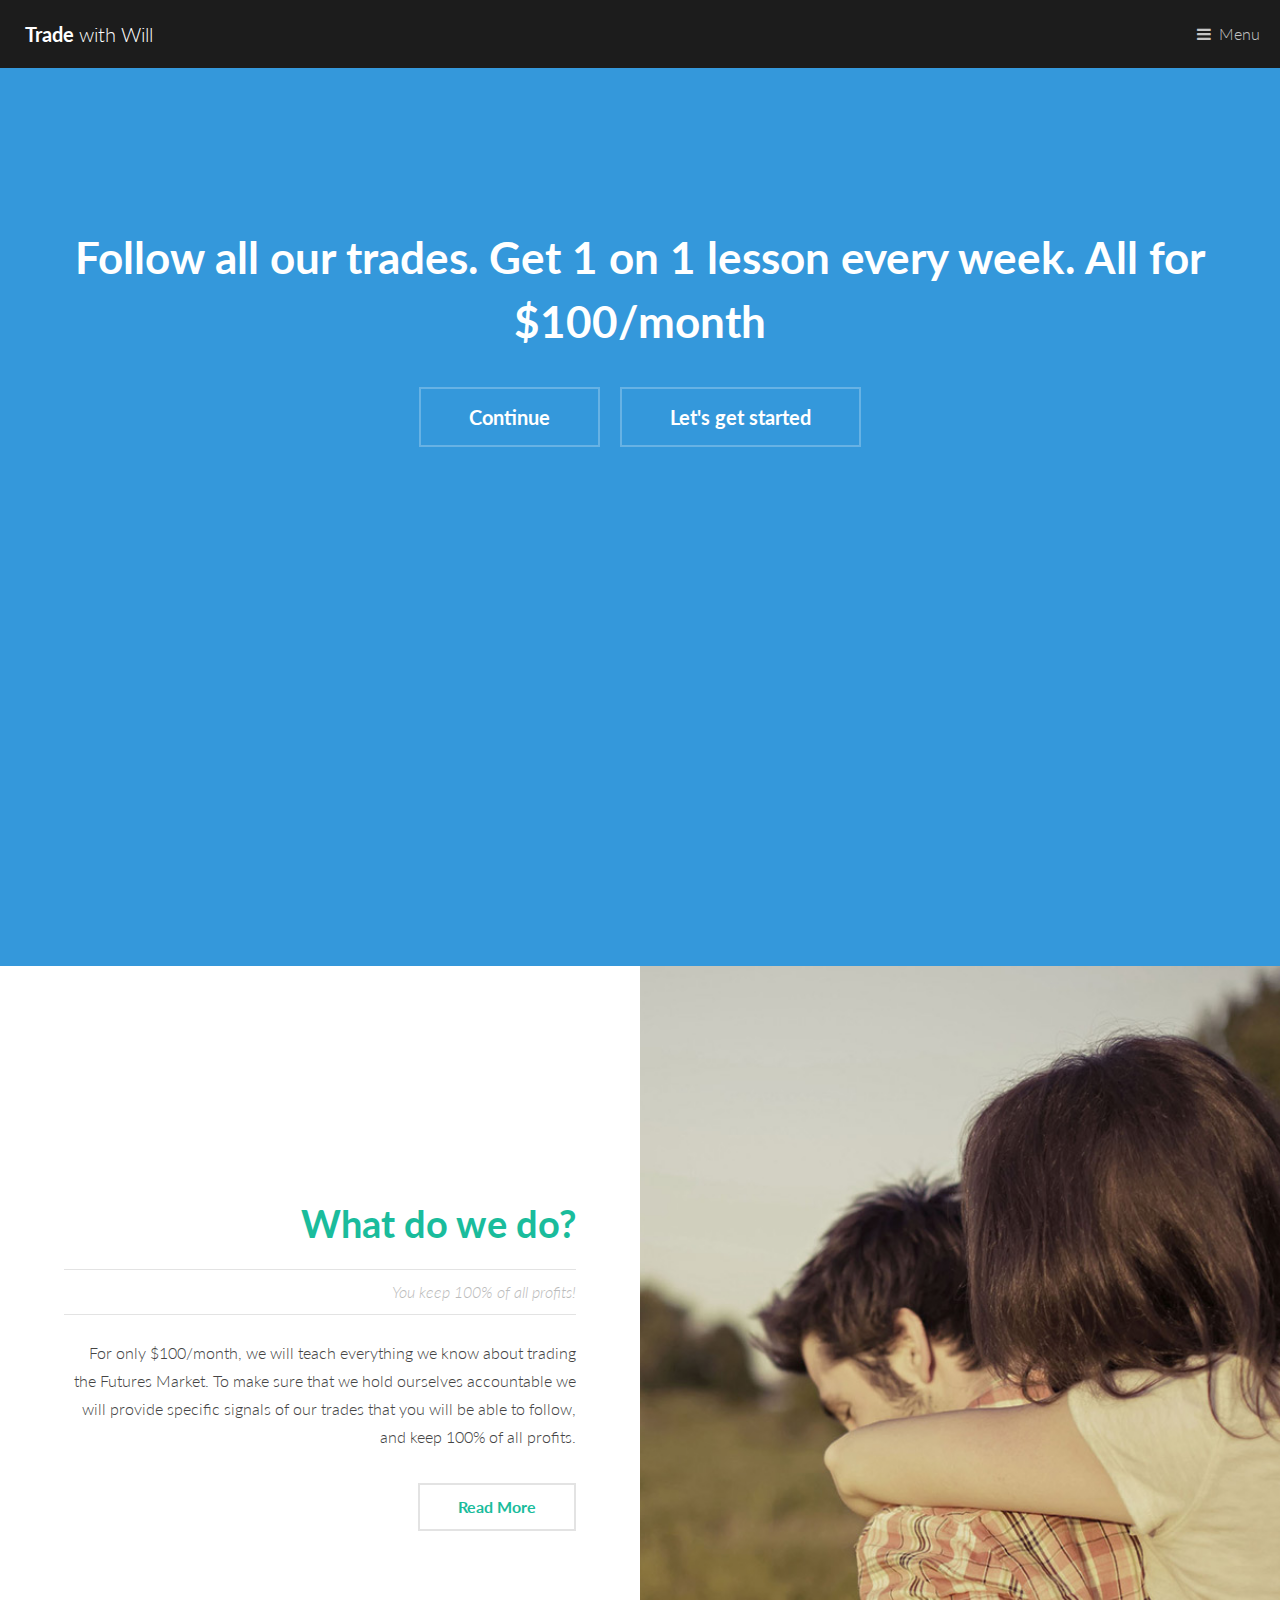
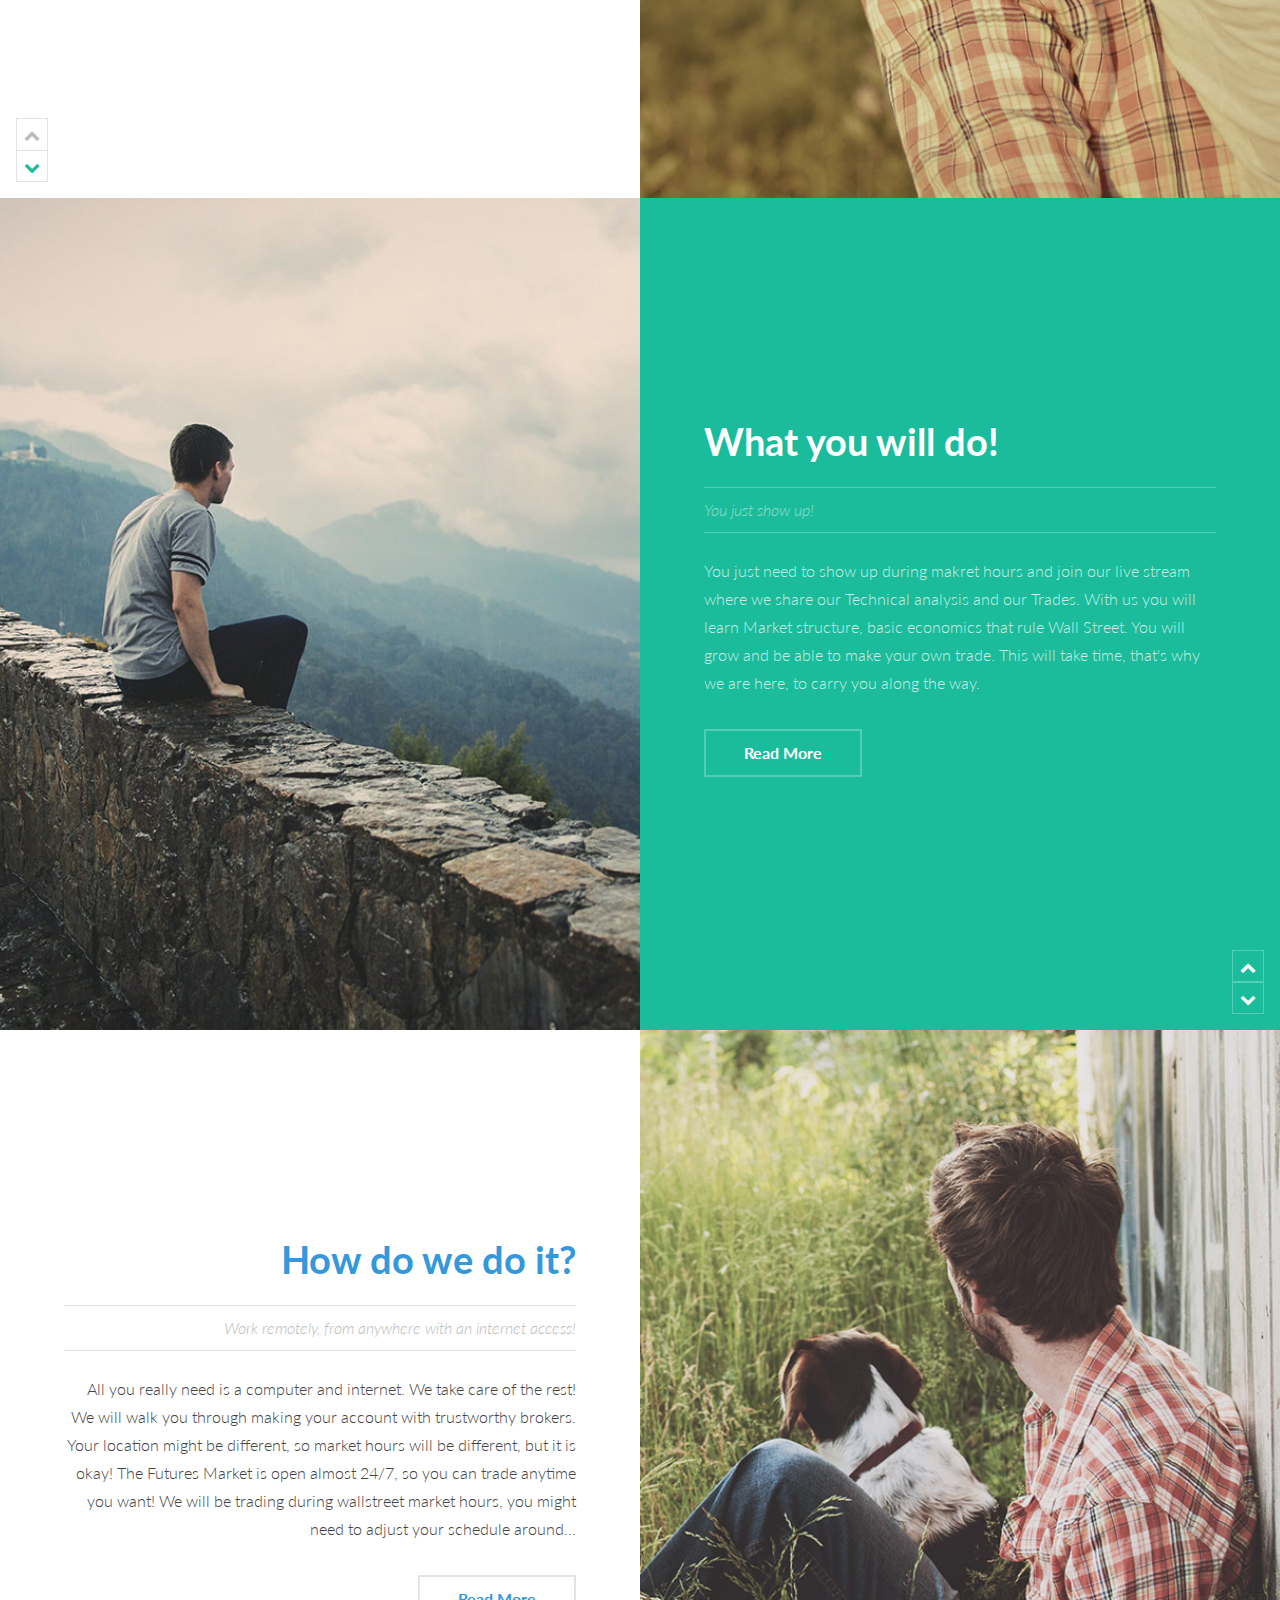
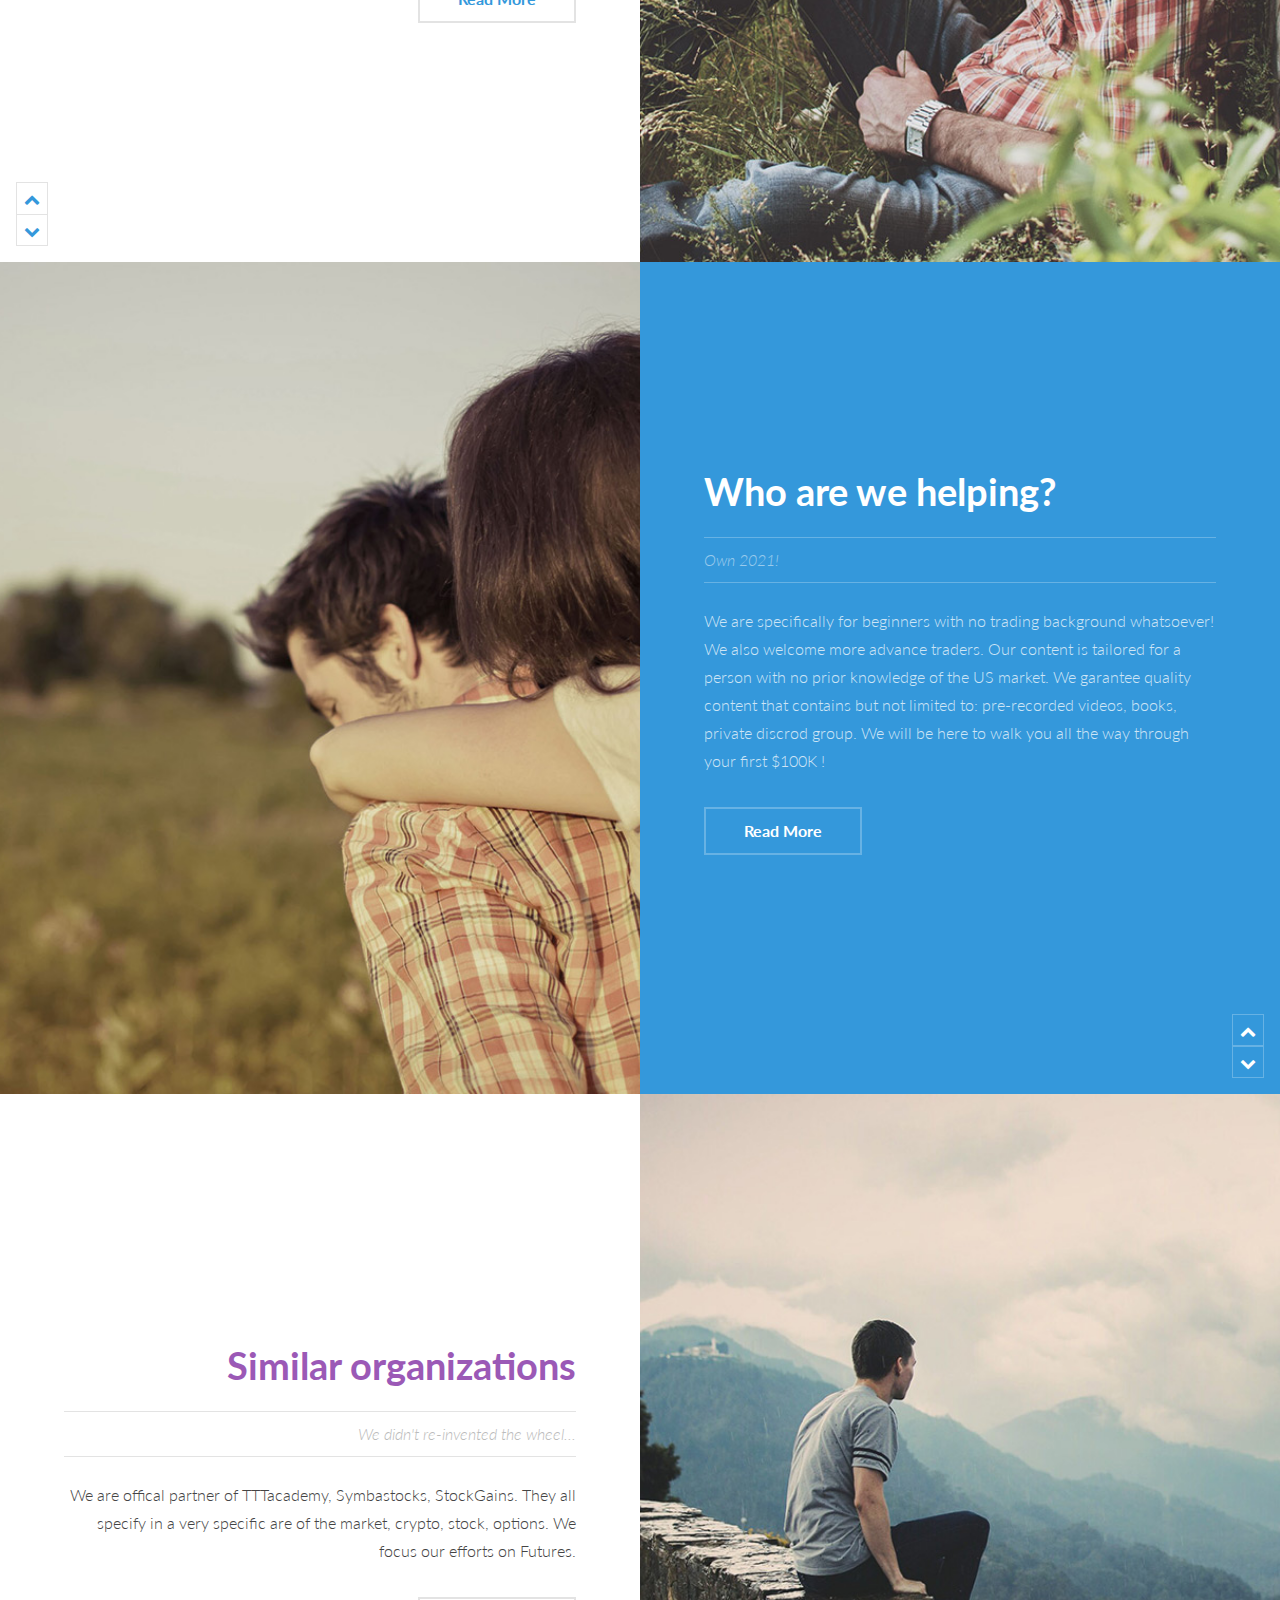
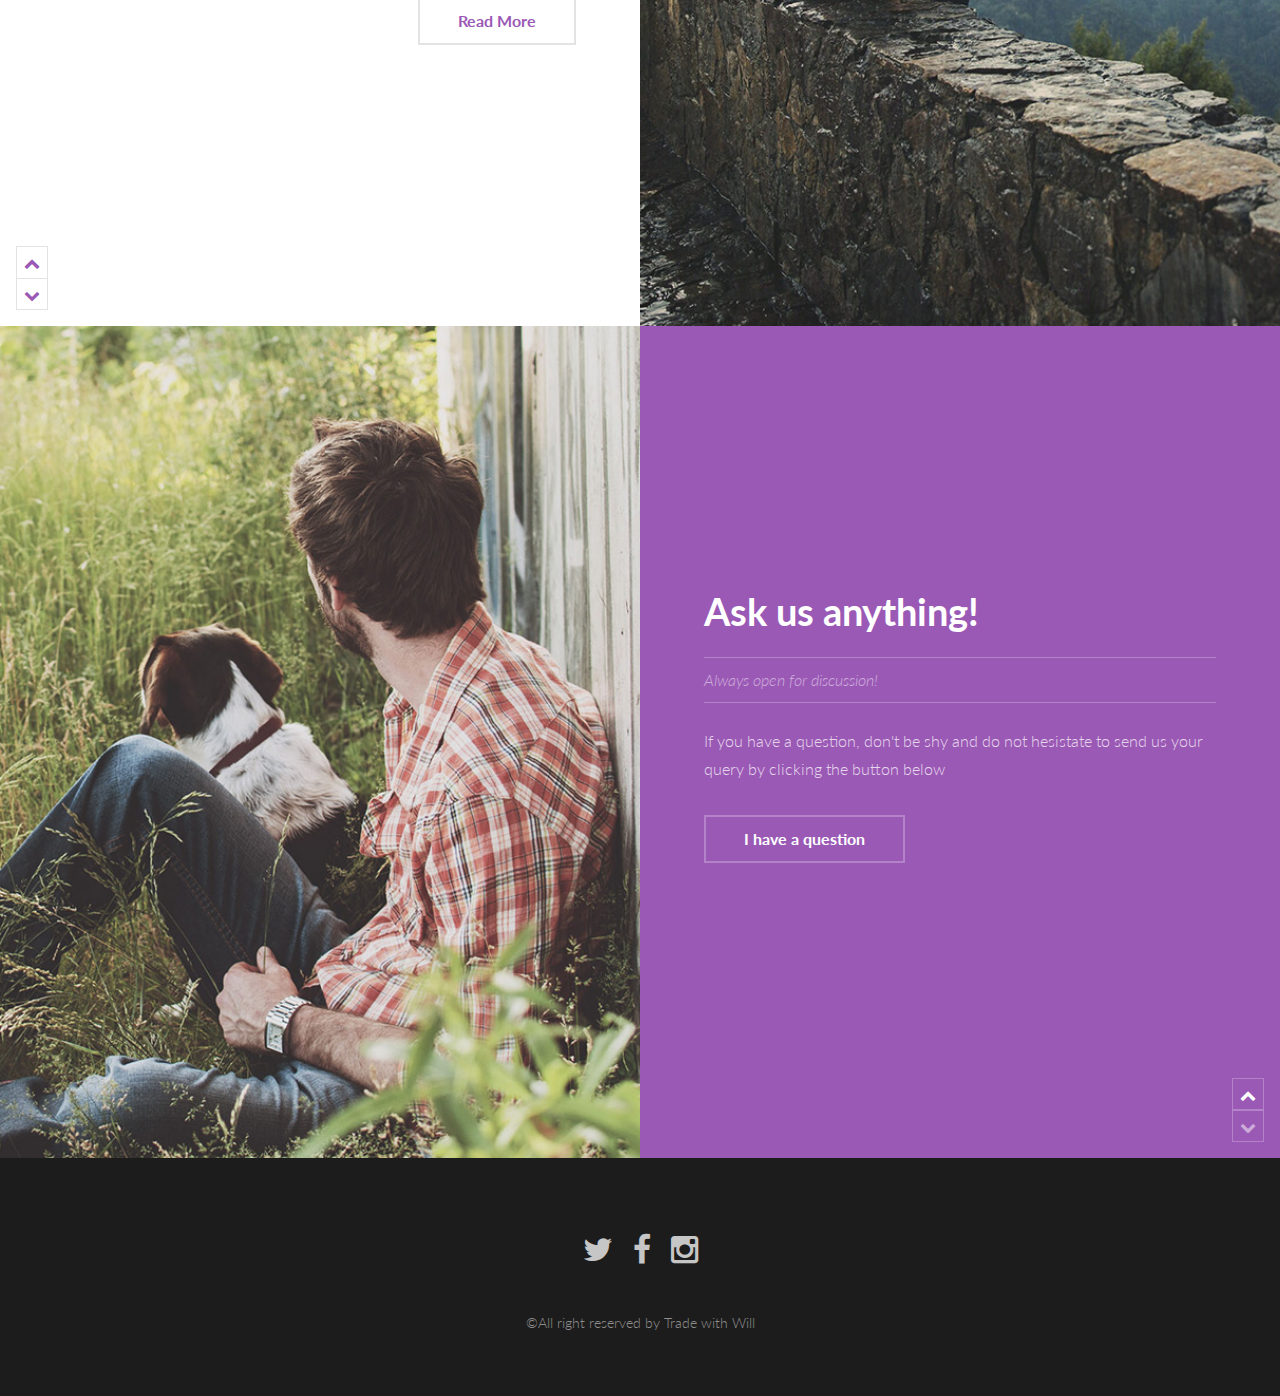
<file: page1.html>
<!DOCTYPE HTML>
<html lang="en">

<head>
    <title>The Will to Trade</title>
    <meta charset="utf-8" />
    <meta name="viewport" content="width=device-width, initial-scale=1" />
    <link rel="stylesheet" href="assets/css/main.css" />
</head>

<body>

    <!-- Header -->
    <header id="header">
        <a href="page1.html" class="logo"><strong>Trade</strong> with Will</a>
        <nav>
            <a href="#menu">Menu</a>
        </nav>
    </header>

    <!-- Nav -->
    <nav id="menu">
        <ul class="links">
            <li><a href="page1.html">Home</a></li>
            <li><a href="page2.html">What do we do? </a></li>
            <li><a href="page3.html">What you will do!</a></li>
            <li><a href="page4.html">How do we do it?</a></li>
            <li><a href="page5.html">Who are we helping?</a></li>
            <li><a href="page6.html">Similar organizations</a></li>
            <li><a href="page7.html">Ask us anything</a></li>
        </ul>
    </nav>

    <!-- Banner -->
    <section id="banner" style="height: 100vh;">
        <div class="inner">
            <h1>Follow all our trades.
                <br>Get 1 on 1 lesson every week.
                <br> All for $100/month
            </h1>
            <ul class="actions">
                <li><a href="#one" class="button alt scrolly big">Continue</a></li>
                <li><a href="page2.html" class="button alt scrolly big">Let's get started</a></li>
            </ul>
        </div>
    </section>

    <!-- One -->
    <article id="one" class="post style1">
        <div class="image">
            <img src="img/pic14.jpg" alt="" data-position="75% center" />
        </div>
        <div class="content">
            <div class="inner">
                <header>
                    <h2><a href="page2.html">What do we do?</a></h2>
                    <p class="info">You keep 100% of all profits!</p>
                </header>
                <p>For only $100/month, we will teach everything we know about trading the Futures Market. To make sure that we hold ourselves accountable we will provide specific signals of our trades that you will be able to follow, and keep 100% of all
                    profits.
                </p>
                <ul class="actions">
                    <li><a href="page2.html" class="button alt">Read More</a></li>
                </ul>
            </div>
            <div class="postnav">
                <a href="#" class="prev disabled"><span class="icon fa-chevron-up"></span></a>
                <a href="#two" class="scrolly next"><span class="icon fa-chevron-down"></span></a>
            </div>
        </div>
    </article>

    <!-- Two -->
    <article id="two" class="post invert style1 alt">
        <div class="image">
            <img src="img/pic13.jpg" alt="" data-position="10% center" />
        </div>
        <div class="content">
            <div class="inner">
                <header>
                    <h2><a href="page3.html">What you will do!</a></h2>
                    <p class="info">You just show up!</p>
                </header>
                <p>You just need to show up during makret hours and join our live stream where we share our Technical analysis and our Trades. With us you will learn Market structure, basic economics that rule Wall Street. You will grow and be able to make
                    your own trade. This will take time, that's why we are here, to carry you along the way.
                </p>
                <ul class="actions">
                    <li><a href="page3.html" class="button alt">Read More</a></li>
                </ul>
            </div>
            <div class="postnav">
                <a href="#one" class="scrolly prev"><span class="icon fa-chevron-up"></span></a>
                <a href="#three" class="scrolly next"><span class="icon fa-chevron-down"></span></a>
            </div>
        </div>
    </article>

    <!-- Three -->
    <article id="three" class="post style2">
        <div class="image">
            <img src="img/pic12.jpg" alt="" data-position="80% center" />
        </div>
        <div class="content">
            <div class="inner">
                <header>
                    <h2><a href="page4.html">How do we do it?</a></h2>
                    <p class="info">Work remotely, from anywhere with an internet access!
                    </p>
                </header>
                <p>All you really need is a computer and internet. We take care of the rest! We will walk you through making your account with trustworthy brokers. Your location might be different, so market hours will be different, but it is okay! The Futures
                    Market is open almost 24/7, so you can trade anytime you want! We will be trading during wallstreet market hours, you might need to adjust your schedule around...
                </p>
                <ul class="actions">
                    <li><a href="page4.html" class="button alt">Read More</a></li>
                </ul>
            </div>
            <div class="postnav">
                <a href="#two" class="scrolly prev"><span class="icon fa-chevron-up"></span></a>
                <a href="#four" class="scrolly next"><span class="icon fa-chevron-down"></span></a>
            </div>
        </div>
    </article>

    <!-- Four -->
    <article id="four" class="post invert style2 alt">
        <div class="image">
            <img src="img/pic14.jpg" alt="" data-position="60% center" />
        </div>
        <div class="content">
            <div class="inner">
                <header>
                    <h2><a href="page5.html">Who are we helping?</a></h2>
                    <p class="info">Own 2021!</p>
                </header>
                <p>We are specifically for beginners with no trading background whatsoever! We also welcome more advance traders. Our content is tailored for a person with no prior knowledge of the US market. We garantee quality content that contains but
                    not limited to: pre-recorded videos, books, private discrod group. We will be here to walk you all the way through your first $100K !
                </p>
                <ul class="actions">
                    <li><a href="page5.html" class="button alt">Read More</a></li>
                </ul>
            </div>
            <div class="postnav">
                <a href="#three" class="scrolly prev"><span class="icon fa-chevron-up"></span></a>
                <a href="#five" class="scrolly next"><span class="icon fa-chevron-down"></span></a>
            </div>
        </div>
    </article>

    <!-- Five -->
    <article id="five" class="post style3">
        <div class="image">
            <img src="img/pic13.jpg" alt="" data-position="5% center" />
        </div>
        <div class="content">
            <div class="inner">
                <header>
                    <h2><a href="page6.html">Similar organizations</a></h2>
                    <p class="info">We didn't re-invented the wheel...</p>
                </header>
                <p>We are offical partner of TTTacademy, Symbastocks, StockGains. They all specify in a very specific are of the market, crypto, stock, options. We focus our efforts on Futures.
                </p>
                <ul class="actions">
                    <li><a href="page6.html" class="button alt">Read More</a></li>
                </ul>
            </div>
            <div class="postnav">
                <a href="#four" class="scrolly prev"><span class="icon fa-chevron-up"></span></a>
                <a href="#six" class="scrolly next"><span class="icon fa-chevron-down"></span></a>
            </div>
        </div>
    </article>

    <!-- Six -->
    <article id="six" class="post invert style3 alt">
        <div class="image">
            <img src="img/pic12.jpg" alt="" data-position="80% center" />
        </div>
        <div class="content">
            <div class="inner">
                <header>
                    <h2><a href="page7.html">Ask us anything!</a></h2>
                    <p class="info">Always open for discussion!</p>
                </header>
                <p>
                    If you have a question, don't be shy and do not hesistate to send us your query by clicking the button below
                </p>
                <ul class="actions">
                    <li><a href="page7.html" class="button alt">I have a question</a></li>
                </ul>
            </div>
            <div class="postnav">
                <a href="#five" class="scrolly prev"><span class="icon fa-chevron-up"></span></a>
                <!-- <a href="#seven" class="scrolly next"><span class="icon fa-chevron-down"></span></a> -->
                <a href="" class="scrolly next disabled"><span class="icon fa-chevron-down"></span></a>
            </div>
        </div>
    </article>


    <!-- Seven -->
    <!-- <article id="seven" class="post style3">
        <div class="image">
            <img src="img/pic13.jpg" alt="" data-position="5% center" />
        </div>
        <div class="content">
            <div class="inner">
                <header>
                    <h2><a href="page8.html">FORM HERE, should not diplay this</a></h2>
                    <p class="info">something</p>
                </header>
                <p>SOMETHING</p>
                <ul class="actions">
                    <li><a href="page8.html" class="button alt">Read More</a></li>
                </ul>
            </div>
            <div class="postnav">
                <a href="#six" class="scrolly prev"><span class="icon fa-chevron-up"></span></a>
                <a href="" class="scrolly next disabled"><span class="icon fa-chevron-down"></span></a>
                <a href="" class="scrolly next"><span class="icon fa-chevron-down"></span></a>
            </div>
        </div>
    </article> -->

    <!-- Footer -->
    <footer id="footer">
        <ul class="icons">
            <li><a href="#" class="icon fa-twitter"><span class="label">Twitter</span></a></li>
            <li><a href="#" class="icon fa-facebook"><span class="label">Facebook</span></a></li>
            <li><a href="#" class="icon fa-instagram"><span class="label">Instagram</span></a></li>
        </ul>
        <div class="copyright">
            <p>&copy;All right reserved by Trade with Will</p>
        </div>
    </footer>

    <!-- Scripts -->
    <script src="assets/js/jquery.min.js"></script>
    <script src="assets/js/jquery.scrolly.min.js"></script>
    <script src="assets/js/skel.min.js"></script>
    <script src="assets/js/util.js"></script>
    <script src="assets/js/main.js"></script>

</body>

</html>
</file>
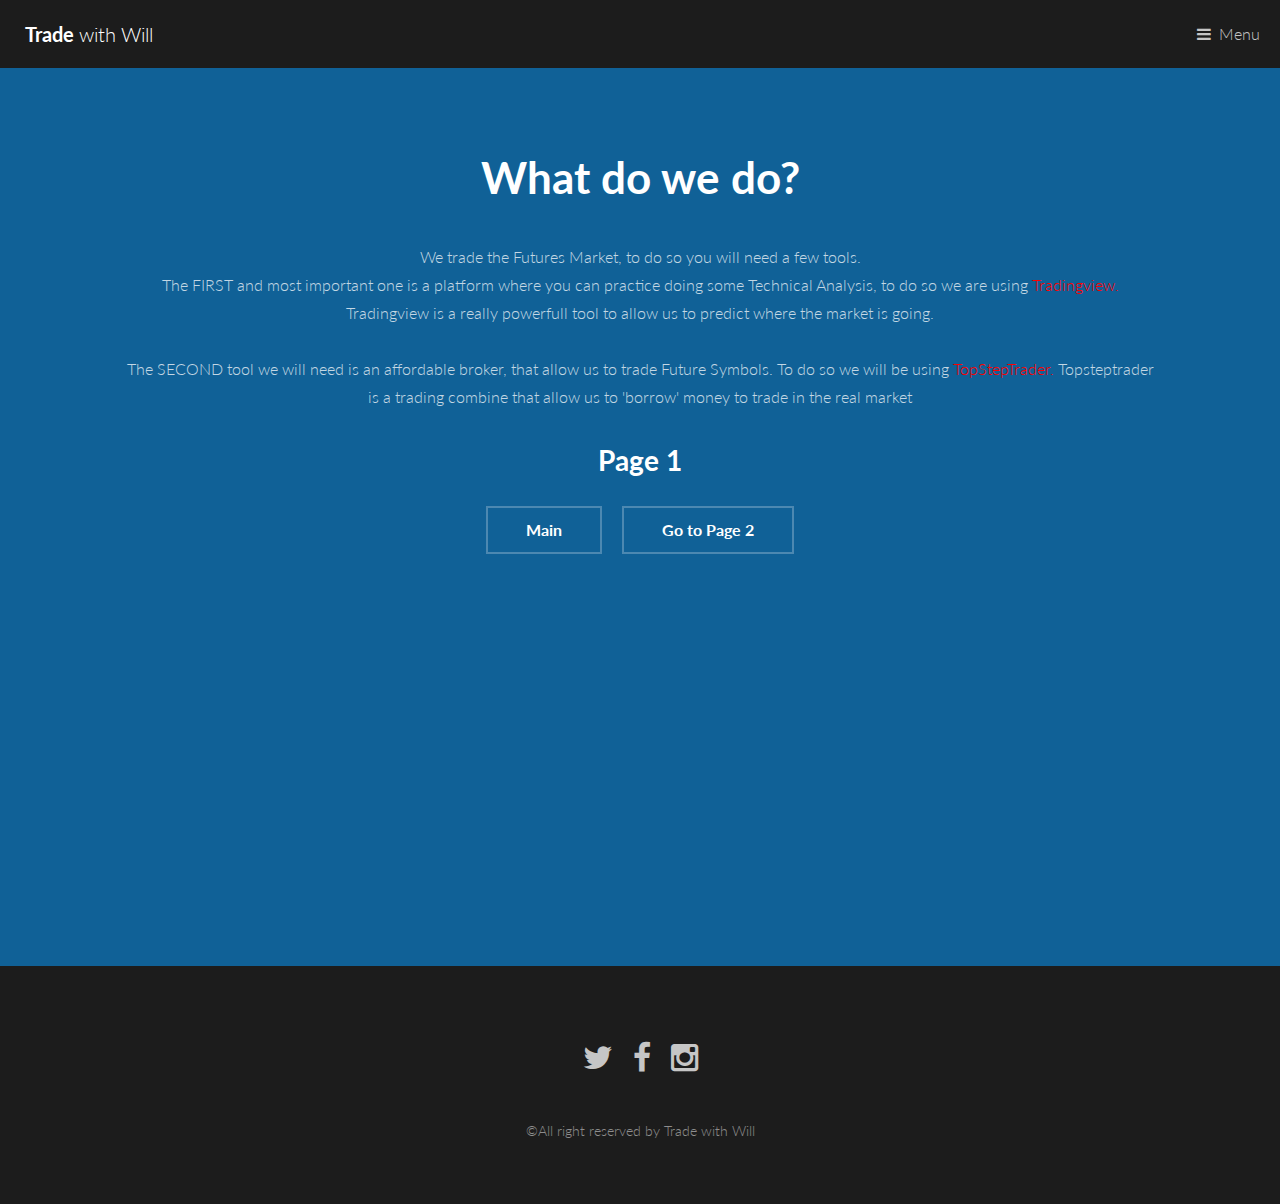
<file: page2.html>
<!DOCTYPE HTML>
<html lang="en">

<head>
    <title>The Will to Trade</title>
    <meta charset="utf-8" />
    <meta name="viewport" content="width=device-width, initial-scale=1" />
    <link rel="stylesheet" href="assets/css/main.css" />
</head>

<body>

    <!-- Header -->
    <header id="header">
        <a href="page1.html" class="logo"><strong>Trade</strong> with Will</a>
        <nav>
            <a href="#menu">Menu</a>
        </nav>
    </header>

    <!-- Nav -->
    <nav id="menu">
        <ul class="links">
            <li><a href="page1.html">Home</a></li>
            <li><a href="page2.html">What do we do? </a></li>
            <li><a href="page3.html">What you will do!</a></li>
            <li><a href="page4.html">How do we do it?</a></li>
            <li><a href="page5.html">Who are we helping?</a></li>
            <li><a href="page6.html">Similar organizations</a></li>
            <li><a href="page7.html">Ask us anything</a></li>
        </ul>
    </nav>

    <!-- Banner -->
    <section id="banner" style="height: 100vh; background-color:  #106197; padding: 5em 4em 9em 4em;">
        <div class="inner">

            <section id="about">
                <div class="about container">
                    <div class="col-right">
                        <h1 class="section-title">What do we do?</h1>
                        <p>We trade the Futures Market, to do so you will need a few tools. <br> The FIRST and most important one is a platform where you can practice doing some Technical Analysis, to do so we are using <a href="https://www.tradingview.com/chart/"
                                target="_blank" style="color: red;">Tradingview.</a> Tradingview is a really powerfull tool to allow us to predict where the market is going. <br>
                            <br> The SECOND tool we will need is an affordable broker, that allow us to trade Future Symbols. To do so we will be using <a href="https://www.topstep.com/funding-opportunities/futures/" target="_blank" style="color: red;">TopStepTrader.</a>                            Topsteptrader is a trading combine that allow us to 'borrow' money to trade in the real market

                        </p>

                    </div>
                </div>
                <h2>Page 1</h2>
                <ul class="actions">
                    <li><a href="page1.html" class="button alt">Main <Menu></Menu></a></li>
                    <li><a href="page3.html" class="button alt">Go to Page 2</a></li>
                </ul>

            </section>


            <!-- <ul class="actions">
                <li><a href="#one" class="button alt scrolly big">Continue</a></li>
            </ul> -->
        </div>
    </section>

    <!-- One -->






    <!-- <article id="one">

        <section id="about">
            <div class="about container">
                <div class="col-right">
                    <h1 class="section-title">What do we do?</h1>
                    <h2>You keep 100% of all profits!</h2>
                    <p>For only $100/month, we will teach everything we know about trading the Futures Market. To make sure that we hold ourselves accountable we will provide specific signals of our trades that you will be able to follow, and keep 100% of
                        all profits.
                    </p>

                </div>
            </div>
        </section> -->


    <!-- Footer -->
    <footer id="footer">
        <ul class="icons">
            <li><a href="#" class="icon fa-twitter"><span class="label">Twitter</span></a></li>
            <li><a href="#" class="icon fa-facebook"><span class="label">Facebook</span></a></li>
            <li><a href="#" class="icon fa-instagram"><span class="label">Instagram</span></a></li>
        </ul>
        <div class="copyright">
            <p>&copy;All right reserved by Trade with Will</p>
        </div>
    </footer>

    <!-- Scripts -->
    <script src="assets/js/jquery.min.js"></script>
    <script src="assets/js/jquery.scrolly.min.js"></script>
    <script src="assets/js/skel.min.js"></script>
    <script src="assets/js/util.js"></script>
    <script src="assets/js/main.js"></script>

</body>

</html>
</file>
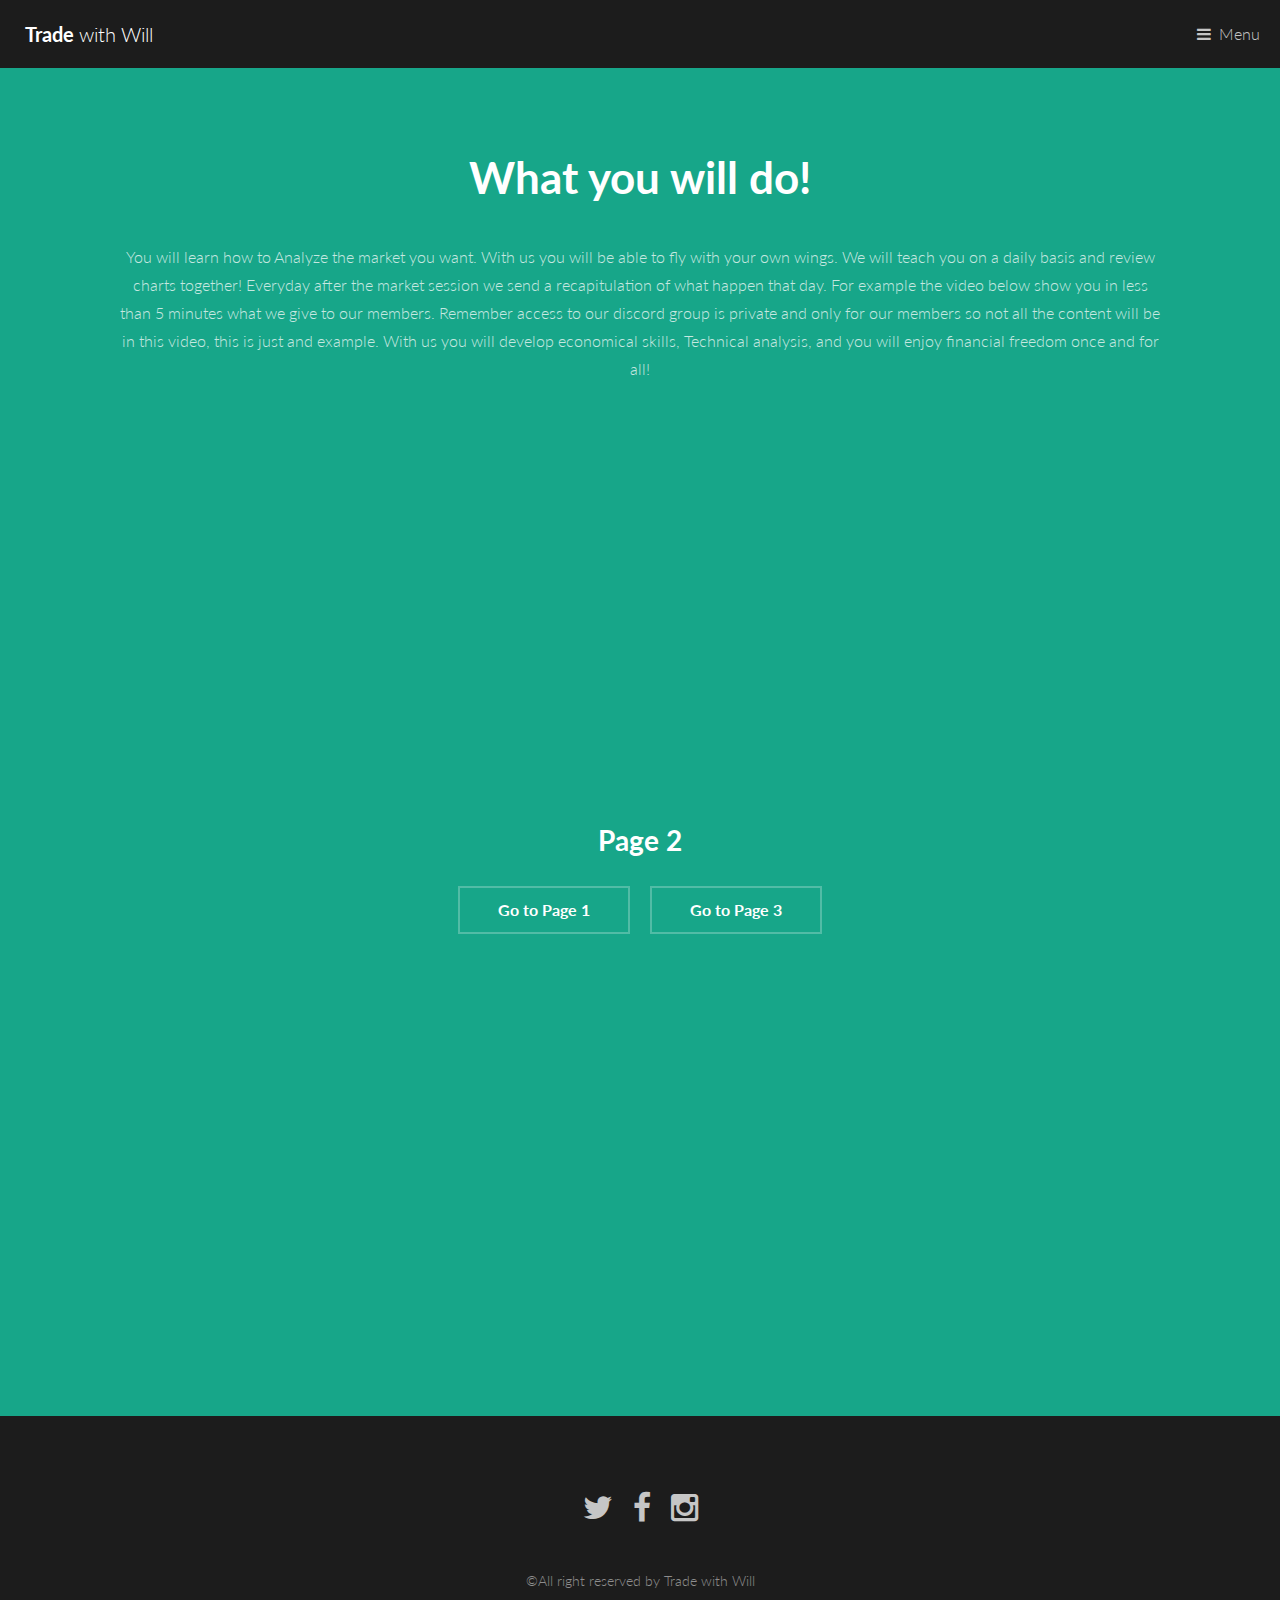
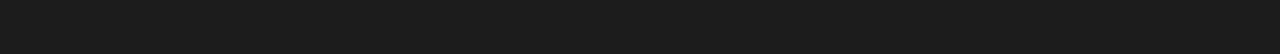
<file: page3.html>
<!DOCTYPE HTML>
<html lang="en">

<head>
    <title>The Will to Trade</title>
    <meta charset="utf-8" />
    <meta name="viewport" content="width=device-width, initial-scale=1" />
    <link rel="stylesheet" href="assets/css/main.css" />
</head>

<body>

    <!-- Header -->
    <header id="header">
        <a href="page1.html" class="logo"><strong>Trade</strong> with Will</a>
        <nav>
            <a href="#menu">Menu</a>
        </nav>
    </header>

    <!-- Nav -->
    <nav id="menu">
        <ul class="links">
            <li><a href="page1.html">Home</a></li>
            <li><a href="page2.html">What do we do? </a></li>
            <li><a href="page3.html">What you will do!</a></li>
            <li><a href="page4.html">How do we do it?</a></li>
            <li><a href="page5.html">Who are we helping?</a></li>
            <li><a href="page6.html">Similar organizations</a></li>
            <li><a href="page7.html">Ask us anything</a></li>
        </ul>
    </nav>

    <!-- Banner -->
    <section id="banner" style="height: 150vh; background-color: #17a689; padding: 5em 4em 9em 4em;">
        <div class="inner">

            <section id="about">
                <div class="about container">
                    <div class="col-right">
                        <h1 class="section-title">What you will do!</h1>

                        <p>You will learn how to Analyze the market you want. With us you will be able to fly with your own wings. We will teach you on a daily basis and review charts together! Everyday after the market session we send a recapitulation of
                            what happen that day. For example the video below show you in less than 5 minutes what we give to our members. Remember access to our discord group is private and only for our members so not all the content will be in this
                            video, this is just and example. With us you will develop economical skills, Technical analysis, and you will enjoy financial freedom once and for all!
                        </p>



                        <!-- <iframe src="https://www.youtube.com/embed/5T5eoDIM6bM" frameborder="0" allow="accelerometer; autoplay; clipboard-write; encrypted-media; gyroscope; picture-in-picture" allowfullscreen></iframe> -->

                        <iframe width="600" height="400" style="border:none;" src="https://www.youtube.com/embed/5T5eoDIM6bM"></iframe>

                    </div>
                </div>
                <h2>Page 2</h2>
                <ul class="actions">
                    <li><a href="page2.html" class="button alt">Go to Page 1 <Menu></Menu></a></li>
                    <li><a href="page4.html" class="button alt">Go to Page 3</a></li>
                </ul>
            </section>

        </div>
    </section>

    <!-- One -->






    <!-- <article id="one">

        <section id="about">
            <div class="about container">
                <div class="col-right">
                    <h1 class="section-title">What do we do?</h1>
                    <h2>You keep 100% of all profits!</h2>
                    <p>For only $100/month, we will teach everything we know about trading the Futures Market. To make sure that we hold ourselves accountable we will provide specific signals of our trades that you will be able to follow, and keep 100% of
                        all profits.
                    </p>

                </div>
            </div>
        </section> -->


    <!-- Footer -->
    <footer id="footer">
        <ul class="icons">
            <li><a href="#" class="icon fa-twitter"><span class="label">Twitter</span></a></li>
            <li><a href="#" class="icon fa-facebook"><span class="label">Facebook</span></a></li>
            <li><a href="#" class="icon fa-instagram"><span class="label">Instagram</span></a></li>
        </ul>
        <div class="copyright">
            <p>&copy;All right reserved by Trade with Will</p>
        </div>
    </footer>

    <!-- Scripts -->
    <script src="assets/js/jquery.min.js"></script>
    <script src="assets/js/jquery.scrolly.min.js"></script>
    <script src="assets/js/skel.min.js"></script>
    <script src="assets/js/util.js"></script>
    <script src="assets/js/main.js"></script>

</body>

</html>
</file>
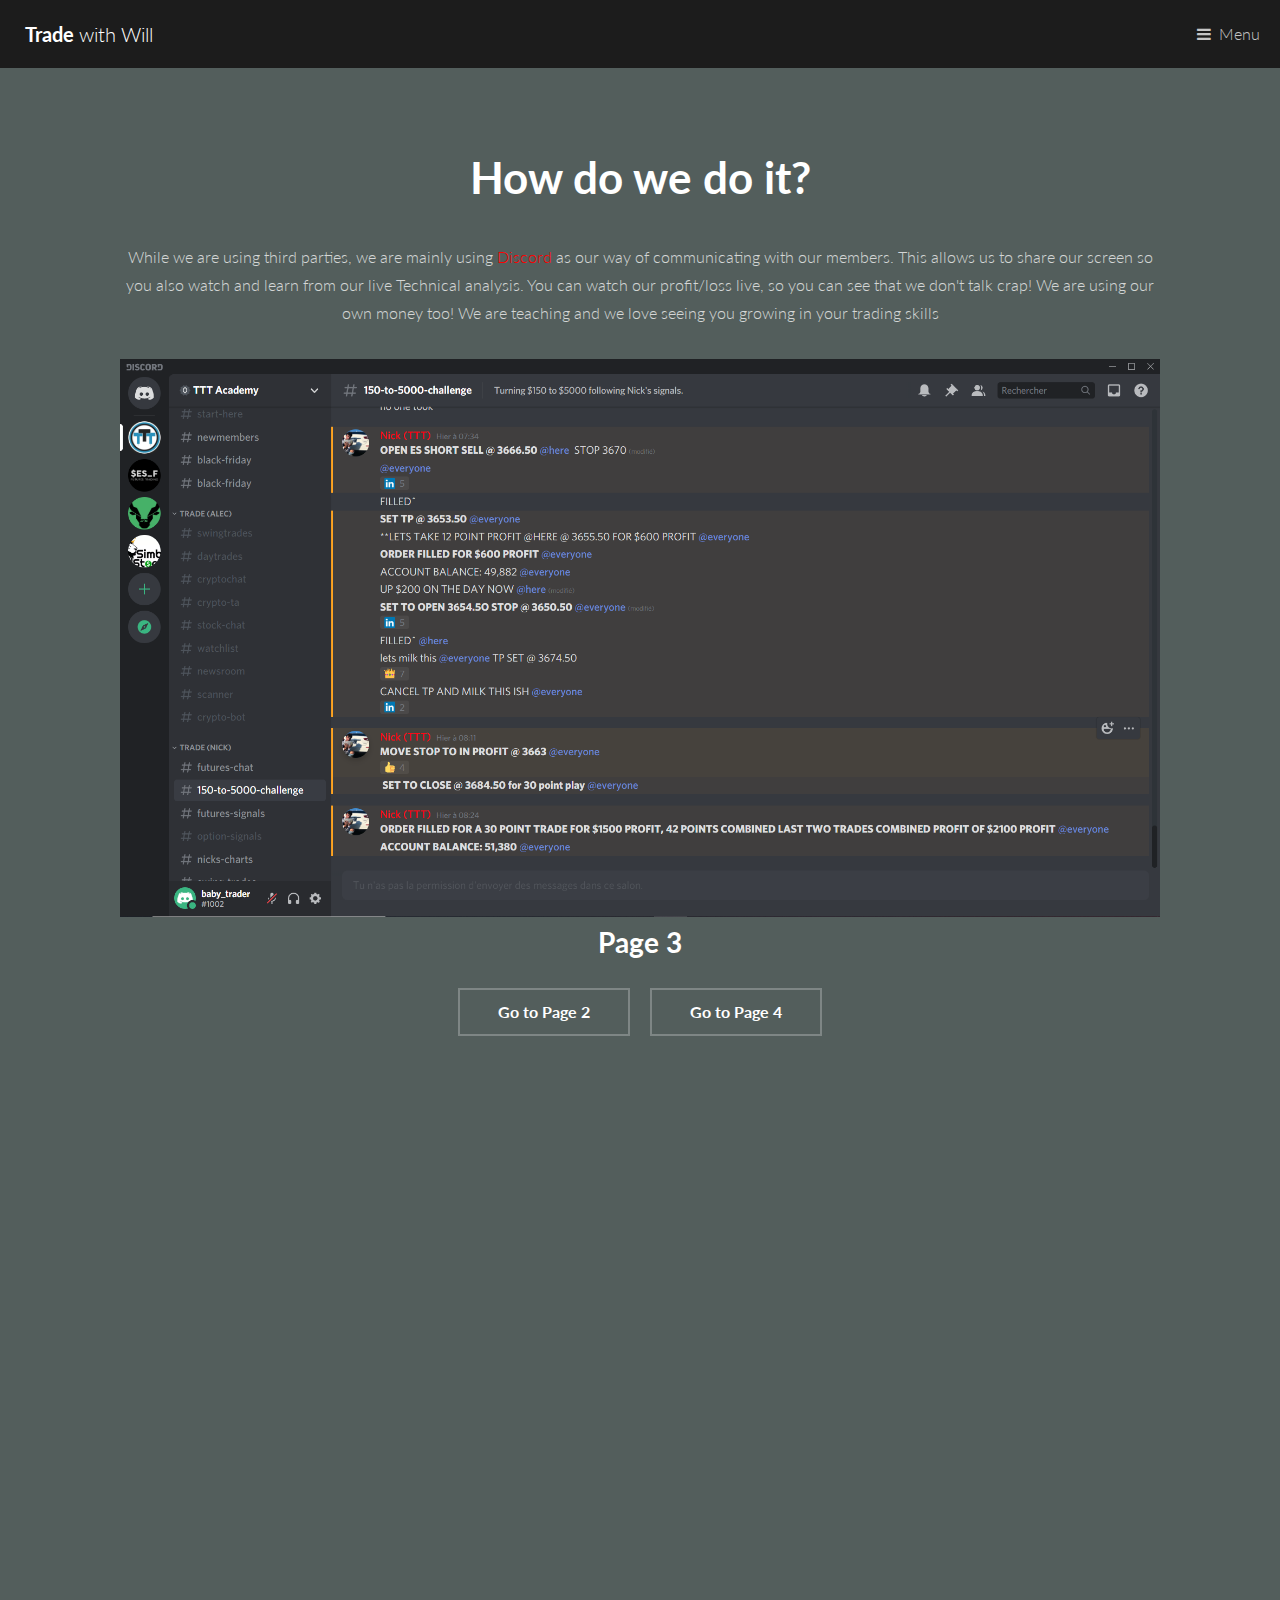
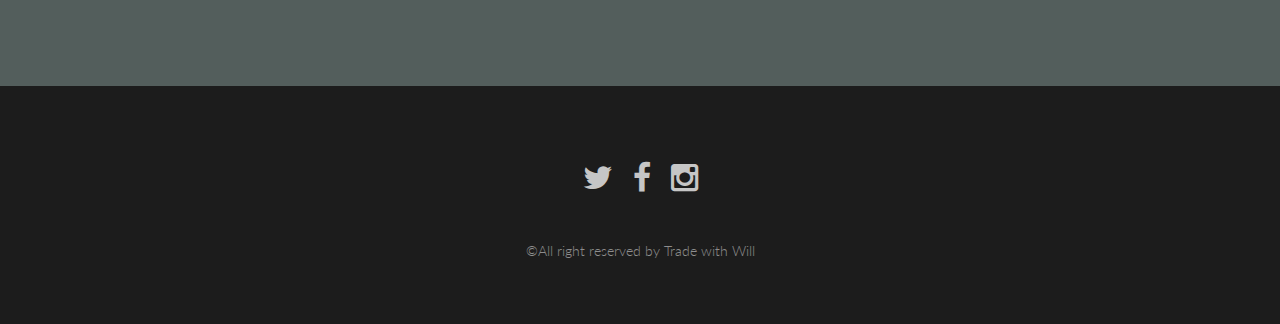
<file: page4.html>
<!DOCTYPE HTML>
<html>

<head>
    <title>The Will to Trade</title>
    <meta charset="utf-8" />
    <meta name="viewport" content="width=device-width, initial-scale=1" />
    <link rel="stylesheet" href="assets/css/main.css" />
</head>

<body>

    <!-- Header -->
    <header id="header">
        <a href="page1.html" class="logo"><strong>Trade</strong> with Will</a>
        <nav>
            <a href="#menu">Menu</a>
        </nav>
    </header>

    <!-- Nav -->
    <nav id="menu">
        <ul class="links">
            <li><a href="page1.html">Home</a></li>
            <li><a href="page2.html">What do we do? </a></li>
            <li><a href="page3.html">What you will do!</a></li>
            <li><a href="page4.html">How do we do it?</a></li>
            <li><a href="page5.html">Who are we helping?</a></li>
            <li><a href="page6.html">Similar organizations</a></li>
            <li><a href="page7.html">Ask us anything</a></li>
        </ul>
    </nav>

    <!-- Banner -->
    <section id="banner" style="height: 180vh; background-color: #535e5c; padding: 5em 4em 9em 4em;">
        <div class="inner">

            <section id="about">
                <div class="about container">
                    <div class="col-right">
                        <h1 class="section-title">How do we do it?</h1>

                        <p>While we are using third parties, we are mainly using <a href="https://discord.com/  " target="_blank" style="color: red;">Discord</a> as our way of communicating with our members. This allows us to share our screen so you also
                            watch and learn from our live Technical analysis. You can watch our profit/loss live, so you can see that we don't talk crap! We are using our own money too! We are teaching and we love seeing you growing in your trading skills
                        </p>

                        <img src="img/Capture.PNG" alt="img/Capture.PNG" style="width: 100%; height: 100%;">

                    </div>
                </div>
                <h2>Page 3</h2>
                <ul class="actions ">
                    <li><a href="page3.html " class="button alt ">Go to Page 2 <Menu></Menu></a></li>
                    <li><a href="page5.html " class="button alt ">Go to Page 4</a></li>
                </ul>
            </section>


            <!-- <ul class="actions ">
                <li><a href="#one " class="button alt scrolly big ">Continue</a></li>
            </ul> -->
        </div>
    </section>

    <!-- One -->






    <!-- <article id="one ">

        <section id="about ">
            <div class="about container ">
                <div class="col-right ">
                    <h1 class="section-title ">What do we do?</h1>
                    <h2>You keep 100% of all profits!</h2>
                    <p>For only $100/month, we will teach everything we know about trading the Futures Market. To make sure that we hold ourselves accountable we will provide specific signals of our trades that you will be able to follow, and keep 100% of
                        all profits.
                    </p>

                </div>
            </div>
        </section> -->


    <!-- Footer -->
    <footer id="footer">
        <ul class="icons ">
            <li><a href="# " class="icon fa-twitter "><span class="label ">Twitter</span></a></li>
            <li><a href="# " class="icon fa-facebook "><span class="label ">Facebook</span></a></li>
            <li><a href="# " class="icon fa-instagram "><span class="label ">Instagram</span></a></li>
        </ul>
        <div class="copyright ">
            <p>&copy;All right reserved by Trade with Will</p>
        </div>
    </footer>

    <!-- Scripts -->
    <script src="assets/js/jquery.min.js "></script>
    <script src="assets/js/jquery.scrolly.min.js "></script>
    <script src="assets/js/skel.min.js "></script>
    <script src="assets/js/util.js "></script>
    <script src="assets/js/main.js "></script>

</body>

</html>
</file>
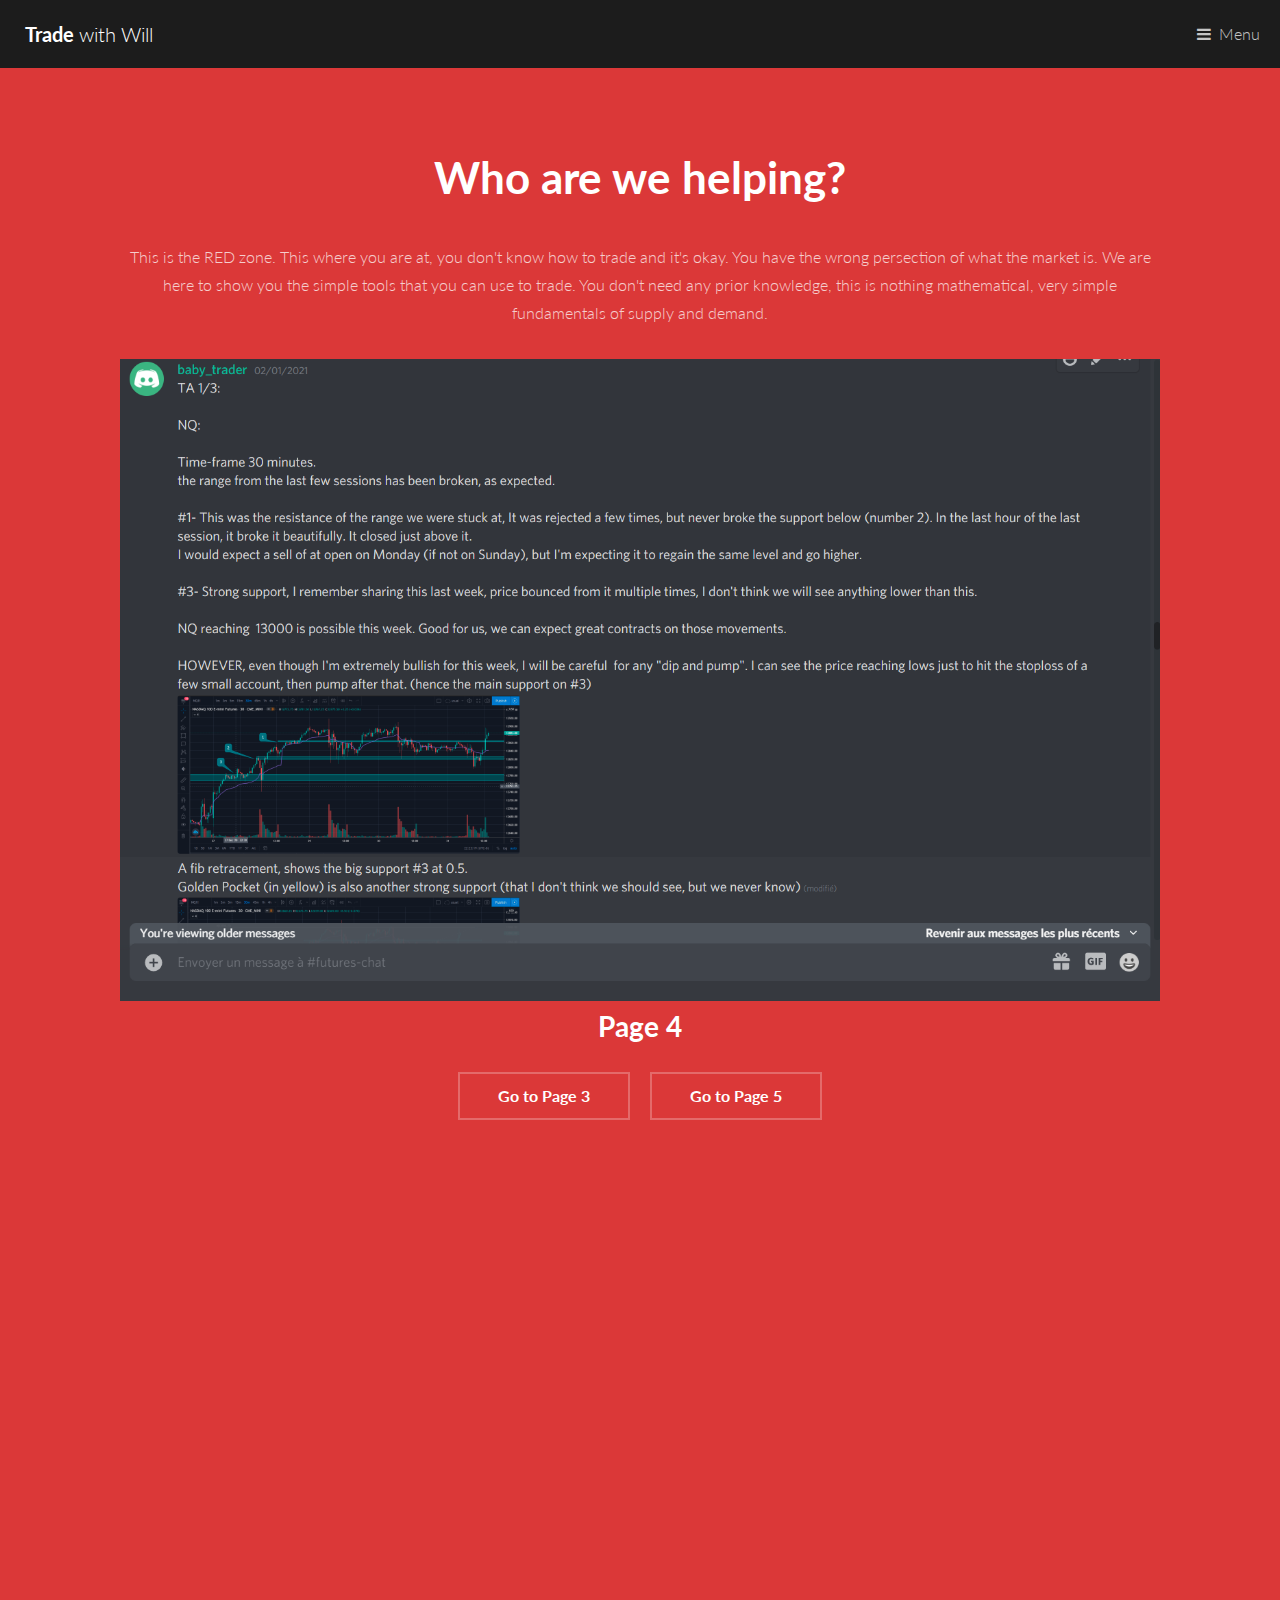
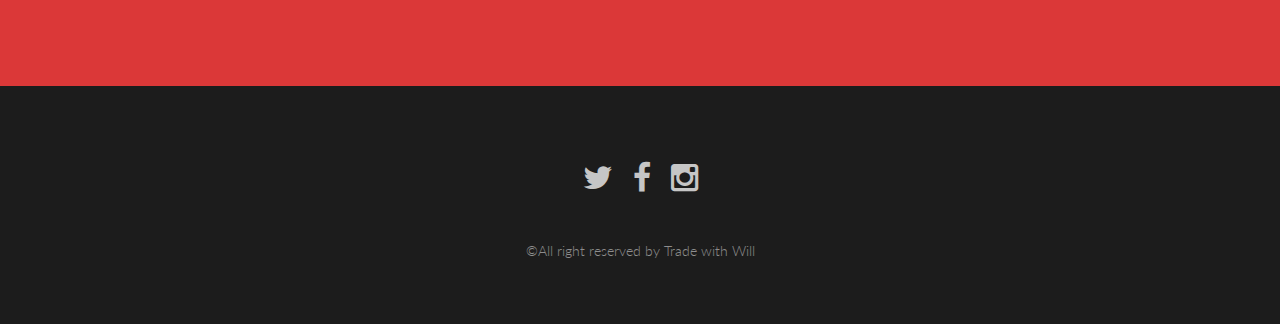
<file: page5.html>
<!DOCTYPE HTML>
<html lang="en">

<head>
    <title>The Will to Trade</title>
    <meta charset="utf-8" />
    <meta name="viewport" content="width=device-width, initial-scale=1" />
    <link rel="stylesheet" href="assets/css/main.css" />
</head>

<body>

    <!-- Header -->
    <header id="header">
        <a href="page1.html" class="logo"><strong>Trade</strong> with Will</a>
        <nav>
            <a href="#menu">Menu</a>
        </nav>
    </header>

    <!-- Nav -->
    <nav id="menu">
        <ul class="links">
            <li><a href="index.html">Home</a></li>
            <li><a href="page2.html">What do we do? </a></li>
            <li><a href="page3.html">What you will do!</a></li>
            <li><a href="page4.html">How do we do it?</a></li>
            <li><a href="page5.html">Who are we helping?</a></li>
            <li><a href="page6.html">Similar organizations</a></li>
            <li><a href="page7.html">Ask us anything</a></li>
        </ul>
    </nav>

    <!-- Banner -->
    <section id="banner" style="height: 180vh; background-color: #db3838; padding: 5em 4em 9em 4em;">
        <div class="inner">

            <section id="about">
                <div class="about container">
                    <div class="col-right">
                        <h1 class="section-title">Who are we helping?</h1>

                        <p>This is the RED zone. This where you are at, you don't know how to trade and it's okay. You have the wrong persection of what the market is. We are here to show you the simple tools that you can use to trade. You don't need any
                            prior knowledge, this is nothing mathematical, very simple fundamentals of supply and demand.
                        </p>

                        <img src="img/Capture1.PNG" alt="img/Capture1.PNG" style=" width: 100%; height: 100%;">
                    </div>
                </div>
                <h2>Page 4</h2>
                <ul class="actions ">
                    <li><a href="page4.html " class="button alt ">Go to Page 3 <Menu></Menu></a></li>
                    <li><a href="page6.html " class="button alt ">Go to Page 5</a></li>
                </ul>
            </section>


            <!-- <ul class="actions ">
                <li><a href="#one " class="button alt scrolly big ">Continue</a></li>
            </ul> -->
        </div>
    </section>

    <!-- One -->






    <!-- <article id="one ">

        <section id="about ">
            <div class="about container ">
                <div class="col-right ">
                    <h1 class="section-title ">What do we do?</h1>
                    <h2>You keep 100% of all profits!</h2>
                    <p>For only $100/month, we will teach everything we know about trading the Futures Market. To make sure that we hold ourselves accountable we will provide specific signals of our trades that you will be able to follow, and keep 100% of
                        all profits.
                    </p>

                </div>
            </div>
        </section> -->


    <!-- Footer -->
    <footer id="footer">
        <ul class="icons ">
            <li><a href="# " class="icon fa-twitter "><span class="label ">Twitter</span></a></li>
            <li><a href="# " class="icon fa-facebook "><span class="label ">Facebook</span></a></li>
            <li><a href="# " class="icon fa-instagram "><span class="label ">Instagram</span></a></li>
        </ul>
        <div class="copyright ">
            <p>&copy;All right reserved by Trade with Will</p>
        </div>
    </footer>

    <!-- Scripts -->
    <script src="assets/js/jquery.min.js "></script>
    <script src="assets/js/jquery.scrolly.min.js "></script>
    <script src="assets/js/skel.min.js "></script>
    <script src="assets/js/util.js "></script>
    <script src="assets/js/main.js "></script>

</body>

</html>
</file>
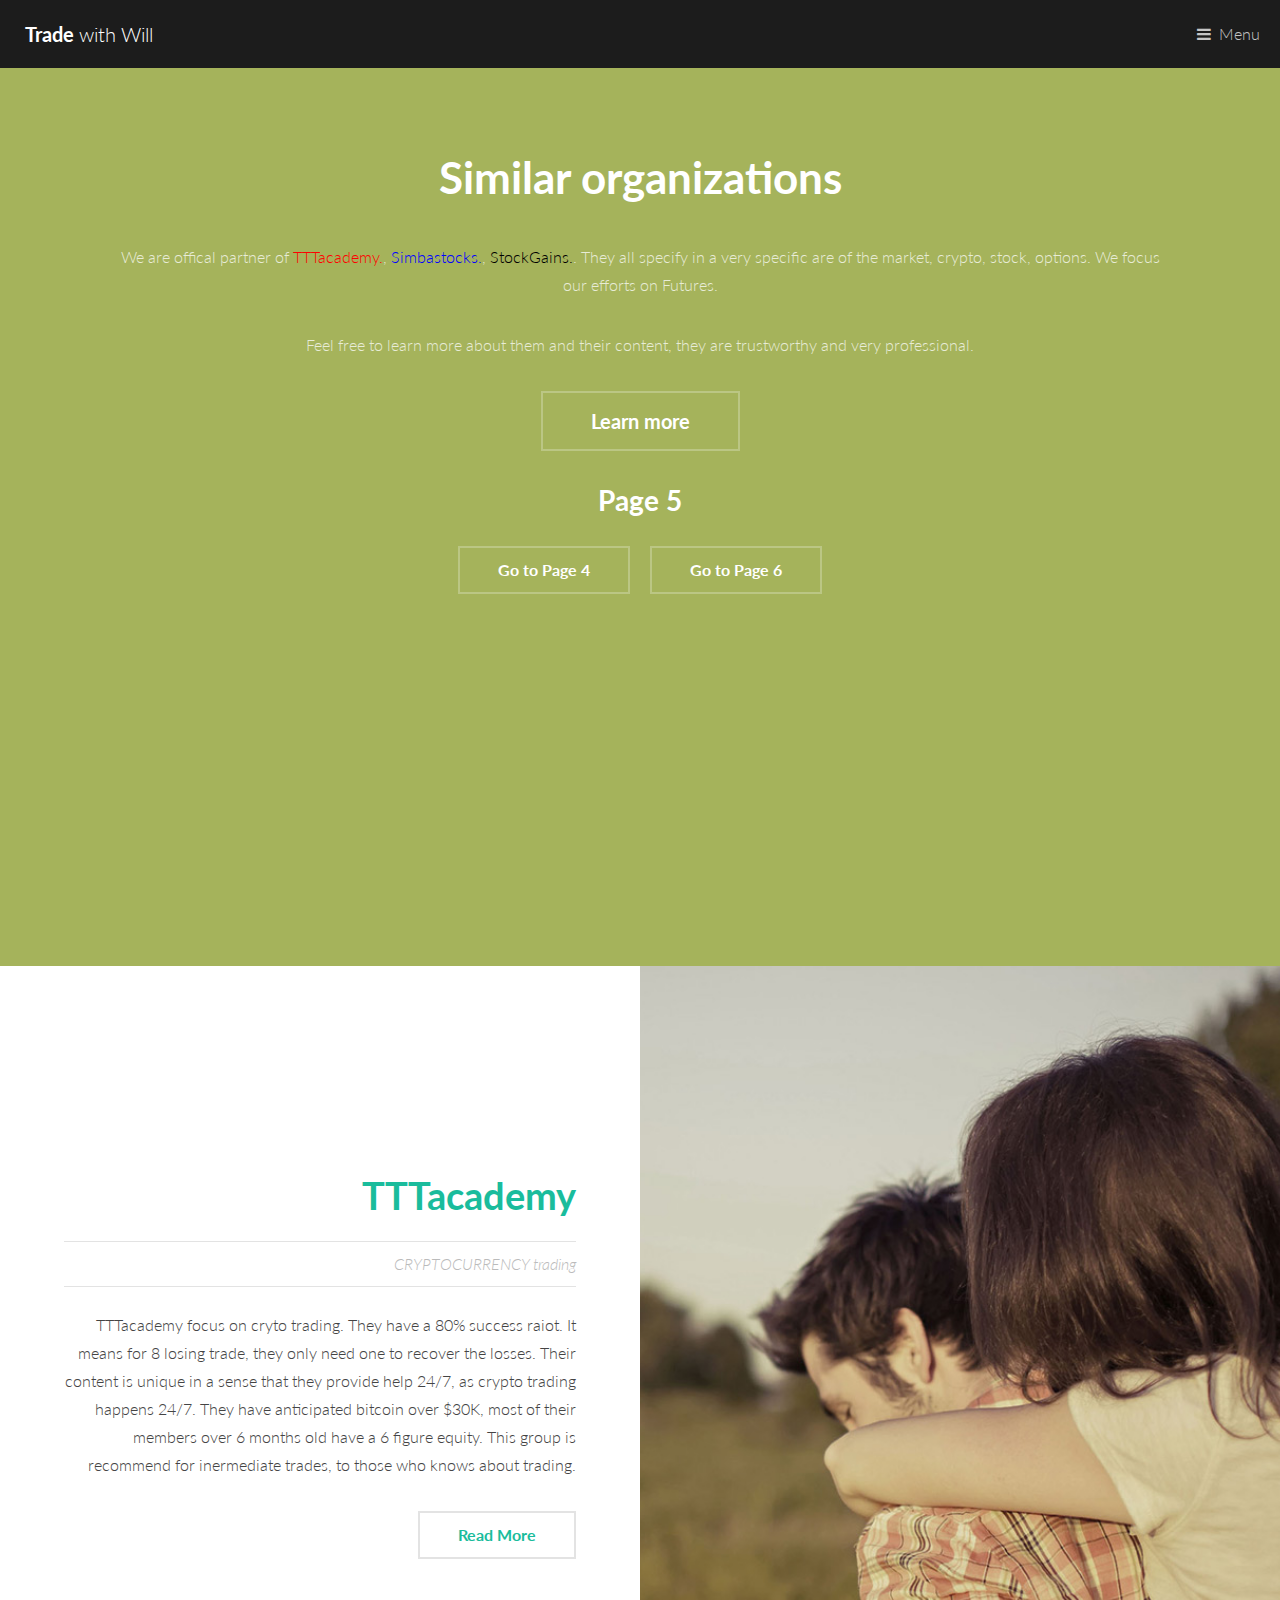
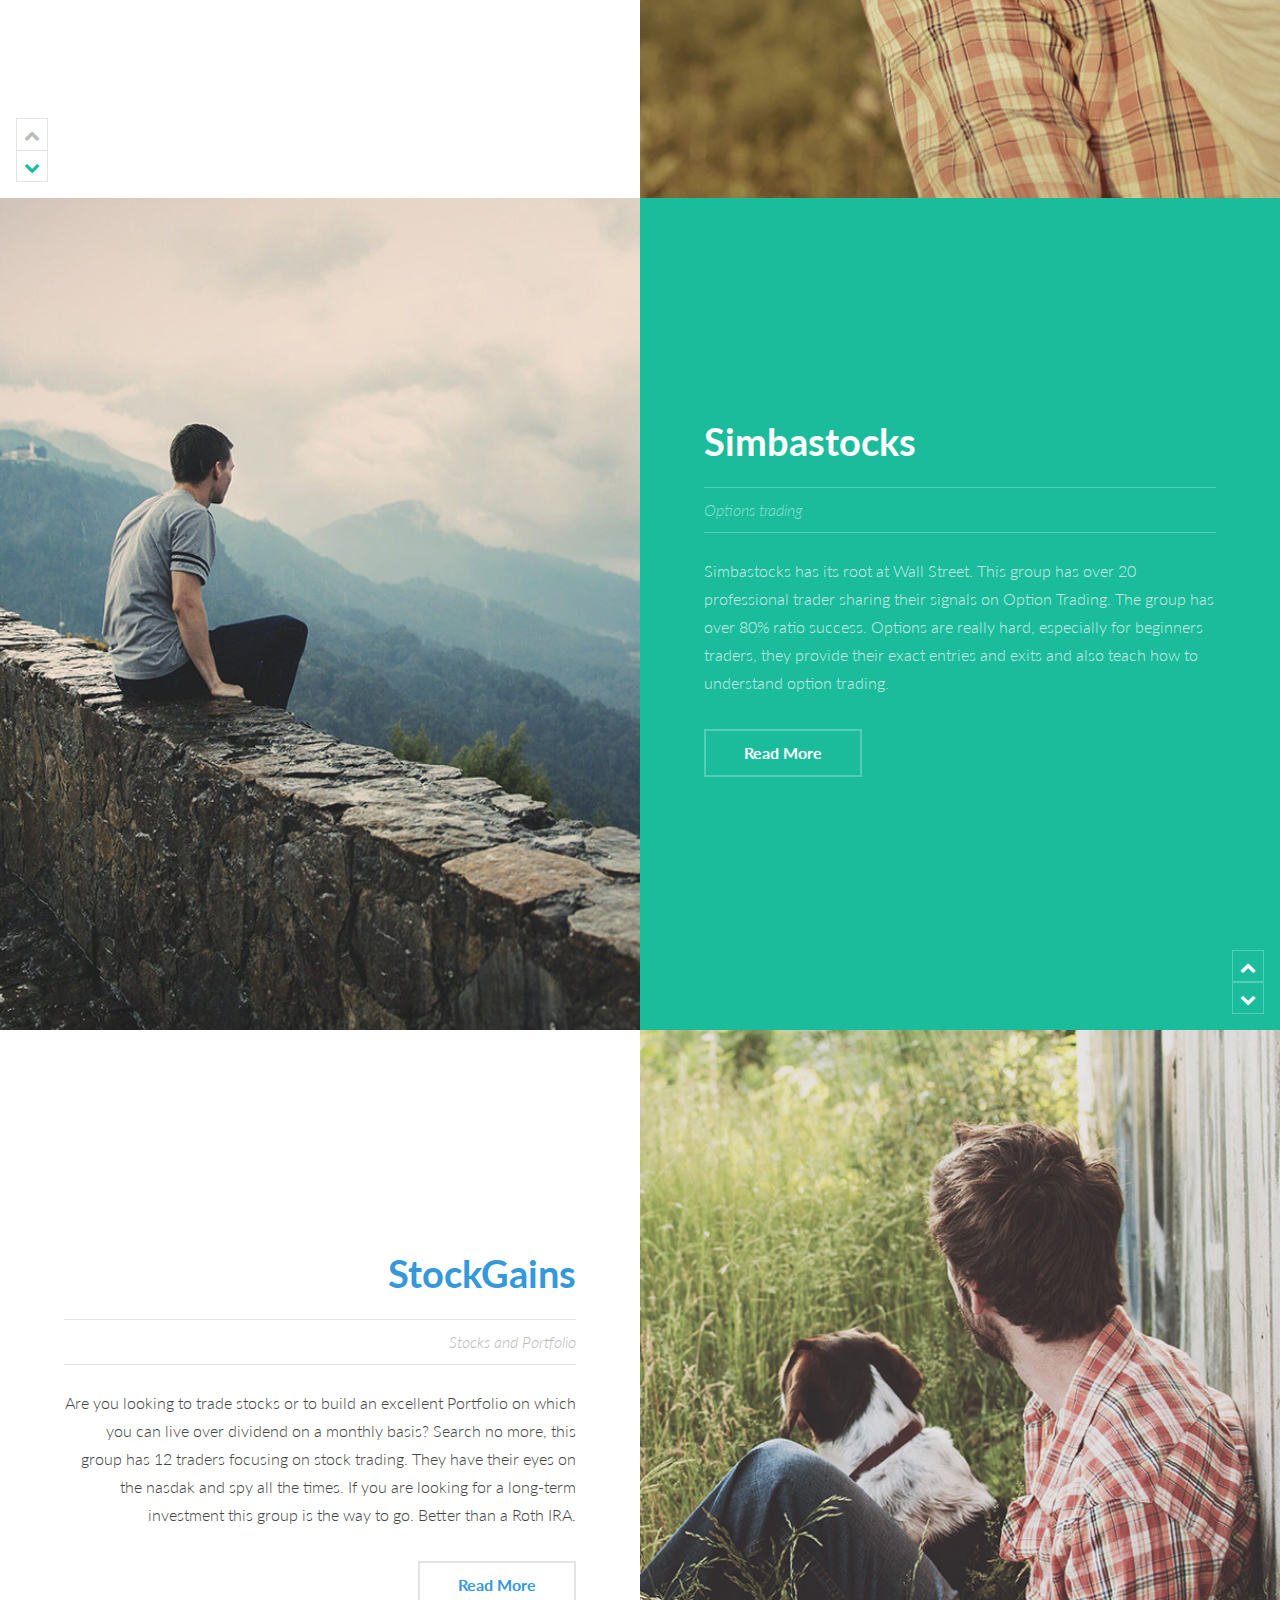
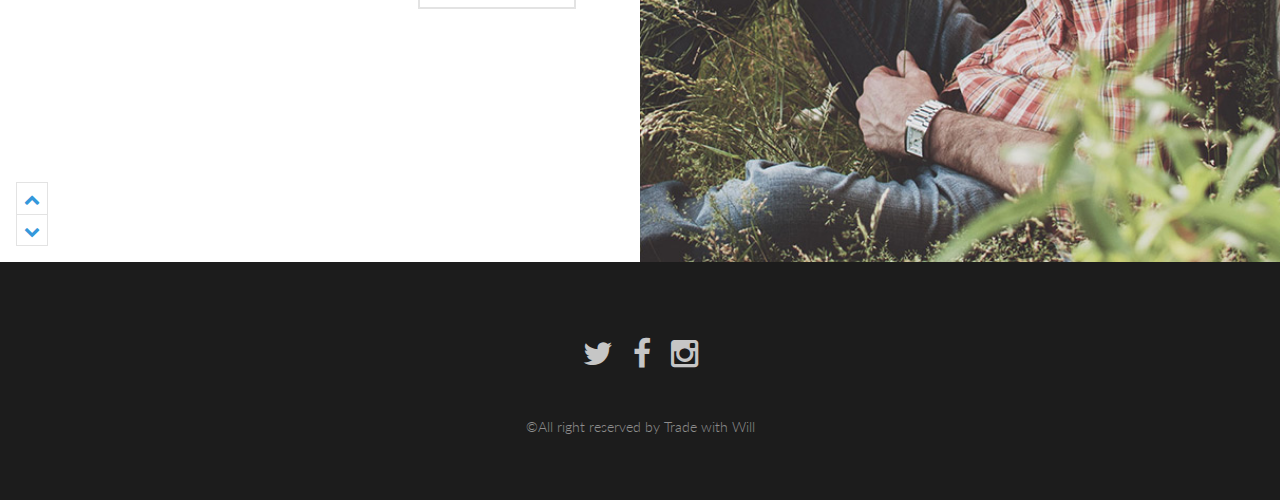
<file: page6.html>
<!DOCTYPE HTML>
<html lang="en">

<head>
    <title>The Will to Trade</title>
    <meta charset="utf-8" />
    <meta name="viewport" content="width=device-width, initial-scale=1" />
    <link rel="stylesheet" href="assets/css/main.css" />
</head>

<body>

    <!-- Header -->
    <header id="header">
        <a href="page1.html" class="logo"><strong>Trade</strong> with Will</a>
        <nav>
            <a href="#menu">Menu</a>
        </nav>
    </header>

    <!-- Nav -->
    <nav id="menu">
        <ul class="links">
            <li><a href="page1.html">Home</a></li>
            <li><a href="page2.html">What do we do? </a></li>
            <li><a href="page3.html">What you will do!</a></li>
            <li><a href="page4.html">How do we do it?</a></li>
            <li><a href="page5.html">Who are we helping?</a></li>
            <li><a href="page6.html">Similar organizations</a></li>
            <li><a href="page7.html">Ask us anything</a></li>
        </ul>
    </nav>

    <!-- Banner -->
    <section id="banner" style="height: 100vh; background-color: #a5b35b; padding: 5em 4em 9em 4em;">
        <div class="inner">

            <section id="about">
                <div class="about container">
                    <div class="col-right">
                        <h1 class="section-title">Similar organizations</h1>

                        <p>We are offical partner of <a href="https://linktr.ee/TTT.Academy" target="_blank" style="color: red;">TTTacademy.</a>, <a href="https://simbastocks.io/" target="_blank" style="color: blue;">Simbastocks.</a>, <a href="https://www.stockgainschat.com/"
                                target="_blank" style="color: black;">StockGains.</a>. They all specify in a very specific are of the market, crypto, stock, options. We focus our efforts on Futures.

                        </p>
                        <p>Feel free to learn more about them and their content, they are trustworthy and very professional.</p>

                        <ul class="actions">
                            <li><a href="#one" class="button alt scrolly big">Learn more</a></li>
                        </ul>

                    </div>





                </div>
                <h2>Page 5</h2>
                <ul class="actions">
                    <li><a href="page5.html" class="button alt">Go to Page 4 <Menu></Menu></a></li>
                    <li><a href="page7.html" class="button alt">Go to Page 6</a></li>
                </ul>
            </section>


            <!-- <ul class="actions">
                <li><a href="#one" class="button alt scrolly big">Continue</a></li>
            </ul> -->
        </div>
    </section>


    <!-- One -->
    <article id="one" class="post style1">
        <div class="image">
            <img src="img/pic14.jpg" alt="" data-position="75% center" />
        </div>
        <div class="content">
            <div class="inner">
                <header>
                    <h2><a href="https://linktr.ee/TTT.Academy" target="_blank">TTTacademy</a></h2>
                    <p class="info">CRYPTOCURRENCY trading</p>
                </header>
                <p>TTTacademy focus on cryto trading. They have a 80% success raiot. It means for 8 losing trade, they only need one to recover the losses. Their content is unique in a sense that they provide help 24/7, as crypto trading happens 24/7. They
                    have anticipated bitcoin over $30K, most of their members over 6 months old have a 6 figure equity. This group is recommend for inermediate trades, to those who knows about trading.
                </p>
                <ul class="actions">
                    <li><a href="https://linktr.ee/TTT.Academy" class="button alt" target="_blank">Read More</a></li>
                </ul>
            </div>
            <div class="postnav">
                <a href="#" class="prev disabled"><span class="icon fa-chevron-up"></span></a>
                <a href="#two" class="scrolly next"><span class="icon fa-chevron-down"></span></a>
            </div>
        </div>
    </article>

    <!-- Two -->
    <article id="two" class="post invert style1 alt">
        <div class="image">
            <img src="img/pic13.jpg" alt="" data-position="10% center" />
        </div>
        <div class="content">
            <div class="inner">
                <header>
                    <h2><a href="https://simbastocks.io/" target="_blank">Simbastocks</a></h2>
                    <p class="info">Options trading</p>
                </header>
                <p>Simbastocks has its root at Wall Street. This group has over 20 professional trader sharing their signals on Option Trading. The group has over 80% ratio success. Options are really hard, especially for beginners traders, they provide
                    their exact entries and exits and also teach how to understand option trading.
                </p>
                <ul class="actions">
                    <li><a href="https://simbastocks.io/" class="button alt" target="_blank">Read More</a></li>
                </ul>
            </div>
            <div class="postnav">
                <a href="#one" class="scrolly prev"><span class="icon fa-chevron-up"></span></a>
                <a href="#three" class="scrolly next"><span class="icon fa-chevron-down"></span></a>
            </div>
        </div>
    </article>

    <!-- Three -->
    <article id="three" class="post style2">
        <div class="image">
            <img src="img/pic12.jpg" alt="" data-position="80% center" />
        </div>
        <div class="content">
            <div class="inner">
                <header>
                    <h2><a href="https://www.stockgainschat.com/" target="_blank">StockGains</a></h2>
                    <p class="info">Stocks and Portfolio
                    </p>
                </header>
                <p>
                    Are you looking to trade stocks or to build an excellent Portfolio on which you can live over dividend on a monthly basis? Search no more, this group has 12 traders focusing on stock trading. They have their eyes on the nasdak and spy all the times. If
                    you are looking for a long-term investment this group is the way to go. Better than a Roth IRA.
                </p>
                <ul class="actions">
                    <li><a href="https://www.stockgainschat.com/" class="button alt" target="_blank">Read More</a></li>
                </ul>
            </div>
            <div class="postnav">
                <a href="#two" class="scrolly prev"><span class="icon fa-chevron-up"></span></a>
                <a href="#four" class="scrolly next"><span class="icon fa-chevron-down"></span></a>
            </div>
        </div>
    </article>



    <!-- One -->






    <!-- <article id="one">

        <section id="about">
            <div class="about container">
                <div class="col-right">
                    <h1 class="section-title">What do we do?</h1>
                    <h2>You keep 100% of all profits!</h2>
                    <p>For only $100/month, we will teach everything we know about trading the Futures Market. To make sure that we hold ourselves accountable we will provide specific signals of our trades that you will be able to follow, and keep 100% of
                        all profits.
                    </p>

                </div>
            </div>
        </section> -->


    <!-- Footer -->
    <footer id="footer">
        <ul class="icons">
            <li><a href="#" class="icon fa-twitter"><span class="label">Twitter</span></a></li>
            <li><a href="#" class="icon fa-facebook"><span class="label">Facebook</span></a></li>
            <li><a href="#" class="icon fa-instagram"><span class="label">Instagram</span></a></li>
        </ul>
        <div class="copyright">
            <p>&copy;All right reserved by Trade with Will</p>
        </div>
    </footer>

    <!-- Scripts -->
    <script src="assets/js/jquery.min.js"></script>
    <script src="assets/js/jquery.scrolly.min.js"></script>
    <script src="assets/js/skel.min.js"></script>
    <script src="assets/js/util.js"></script>
    <script src="assets/js/main.js"></script>

</body>

</html>
</file>
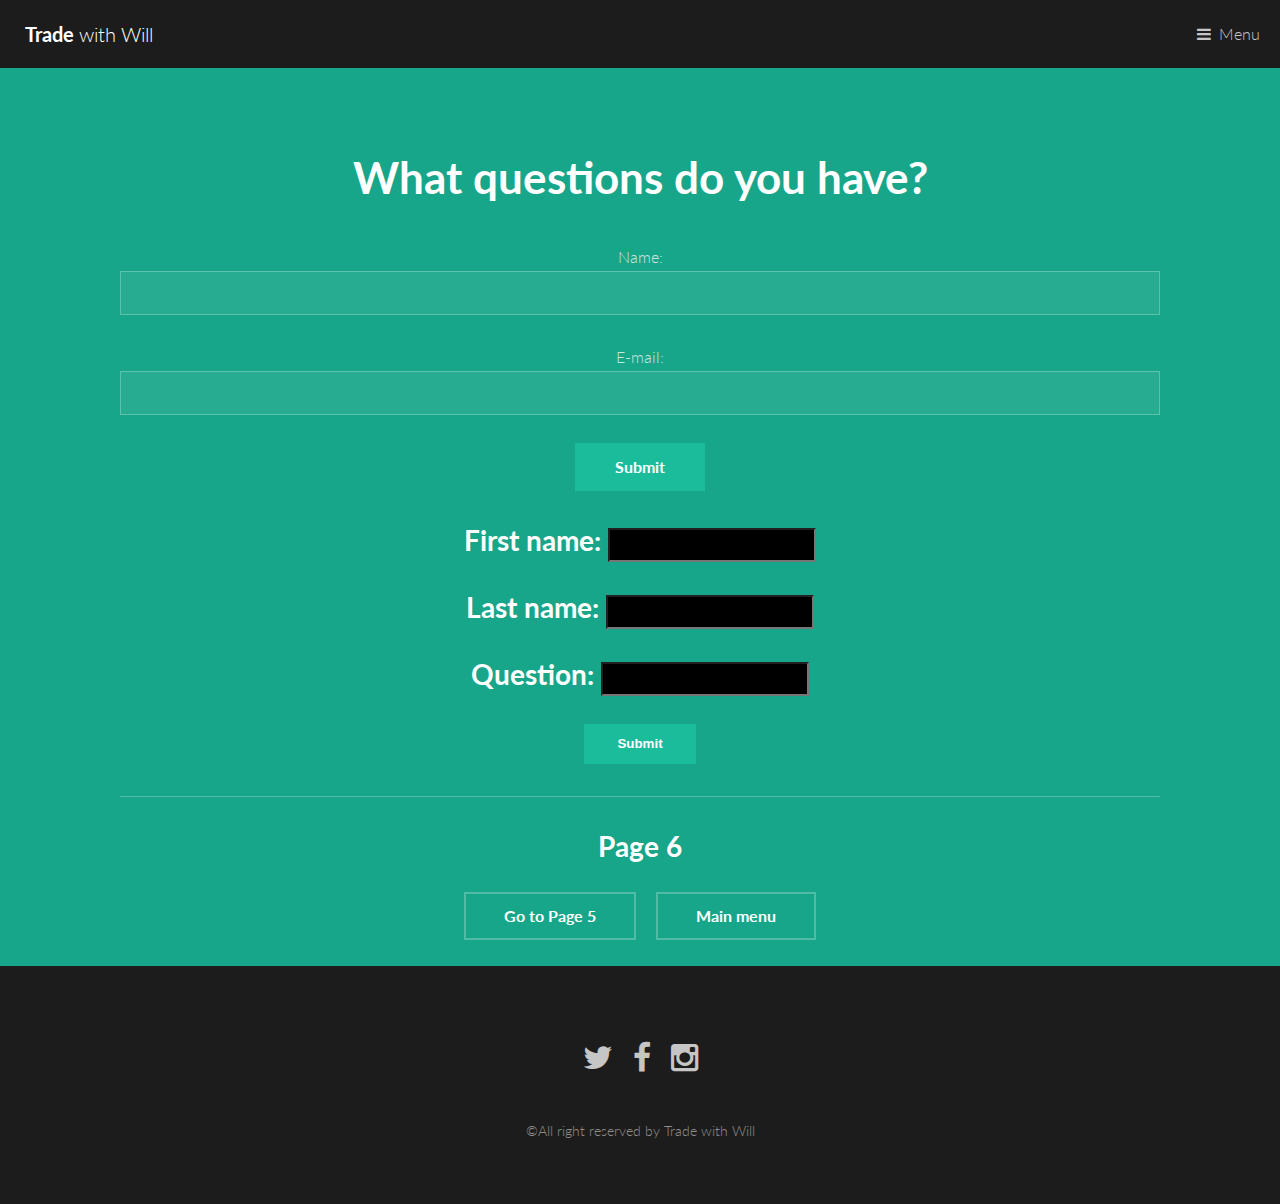
<file: page7.html>
<!DOCTYPE HTML>
<html lang="en">

<head>
    <title>The Will to Trade</title>
    <meta charset="utf-8" />
    <meta name="viewport" content="width=device-width, initial-scale=1" />
    <link rel="stylesheet" href="assets/css/main.css" />
</head>

<body>

    <!-- Header -->
    <header id="header">
        <a href="page1.html" class="logo"><strong>Trade</strong> with Will</a>
        <nav>
            <a href="#menu">Menu</a>
        </nav>
    </header>

    <!-- Nav -->
    <nav id="menu">
        <ul class="links">
            <li><a href="page1.html">Home</a></li>
            <li><a href="page2.html">What do we do? </a></li>
            <li><a href="page3.html">What you will do!</a></li>
            <li><a href="page4.html">How do we do it?</a></li>
            <li><a href="page5.html">Who are we helping?</a></li>
            <li><a href="page6.html">Similar organizations</a></li>
            <li><a href="page7.html">Ask us anything</a></li>
        </ul>
    </nav>

    <!-- Banner -->
    <section id="banner" style="height: 100vh; background-color: #17a689; padding: 5em 4em 9em 4em;">
        <div class="inner">

            <section id="about">
                <div class="about container">
                    <div class="col-right">
                        <h1 class="section-title">What questions do you have?</h1>

                        <!-- <p>SOMETHING
                        </p> -->

                        <!-- <form action="test.php" method="post" id="users"> -->
                        <!-- <form action="mailto:guillaume.tuahivaateonohiti@gmail.com" method="post" id="users"> -->
                        <form action="welcome.php" method="post">
Name: <input type="text" name="name"><br>
E-mail: <input type="text" name="email"><br>
<input type="submit">
</form>


                        
                        <h2>First name: <input style="background-color: black;" id="first_name"></h2>
                        <h2>
                            Last name: <input style="background-color: black;" id="last_name">
                        </h2>
                        <h2>
                            Question: <input style="background-color: black;" id="question">
                        </h2>


                        <button id="say" onclick="myFunction()">Submit</button>

                        <hr>
                        <div id="result"></div>

                        <script>
                            function myFunction() {
                                document.getElementById("p1").innerHTML = "Page 7";
                            }
                        </script>


                        <script>
                            function say_hi() {
                                var fname = document.getElementById('first_name').value;
                                var lname = document.getElementById('last_name').value;
                                var question = document.getElementById('question').value;

                                var html = 'Hello <b>' + fname + " " + lname + '</b> we have submitted your following request: ' + question;

                                document.getElementById('result').innerHTML = html;
                            }
                            document.getElementById('say').addEventListener('click', say_hi);
                        </script>



                        <!-- <form action="page8.html" method="post" id="users">
                            <label for="username">Enter your question below:</label>
                            <input type="text" name="username" id="Username" style="background-color: black;">
                            <a href="page8.html" class="button alt">Submit</a>
                        <input type="reset" value="Reset">
                        </form> -->


                    </div>
                </div>
                <h2 id="p1">Page 6</h2>
                <ul class="actions">
                    <li><a href="page6.html" class="button alt">Go to Page 5 <Menu></Menu></a></li>
                    <li><a href="page1.html" class="button alt">Main menu</a></li>
                </ul>
            </section>


            <!-- <ul class="actions">
                <li><a href="#one" class="button alt scrolly big">Continue</a></li>
            </ul> -->
        </div>
    </section>

    <!-- One -->






    <!-- <article id="one">

        <section id="about">
            <div class="about container">
                <div class="col-right">
                    <h1 class="section-title">What do we do?</h1>
                    <h2>You keep 100% of all profits!</h2>
                    <p>For only $100/month, we will teach everything we know about trading the Futures Market. To make sure that we hold ourselves accountable we will provide specific signals of our trades that you will be able to follow, and keep 100% of
                        all profits.
                    </p>

                </div>
            </div>
        </section> -->


    <!-- Footer -->
    <footer id="footer">
        <ul class="icons">
            <li><a href="#" class="icon fa-twitter"><span class="label">Twitter</span></a></li>
            <li><a href="#" class="icon fa-facebook"><span class="label">Facebook</span></a></li>
            <li><a href="#" class="icon fa-instagram"><span class="label">Instagram</span></a></li>
        </ul>
        <div class="copyright">
            <p>&copy;All right reserved by Trade with Will</p>
        </div>
    </footer>

    <!-- Scripts -->
    <script src="assets/js/jquery.min.js"></script>
    <script src="assets/js/jquery.scrolly.min.js"></script>
    <script src="assets/js/skel.min.js"></script>
    <script src="assets/js/util.js"></script>
    <script src="assets/js/main.js"></script>

</body>

</html>
</file>
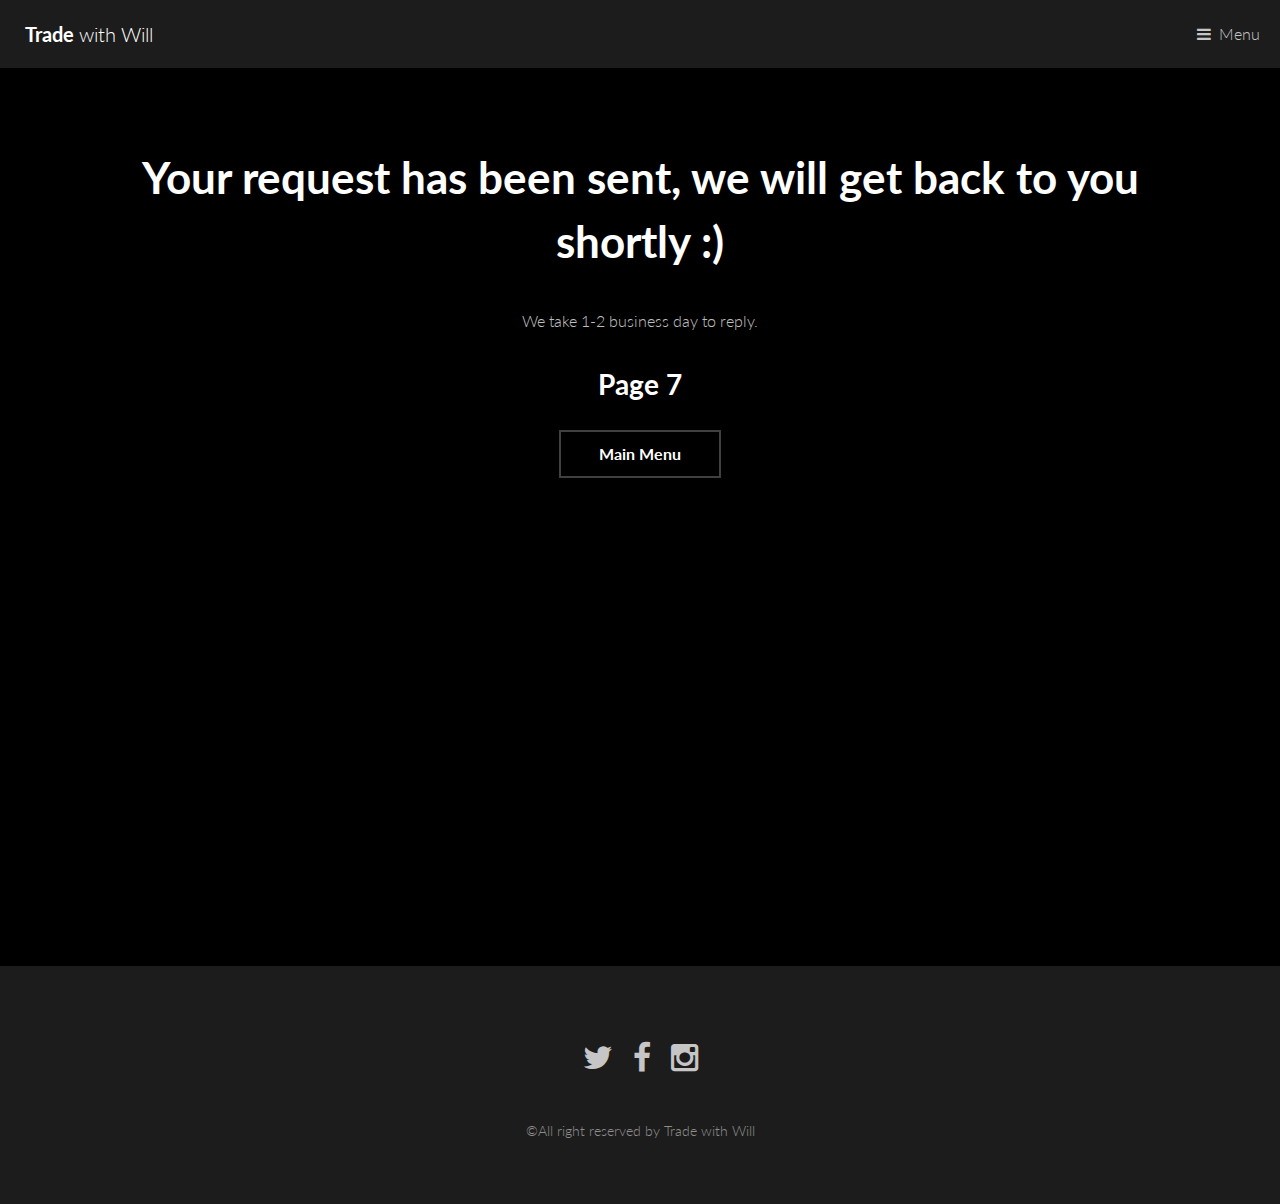
<file: page8.html>
<!DOCTYPE HTML>
<html>

<head>
    <title>The Will to Trade</title>
    <meta charset="utf-8" />
    <meta name="viewport" content="width=device-width, initial-scale=1" />
    <link rel="stylesheet" href="assets/css/main.css" />
</head>

<body>

    <!-- Header -->
    <header id="header">
        <a href="page1.html" class="logo"><strong>Trade</strong> with Will</a>
        <nav>
            <a href="#menu">Menu</a>
        </nav>
    </header>

    <!-- Nav -->
    <nav id="menu">
        <ul class="links">
            <li><a href="page1.html">Home</a></li>
            <li><a href="page7.html">Ask us anything</a></li>
        </ul>
    </nav>

    <!-- Banner -->
    <section id="banner" style="height: 100vh; background-color: #000000; padding: 5em 4em 9em 4em;">
        <div class="inner">

            <section id="about">
                <div class="about container">
                    <div class="col-right">
                        <h1 class="section-title">Your request has been sent, we will get back to you shortly :)</h1>

                        <p>We take 1-2 business day to reply.
                        </p>

                    </div>
                </div>
                <h2>Page 7</h2>
                <ul class="actions">
                    <!-- <li><a href="page7.html" class="button alt">Go to Page 6 <Menu></Menu></a></li> -->
                    <li><a href="page1.html" class="button alt">Main Menu</a></li>
                </ul>
            </section>


            <!-- <ul class="actions">
                <li><a href="#one" class="button alt scrolly big">Continue</a></li>
            </ul> -->
        </div>
    </section>

    <!-- One -->






    <!-- <article id="one">

        <section id="about">
            <div class="about container">
                <div class="col-right">
                    <h1 class="section-title">What do we do?</h1>
                    <h2>You keep 100% of all profits!</h2>
                    <p>For only $100/month, we will teach everything we know about trading the Futures Market. To make sure that we hold ourselves accountable we will provide specific signals of our trades that you will be able to follow, and keep 100% of
                        all profits.
                    </p>

                </div>
            </div>
        </section> -->


    <!-- Footer -->
    <footer id="footer">
        <ul class="icons">
            <li><a href="#" class="icon fa-twitter"><span class="label">Twitter</span></a></li>
            <li><a href="#" class="icon fa-facebook"><span class="label">Facebook</span></a></li>
            <li><a href="#" class="icon fa-instagram"><span class="label">Instagram</span></a></li>
        </ul>
        <div class="copyright">
            <p>&copy;All right reserved by Trade with Will</p>
        </div>
    </footer>

    <!-- Scripts -->
    <script src="assets/js/jquery.min.js"></script>
    <script src="assets/js/jquery.scrolly.min.js"></script>
    <script src="assets/js/skel.min.js"></script>
    <script src="assets/js/util.js"></script>
    <script src="assets/js/main.js"></script>

</body>

</html>
</file>
<file: assets/css/main.css>
@charset "UTF-8";
@import url(font-awesome.min.css);
@import url("https://fonts.googleapis.com/css?family=Lato:300,700,300italic,700italic");

/* Reset */

html,
body,
div,
span,
applet,
object,
iframe,
h1,
h2,
h3,
h4,
h5,
h6,
p,
blockquote,
pre,
a,
abbr,
acronym,
address,
big,
cite,
code,
del,
dfn,
em,
img,
ins,
kbd,
q,
s,
samp,
small,
strike,
strong,
sub,
sup,
tt,
var,
b,
u,
i,
center,
dl,
dt,
dd,
ol,
ul,
li,
fieldset,
form,
label,
legend,
table,
caption,
tbody,
tfoot,
thead,
tr,
th,
td,
article,
aside,
canvas,
details,
embed,
figure,
figcaption,
footer,
header,
hgroup,
menu,
nav,
output,
ruby,
section,
summary,
time,
mark,
audio,
video {
    margin: 0;
    padding: 0;
    border: 0;
    font-size: 100%;
    font: inherit;
    vertical-align: baseline;
}

article,
aside,
details,
figcaption,
figure,
footer,
header,
hgroup,
menu,
nav,
section {
    display: block;
}

body {
    line-height: 1;
}

ol,
ul {
    list-style: none;
}

blockquote,
q {
    quotes: none;
}

blockquote:before,
blockquote:after,
q:before,
q:after {
    content: '';
    content: none;
}

table {
    border-collapse: collapse;
    border-spacing: 0;
}

body {
    -webkit-text-size-adjust: none;
}


/* Box Model */

*,
*:before,
*:after {
    -moz-box-sizing: border-box;
    -webkit-box-sizing: border-box;
    box-sizing: border-box;
}


/* Containers */

.container {
    margin-left: auto;
    margin-right: auto;
}

.container.\31 25\25 {
    width: 100%;
    max-width: 100em;
    min-width: 80em;
}

.container.\37 5\25 {
    width: 60em;
}

.container.\35 0\25 {
    width: 40em;
}

.container.\32 5\25 {
    width: 20em;
}

.container {
    width: 80em;
}

@media screen and (max-width: 1680px) {
    .container.\31 25\25 {
        width: 100%;
        max-width: 100em;
        min-width: 80em;
    }
    .container.\37 5\25 {
        width: 60em;
    }
    .container.\35 0\25 {
        width: 40em;
    }
    .container.\32 5\25 {
        width: 20em;
    }
    .container {
        width: 80em;
    }
}

@media screen and (max-width: 1280px) {
    .container.\31 25\25 {
        width: 100%;
        max-width: 81.25em;
        min-width: 65em;
    }
    .container.\37 5\25 {
        width: 48.75em;
    }
    .container.\35 0\25 {
        width: 32.5em;
    }
    .container.\32 5\25 {
        width: 16.25em;
    }
    .container {
        width: 65em;
    }
}

@media screen and (max-width: 980px) {
    .container.\31 25\25 {
        width: 100%;
        max-width: 112.5%;
        min-width: 90%;
    }
    .container.\37 5\25 {
        width: 67.5%;
    }
    .container.\35 0\25 {
        width: 45%;
    }
    .container.\32 5\25 {
        width: 22.5%;
    }
    .container {
        width: 90%;
    }
}

@media screen and (max-width: 736px) {
    .container.\31 25\25 {
        width: 100%;
        max-width: 112.5%;
        min-width: 90%;
    }
    .container.\37 5\25 {
        width: 67.5%;
    }
    .container.\35 0\25 {
        width: 45%;
    }
    .container.\32 5\25 {
        width: 22.5%;
    }
    .container {
        width: 90% !important;
    }
}

@media screen and (max-width: 480px) {
    .container.\31 25\25 {
        width: 100%;
        max-width: 112.5%;
        min-width: 90%;
    }
    .container.\37 5\25 {
        width: 67.5%;
    }
    .container.\35 0\25 {
        width: 45%;
    }
    .container.\32 5\25 {
        width: 22.5%;
    }
    .container {
        width: 90% !important;
    }
}


/* Grid */

.row {
    border-bottom: solid 1px transparent;
    -moz-box-sizing: border-box;
    -webkit-box-sizing: border-box;
    box-sizing: border-box;
}

.row>* {
    float: left;
    -moz-box-sizing: border-box;
    -webkit-box-sizing: border-box;
    box-sizing: border-box;
}

.row:after,
.row:before {
    content: '';
    display: block;
    clear: both;
    height: 0;
}

.row.uniform>*> :first-child {
    margin-top: 0;
}

.row.uniform>*> :last-child {
    margin-bottom: 0;
}

.row.\30 \25>* {
    padding: 0 0 0 0em;
}

.row.\30 \25 {
    margin: 0 0 -1px 0em;
}

.row.uniform.\30 \25>* {
    padding: 0em 0 0 0em;
}

.row.uniform.\30 \25 {
    margin: 0em 0 -1px 0em;
}

.row>* {
    padding: 0 0 0 2em;
}

.row {
    margin: 0 0 -1px -2em;
}

.row.uniform>* {
    padding: 2em 0 0 2em;
}

.row.uniform {
    margin: -2em 0 -1px -2em;
}

.row.\32 00\25>* {
    padding: 0 0 0 4em;
}

.row.\32 00\25 {
    margin: 0 0 -1px -4em;
}

.row.uniform.\32 00\25>* {
    padding: 4em 0 0 4em;
}

.row.uniform.\32 00\25 {
    margin: -4em 0 -1px -4em;
}

.row.\31 50\25>* {
    padding: 0 0 0 3em;
}

.row.\31 50\25 {
    margin: 0 0 -1px -3em;
}

.row.uniform.\31 50\25>* {
    padding: 3em 0 0 3em;
}

.row.uniform.\31 50\25 {
    margin: -3em 0 -1px -3em;
}

.row.\35 0\25>* {
    padding: 0 0 0 1em;
}

.row.\35 0\25 {
    margin: 0 0 -1px -1em;
}

.row.uniform.\35 0\25>* {
    padding: 1em 0 0 1em;
}

.row.uniform.\35 0\25 {
    margin: -1em 0 -1px -1em;
}

.row.\32 5\25>* {
    padding: 0 0 0 0.5em;
}

.row.\32 5\25 {
    margin: 0 0 -1px -0.5em;
}

.row.uniform.\32 5\25>* {
    padding: 0.5em 0 0 0.5em;
}

.row.uniform.\32 5\25 {
    margin: -0.5em 0 -1px -0.5em;
}

.\31 2u,
.\31 2u\24 {
    width: 100%;
    clear: none;
    margin-left: 0;
}

.\31 1u,
.\31 1u\24 {
    width: 91.6666666667%;
    clear: none;
    margin-left: 0;
}

.\31 0u,
.\31 0u\24 {
    width: 83.3333333333%;
    clear: none;
    margin-left: 0;
}

.\39 u,
.\39 u\24 {
    width: 75%;
    clear: none;
    margin-left: 0;
}

.\38 u,
.\38 u\24 {
    width: 66.6666666667%;
    clear: none;
    margin-left: 0;
}

.\37 u,
.\37 u\24 {
    width: 58.3333333333%;
    clear: none;
    margin-left: 0;
}

.\36 u,
.\36 u\24 {
    width: 50%;
    clear: none;
    margin-left: 0;
}

.\35 u,
.\35 u\24 {
    width: 41.6666666667%;
    clear: none;
    margin-left: 0;
}

.\34 u,
.\34 u\24 {
    width: 33.3333333333%;
    clear: none;
    margin-left: 0;
}

.\33 u,
.\33 u\24 {
    width: 25%;
    clear: none;
    margin-left: 0;
}

.\32 u,
.\32 u\24 {
    width: 16.6666666667%;
    clear: none;
    margin-left: 0;
}

.\31 u,
.\31 u\24 {
    width: 8.3333333333%;
    clear: none;
    margin-left: 0;
}

.\31 2u\24+*,
.\31 1u\24+*,
.\31 0u\24+*,
.\39 u\24+*,
.\38 u\24+*,
.\37 u\24+*,
.\36 u\24+*,
.\35 u\24+*,
.\34 u\24+*,
.\33 u\24+*,
.\32 u\24+*,
.\31 u\24+* {
    clear: left;
}

.\-11u {
    margin-left: 91.66667%;
}

.\-10u {
    margin-left: 83.33333%;
}

.\-9u {
    margin-left: 75%;
}

.\-8u {
    margin-left: 66.66667%;
}

.\-7u {
    margin-left: 58.33333%;
}

.\-6u {
    margin-left: 50%;
}

.\-5u {
    margin-left: 41.66667%;
}

.\-4u {
    margin-left: 33.33333%;
}

.\-3u {
    margin-left: 25%;
}

.\-2u {
    margin-left: 16.66667%;
}

.\-1u {
    margin-left: 8.33333%;
}

@media screen and (max-width: 1680px) {
    .row>* {
        padding: 0 0 0 2em;
    }
    .row {
        margin: 0 0 -1px -2em;
    }
    .row.uniform>* {
        padding: 2em 0 0 2em;
    }
    .row.uniform {
        margin: -2em 0 -1px -2em;
    }
    .row.\32 00\25>* {
        padding: 0 0 0 4em;
    }
    .row.\32 00\25 {
        margin: 0 0 -1px -4em;
    }
    .row.uniform.\32 00\25>* {
        padding: 4em 0 0 4em;
    }
    .row.uniform.\32 00\25 {
        margin: -4em 0 -1px -4em;
    }
    .row.\31 50\25>* {
        padding: 0 0 0 3em;
    }
    .row.\31 50\25 {
        margin: 0 0 -1px -3em;
    }
    .row.uniform.\31 50\25>* {
        padding: 3em 0 0 3em;
    }
    .row.uniform.\31 50\25 {
        margin: -3em 0 -1px -3em;
    }
    .row.\35 0\25>* {
        padding: 0 0 0 1em;
    }
    .row.\35 0\25 {
        margin: 0 0 -1px -1em;
    }
    .row.uniform.\35 0\25>* {
        padding: 1em 0 0 1em;
    }
    .row.uniform.\35 0\25 {
        margin: -1em 0 -1px -1em;
    }
    .row.\32 5\25>* {
        padding: 0 0 0 0.5em;
    }
    .row.\32 5\25 {
        margin: 0 0 -1px -0.5em;
    }
    .row.uniform.\32 5\25>* {
        padding: 0.5em 0 0 0.5em;
    }
    .row.uniform.\32 5\25 {
        margin: -0.5em 0 -1px -0.5em;
    }
    .\31 2u\28xlarge\29,
    .\31 2u\24\28xlarge\29 {
        width: 100%;
        clear: none;
        margin-left: 0;
    }
    .\31 1u\28xlarge\29,
    .\31 1u\24\28xlarge\29 {
        width: 91.6666666667%;
        clear: none;
        margin-left: 0;
    }
    .\31 0u\28xlarge\29,
    .\31 0u\24\28xlarge\29 {
        width: 83.3333333333%;
        clear: none;
        margin-left: 0;
    }
    .\39 u\28xlarge\29,
    .\39 u\24\28xlarge\29 {
        width: 75%;
        clear: none;
        margin-left: 0;
    }
    .\38 u\28xlarge\29,
    .\38 u\24\28xlarge\29 {
        width: 66.6666666667%;
        clear: none;
        margin-left: 0;
    }
    .\37 u\28xlarge\29,
    .\37 u\24\28xlarge\29 {
        width: 58.3333333333%;
        clear: none;
        margin-left: 0;
    }
    .\36 u\28xlarge\29,
    .\36 u\24\28xlarge\29 {
        width: 50%;
        clear: none;
        margin-left: 0;
    }
    .\35 u\28xlarge\29,
    .\35 u\24\28xlarge\29 {
        width: 41.6666666667%;
        clear: none;
        margin-left: 0;
    }
    .\34 u\28xlarge\29,
    .\34 u\24\28xlarge\29 {
        width: 33.3333333333%;
        clear: none;
        margin-left: 0;
    }
    .\33 u\28xlarge\29,
    .\33 u\24\28xlarge\29 {
        width: 25%;
        clear: none;
        margin-left: 0;
    }
    .\32 u\28xlarge\29,
    .\32 u\24\28xlarge\29 {
        width: 16.6666666667%;
        clear: none;
        margin-left: 0;
    }
    .\31 u\28xlarge\29,
    .\31 u\24\28xlarge\29 {
        width: 8.3333333333%;
        clear: none;
        margin-left: 0;
    }
    .\31 2u\24\28xlarge\29+*,
    .\31 1u\24\28xlarge\29+*,
    .\31 0u\24\28xlarge\29+*,
    .\39 u\24\28xlarge\29+*,
    .\38 u\24\28xlarge\29+*,
    .\37 u\24\28xlarge\29+*,
    .\36 u\24\28xlarge\29+*,
    .\35 u\24\28xlarge\29+*,
    .\34 u\24\28xlarge\29+*,
    .\33 u\24\28xlarge\29+*,
    .\32 u\24\28xlarge\29+*,
    .\31 u\24\28xlarge\29+* {
        clear: left;
    }
    .\-11u\28xlarge\29 {
        margin-left: 91.66667%;
    }
    .\-10u\28xlarge\29 {
        margin-left: 83.33333%;
    }
    .\-9u\28xlarge\29 {
        margin-left: 75%;
    }
    .\-8u\28xlarge\29 {
        margin-left: 66.66667%;
    }
    .\-7u\28xlarge\29 {
        margin-left: 58.33333%;
    }
    .\-6u\28xlarge\29 {
        margin-left: 50%;
    }
    .\-5u\28xlarge\29 {
        margin-left: 41.66667%;
    }
    .\-4u\28xlarge\29 {
        margin-left: 33.33333%;
    }
    .\-3u\28xlarge\29 {
        margin-left: 25%;
    }
    .\-2u\28xlarge\29 {
        margin-left: 16.66667%;
    }
    .\-1u\28xlarge\29 {
        margin-left: 8.33333%;
    }
}

@media screen and (max-width: 1280px) {
    .row>* {
        padding: 0 0 0 1.5em;
    }
    .row {
        margin: 0 0 -1px -1.5em;
    }
    .row.uniform>* {
        padding: 1.5em 0 0 1.5em;
    }
    .row.uniform {
        margin: -1.5em 0 -1px -1.5em;
    }
    .row.\32 00\25>* {
        padding: 0 0 0 3em;
    }
    .row.\32 00\25 {
        margin: 0 0 -1px -3em;
    }
    .row.uniform.\32 00\25>* {
        padding: 3em 0 0 3em;
    }
    .row.uniform.\32 00\25 {
        margin: -3em 0 -1px -3em;
    }
    .row.\31 50\25>* {
        padding: 0 0 0 2.25em;
    }
    .row.\31 50\25 {
        margin: 0 0 -1px -2.25em;
    }
    .row.uniform.\31 50\25>* {
        padding: 2.25em 0 0 2.25em;
    }
    .row.uniform.\31 50\25 {
        margin: -2.25em 0 -1px -2.25em;
    }
    .row.\35 0\25>* {
        padding: 0 0 0 0.75em;
    }
    .row.\35 0\25 {
        margin: 0 0 -1px -0.75em;
    }
    .row.uniform.\35 0\25>* {
        padding: 0.75em 0 0 0.75em;
    }
    .row.uniform.\35 0\25 {
        margin: -0.75em 0 -1px -0.75em;
    }
    .row.\32 5\25>* {
        padding: 0 0 0 0.375em;
    }
    .row.\32 5\25 {
        margin: 0 0 -1px -0.375em;
    }
    .row.uniform.\32 5\25>* {
        padding: 0.375em 0 0 0.375em;
    }
    .row.uniform.\32 5\25 {
        margin: -0.375em 0 -1px -0.375em;
    }
    .\31 2u\28large\29,
    .\31 2u\24\28large\29 {
        width: 100%;
        clear: none;
        margin-left: 0;
    }
    .\31 1u\28large\29,
    .\31 1u\24\28large\29 {
        width: 91.6666666667%;
        clear: none;
        margin-left: 0;
    }
    .\31 0u\28large\29,
    .\31 0u\24\28large\29 {
        width: 83.3333333333%;
        clear: none;
        margin-left: 0;
    }
    .\39 u\28large\29,
    .\39 u\24\28large\29 {
        width: 75%;
        clear: none;
        margin-left: 0;
    }
    .\38 u\28large\29,
    .\38 u\24\28large\29 {
        width: 66.6666666667%;
        clear: none;
        margin-left: 0;
    }
    .\37 u\28large\29,
    .\37 u\24\28large\29 {
        width: 58.3333333333%;
        clear: none;
        margin-left: 0;
    }
    .\36 u\28large\29,
    .\36 u\24\28large\29 {
        width: 50%;
        clear: none;
        margin-left: 0;
    }
    .\35 u\28large\29,
    .\35 u\24\28large\29 {
        width: 41.6666666667%;
        clear: none;
        margin-left: 0;
    }
    .\34 u\28large\29,
    .\34 u\24\28large\29 {
        width: 33.3333333333%;
        clear: none;
        margin-left: 0;
    }
    .\33 u\28large\29,
    .\33 u\24\28large\29 {
        width: 25%;
        clear: none;
        margin-left: 0;
    }
    .\32 u\28large\29,
    .\32 u\24\28large\29 {
        width: 16.6666666667%;
        clear: none;
        margin-left: 0;
    }
    .\31 u\28large\29,
    .\31 u\24\28large\29 {
        width: 8.3333333333%;
        clear: none;
        margin-left: 0;
    }
    .\31 2u\24\28large\29+*,
    .\31 1u\24\28large\29+*,
    .\31 0u\24\28large\29+*,
    .\39 u\24\28large\29+*,
    .\38 u\24\28large\29+*,
    .\37 u\24\28large\29+*,
    .\36 u\24\28large\29+*,
    .\35 u\24\28large\29+*,
    .\34 u\24\28large\29+*,
    .\33 u\24\28large\29+*,
    .\32 u\24\28large\29+*,
    .\31 u\24\28large\29+* {
        clear: left;
    }
    .\-11u\28large\29 {
        margin-left: 91.66667%;
    }
    .\-10u\28large\29 {
        margin-left: 83.33333%;
    }
    .\-9u\28large\29 {
        margin-left: 75%;
    }
    .\-8u\28large\29 {
        margin-left: 66.66667%;
    }
    .\-7u\28large\29 {
        margin-left: 58.33333%;
    }
    .\-6u\28large\29 {
        margin-left: 50%;
    }
    .\-5u\28large\29 {
        margin-left: 41.66667%;
    }
    .\-4u\28large\29 {
        margin-left: 33.33333%;
    }
    .\-3u\28large\29 {
        margin-left: 25%;
    }
    .\-2u\28large\29 {
        margin-left: 16.66667%;
    }
    .\-1u\28large\29 {
        margin-left: 8.33333%;
    }
}

@media screen and (max-width: 980px) {
    .row>* {
        padding: 0 0 0 1.5em;
    }
    .row {
        margin: 0 0 -1px -1.5em;
    }
    .row.uniform>* {
        padding: 1.5em 0 0 1.5em;
    }
    .row.uniform {
        margin: -1.5em 0 -1px -1.5em;
    }
    .row.\32 00\25>* {
        padding: 0 0 0 3em;
    }
    .row.\32 00\25 {
        margin: 0 0 -1px -3em;
    }
    .row.uniform.\32 00\25>* {
        padding: 3em 0 0 3em;
    }
    .row.uniform.\32 00\25 {
        margin: -3em 0 -1px -3em;
    }
    .row.\31 50\25>* {
        padding: 0 0 0 2.25em;
    }
    .row.\31 50\25 {
        margin: 0 0 -1px -2.25em;
    }
    .row.uniform.\31 50\25>* {
        padding: 2.25em 0 0 2.25em;
    }
    .row.uniform.\31 50\25 {
        margin: -2.25em 0 -1px -2.25em;
    }
    .row.\35 0\25>* {
        padding: 0 0 0 0.75em;
    }
    .row.\35 0\25 {
        margin: 0 0 -1px -0.75em;
    }
    .row.uniform.\35 0\25>* {
        padding: 0.75em 0 0 0.75em;
    }
    .row.uniform.\35 0\25 {
        margin: -0.75em 0 -1px -0.75em;
    }
    .row.\32 5\25>* {
        padding: 0 0 0 0.375em;
    }
    .row.\32 5\25 {
        margin: 0 0 -1px -0.375em;
    }
    .row.uniform.\32 5\25>* {
        padding: 0.375em 0 0 0.375em;
    }
    .row.uniform.\32 5\25 {
        margin: -0.375em 0 -1px -0.375em;
    }
    .\31 2u\28medium\29,
    .\31 2u\24\28medium\29 {
        width: 100%;
        clear: none;
        margin-left: 0;
    }
    .\31 1u\28medium\29,
    .\31 1u\24\28medium\29 {
        width: 91.6666666667%;
        clear: none;
        margin-left: 0;
    }
    .\31 0u\28medium\29,
    .\31 0u\24\28medium\29 {
        width: 83.3333333333%;
        clear: none;
        margin-left: 0;
    }
    .\39 u\28medium\29,
    .\39 u\24\28medium\29 {
        width: 75%;
        clear: none;
        margin-left: 0;
    }
    .\38 u\28medium\29,
    .\38 u\24\28medium\29 {
        width: 66.6666666667%;
        clear: none;
        margin-left: 0;
    }
    .\37 u\28medium\29,
    .\37 u\24\28medium\29 {
        width: 58.3333333333%;
        clear: none;
        margin-left: 0;
    }
    .\36 u\28medium\29,
    .\36 u\24\28medium\29 {
        width: 50%;
        clear: none;
        margin-left: 0;
    }
    .\35 u\28medium\29,
    .\35 u\24\28medium\29 {
        width: 41.6666666667%;
        clear: none;
        margin-left: 0;
    }
    .\34 u\28medium\29,
    .\34 u\24\28medium\29 {
        width: 33.3333333333%;
        clear: none;
        margin-left: 0;
    }
    .\33 u\28medium\29,
    .\33 u\24\28medium\29 {
        width: 25%;
        clear: none;
        margin-left: 0;
    }
    .\32 u\28medium\29,
    .\32 u\24\28medium\29 {
        width: 16.6666666667%;
        clear: none;
        margin-left: 0;
    }
    .\31 u\28medium\29,
    .\31 u\24\28medium\29 {
        width: 8.3333333333%;
        clear: none;
        margin-left: 0;
    }
    .\31 2u\24\28medium\29+*,
    .\31 1u\24\28medium\29+*,
    .\31 0u\24\28medium\29+*,
    .\39 u\24\28medium\29+*,
    .\38 u\24\28medium\29+*,
    .\37 u\24\28medium\29+*,
    .\36 u\24\28medium\29+*,
    .\35 u\24\28medium\29+*,
    .\34 u\24\28medium\29+*,
    .\33 u\24\28medium\29+*,
    .\32 u\24\28medium\29+*,
    .\31 u\24\28medium\29+* {
        clear: left;
    }
    .\-11u\28medium\29 {
        margin-left: 91.66667%;
    }
    .\-10u\28medium\29 {
        margin-left: 83.33333%;
    }
    .\-9u\28medium\29 {
        margin-left: 75%;
    }
    .\-8u\28medium\29 {
        margin-left: 66.66667%;
    }
    .\-7u\28medium\29 {
        margin-left: 58.33333%;
    }
    .\-6u\28medium\29 {
        margin-left: 50%;
    }
    .\-5u\28medium\29 {
        margin-left: 41.66667%;
    }
    .\-4u\28medium\29 {
        margin-left: 33.33333%;
    }
    .\-3u\28medium\29 {
        margin-left: 25%;
    }
    .\-2u\28medium\29 {
        margin-left: 16.66667%;
    }
    .\-1u\28medium\29 {
        margin-left: 8.33333%;
    }
}

@media screen and (max-width: 736px) {
    .row>* {
        padding: 0 0 0 1.25em;
    }
    .row {
        margin: 0 0 -1px -1.25em;
    }
    .row.uniform>* {
        padding: 1.25em 0 0 1.25em;
    }
    .row.uniform {
        margin: -1.25em 0 -1px -1.25em;
    }
    .row.\32 00\25>* {
        padding: 0 0 0 2.5em;
    }
    .row.\32 00\25 {
        margin: 0 0 -1px -2.5em;
    }
    .row.uniform.\32 00\25>* {
        padding: 2.5em 0 0 2.5em;
    }
    .row.uniform.\32 00\25 {
        margin: -2.5em 0 -1px -2.5em;
    }
    .row.\31 50\25>* {
        padding: 0 0 0 1.875em;
    }
    .row.\31 50\25 {
        margin: 0 0 -1px -1.875em;
    }
    .row.uniform.\31 50\25>* {
        padding: 1.875em 0 0 1.875em;
    }
    .row.uniform.\31 50\25 {
        margin: -1.875em 0 -1px -1.875em;
    }
    .row.\35 0\25>* {
        padding: 0 0 0 0.625em;
    }
    .row.\35 0\25 {
        margin: 0 0 -1px -0.625em;
    }
    .row.uniform.\35 0\25>* {
        padding: 0.625em 0 0 0.625em;
    }
    .row.uniform.\35 0\25 {
        margin: -0.625em 0 -1px -0.625em;
    }
    .row.\32 5\25>* {
        padding: 0 0 0 0.3125em;
    }
    .row.\32 5\25 {
        margin: 0 0 -1px -0.3125em;
    }
    .row.uniform.\32 5\25>* {
        padding: 0.3125em 0 0 0.3125em;
    }
    .row.uniform.\32 5\25 {
        margin: -0.3125em 0 -1px -0.3125em;
    }
    .\31 2u\28small\29,
    .\31 2u\24\28small\29 {
        width: 100%;
        clear: none;
        margin-left: 0;
    }
    .\31 1u\28small\29,
    .\31 1u\24\28small\29 {
        width: 91.6666666667%;
        clear: none;
        margin-left: 0;
    }
    .\31 0u\28small\29,
    .\31 0u\24\28small\29 {
        width: 83.3333333333%;
        clear: none;
        margin-left: 0;
    }
    .\39 u\28small\29,
    .\39 u\24\28small\29 {
        width: 75%;
        clear: none;
        margin-left: 0;
    }
    .\38 u\28small\29,
    .\38 u\24\28small\29 {
        width: 66.6666666667%;
        clear: none;
        margin-left: 0;
    }
    .\37 u\28small\29,
    .\37 u\24\28small\29 {
        width: 58.3333333333%;
        clear: none;
        margin-left: 0;
    }
    .\36 u\28small\29,
    .\36 u\24\28small\29 {
        width: 50%;
        clear: none;
        margin-left: 0;
    }
    .\35 u\28small\29,
    .\35 u\24\28small\29 {
        width: 41.6666666667%;
        clear: none;
        margin-left: 0;
    }
    .\34 u\28small\29,
    .\34 u\24\28small\29 {
        width: 33.3333333333%;
        clear: none;
        margin-left: 0;
    }
    .\33 u\28small\29,
    .\33 u\24\28small\29 {
        width: 25%;
        clear: none;
        margin-left: 0;
    }
    .\32 u\28small\29,
    .\32 u\24\28small\29 {
        width: 16.6666666667%;
        clear: none;
        margin-left: 0;
    }
    .\31 u\28small\29,
    .\31 u\24\28small\29 {
        width: 8.3333333333%;
        clear: none;
        margin-left: 0;
    }
    .\31 2u\24\28small\29+*,
    .\31 1u\24\28small\29+*,
    .\31 0u\24\28small\29+*,
    .\39 u\24\28small\29+*,
    .\38 u\24\28small\29+*,
    .\37 u\24\28small\29+*,
    .\36 u\24\28small\29+*,
    .\35 u\24\28small\29+*,
    .\34 u\24\28small\29+*,
    .\33 u\24\28small\29+*,
    .\32 u\24\28small\29+*,
    .\31 u\24\28small\29+* {
        clear: left;
    }
    .\-11u\28small\29 {
        margin-left: 91.66667%;
    }
    .\-10u\28small\29 {
        margin-left: 83.33333%;
    }
    .\-9u\28small\29 {
        margin-left: 75%;
    }
    .\-8u\28small\29 {
        margin-left: 66.66667%;
    }
    .\-7u\28small\29 {
        margin-left: 58.33333%;
    }
    .\-6u\28small\29 {
        margin-left: 50%;
    }
    .\-5u\28small\29 {
        margin-left: 41.66667%;
    }
    .\-4u\28small\29 {
        margin-left: 33.33333%;
    }
    .\-3u\28small\29 {
        margin-left: 25%;
    }
    .\-2u\28small\29 {
        margin-left: 16.66667%;
    }
    .\-1u\28small\29 {
        margin-left: 8.33333%;
    }
}

@media screen and (max-width: 480px) {
    .row>* {
        padding: 0 0 0 1.25em;
    }
    .row {
        margin: 0 0 -1px -1.25em;
    }
    .row.uniform>* {
        padding: 1.25em 0 0 1.25em;
    }
    .row.uniform {
        margin: -1.25em 0 -1px -1.25em;
    }
    .row.\32 00\25>* {
        padding: 0 0 0 2.5em;
    }
    .row.\32 00\25 {
        margin: 0 0 -1px -2.5em;
    }
    .row.uniform.\32 00\25>* {
        padding: 2.5em 0 0 2.5em;
    }
    .row.uniform.\32 00\25 {
        margin: -2.5em 0 -1px -2.5em;
    }
    .row.\31 50\25>* {
        padding: 0 0 0 1.875em;
    }
    .row.\31 50\25 {
        margin: 0 0 -1px -1.875em;
    }
    .row.uniform.\31 50\25>* {
        padding: 1.875em 0 0 1.875em;
    }
    .row.uniform.\31 50\25 {
        margin: -1.875em 0 -1px -1.875em;
    }
    .row.\35 0\25>* {
        padding: 0 0 0 0.625em;
    }
    .row.\35 0\25 {
        margin: 0 0 -1px -0.625em;
    }
    .row.uniform.\35 0\25>* {
        padding: 0.625em 0 0 0.625em;
    }
    .row.uniform.\35 0\25 {
        margin: -0.625em 0 -1px -0.625em;
    }
    .row.\32 5\25>* {
        padding: 0 0 0 0.3125em;
    }
    .row.\32 5\25 {
        margin: 0 0 -1px -0.3125em;
    }
    .row.uniform.\32 5\25>* {
        padding: 0.3125em 0 0 0.3125em;
    }
    .row.uniform.\32 5\25 {
        margin: -0.3125em 0 -1px -0.3125em;
    }
    .\31 2u\28xsmall\29,
    .\31 2u\24\28xsmall\29 {
        width: 100%;
        clear: none;
        margin-left: 0;
    }
    .\31 1u\28xsmall\29,
    .\31 1u\24\28xsmall\29 {
        width: 91.6666666667%;
        clear: none;
        margin-left: 0;
    }
    .\31 0u\28xsmall\29,
    .\31 0u\24\28xsmall\29 {
        width: 83.3333333333%;
        clear: none;
        margin-left: 0;
    }
    .\39 u\28xsmall\29,
    .\39 u\24\28xsmall\29 {
        width: 75%;
        clear: none;
        margin-left: 0;
    }
    .\38 u\28xsmall\29,
    .\38 u\24\28xsmall\29 {
        width: 66.6666666667%;
        clear: none;
        margin-left: 0;
    }
    .\37 u\28xsmall\29,
    .\37 u\24\28xsmall\29 {
        width: 58.3333333333%;
        clear: none;
        margin-left: 0;
    }
    .\36 u\28xsmall\29,
    .\36 u\24\28xsmall\29 {
        width: 50%;
        clear: none;
        margin-left: 0;
    }
    .\35 u\28xsmall\29,
    .\35 u\24\28xsmall\29 {
        width: 41.6666666667%;
        clear: none;
        margin-left: 0;
    }
    .\34 u\28xsmall\29,
    .\34 u\24\28xsmall\29 {
        width: 33.3333333333%;
        clear: none;
        margin-left: 0;
    }
    .\33 u\28xsmall\29,
    .\33 u\24\28xsmall\29 {
        width: 25%;
        clear: none;
        margin-left: 0;
    }
    .\32 u\28xsmall\29,
    .\32 u\24\28xsmall\29 {
        width: 16.6666666667%;
        clear: none;
        margin-left: 0;
    }
    .\31 u\28xsmall\29,
    .\31 u\24\28xsmall\29 {
        width: 8.3333333333%;
        clear: none;
        margin-left: 0;
    }
    .\31 2u\24\28xsmall\29+*,
    .\31 1u\24\28xsmall\29+*,
    .\31 0u\24\28xsmall\29+*,
    .\39 u\24\28xsmall\29+*,
    .\38 u\24\28xsmall\29+*,
    .\37 u\24\28xsmall\29+*,
    .\36 u\24\28xsmall\29+*,
    .\35 u\24\28xsmall\29+*,
    .\34 u\24\28xsmall\29+*,
    .\33 u\24\28xsmall\29+*,
    .\32 u\24\28xsmall\29+*,
    .\31 u\24\28xsmall\29+* {
        clear: left;
    }
    .\-11u\28xsmall\29 {
        margin-left: 91.66667%;
    }
    .\-10u\28xsmall\29 {
        margin-left: 83.33333%;
    }
    .\-9u\28xsmall\29 {
        margin-left: 75%;
    }
    .\-8u\28xsmall\29 {
        margin-left: 66.66667%;
    }
    .\-7u\28xsmall\29 {
        margin-left: 58.33333%;
    }
    .\-6u\28xsmall\29 {
        margin-left: 50%;
    }
    .\-5u\28xsmall\29 {
        margin-left: 41.66667%;
    }
    .\-4u\28xsmall\29 {
        margin-left: 33.33333%;
    }
    .\-3u\28xsmall\29 {
        margin-left: 25%;
    }
    .\-2u\28xsmall\29 {
        margin-left: 16.66667%;
    }
    .\-1u\28xsmall\29 {
        margin-left: 8.33333%;
    }
}


/* Basic */

@-ms-viewport {
    width: device-width;
}

body {
    -ms-overflow-style: scrollbar;
}

@media screen and (max-width: 480px) {
    html,
    body {
        min-width: 320px;
    }
}

body {
    background: #fff;
}

body.is-loading *,
body.is-loading *:before,
body.is-loading *:after {
    -moz-animation: none !important;
    -webkit-animation: none !important;
    -ms-animation: none !important;
    animation: none !important;
    -moz-transition: none !important;
    -webkit-transition: none !important;
    -ms-transition: none !important;
    transition: none !important;
}


/* Type */

body {
    background-color: #fff;
    color: #444;
}

body,
input,
select,
textarea {
    font-family: "Lato", Arial, Helvetica, sans-serif;
    font-size: 16pt;
    font-weight: 300;
    line-height: 1.75;
}

@media screen and (max-width: 1680px) {
    body,
    input,
    select,
    textarea {
        font-size: 13pt;
    }
}

@media screen and (max-width: 1280px) {
    body,
    input,
    select,
    textarea {
        font-size: 12pt;
    }
}

a {
    text-decoration: none;
}

a:hover {
    text-decoration: underline;
}

strong,
b {
    font-weight: 700;
}

em,
i {
    font-style: italic;
}

p {
    margin: 0 0 2em 0;
}

h1,
h2,
h3,
h4,
h5,
h6 {
    font-weight: 700;
    line-height: 1.25;
    margin: 0 0 1em 0;
}

h1 a,
h2 a,
h3 a,
h4 a,
h5 a,
h6 a {
    color: inherit;
}

h1 {
    font-size: 2.35em;
}

h2 {
    font-size: 1.75em;
}

h3 {
    font-size: 1.35em;
}

h4 {
    font-size: 1.1em;
}

h5 {
    font-size: 0.9em;
}

h6 {
    font-size: 0.7em;
}

sub {
    font-size: 0.8em;
    position: relative;
    top: 0.5em;
}

sup {
    font-size: 0.8em;
    position: relative;
    top: -0.5em;
}

blockquote {
    border-left: solid 4px;
    font-style: italic;
    margin: 0 0 2em 0;
    padding: 0.5em 0 0.5em 2em;
}

code {
    border-radius: 0;
    border: solid 1px;
    font-family: "Courier New", monospace;
    font-size: 0.9em;
    margin: 0 0.25em;
    padding: 0.25em 0.65em;
}

pre {
    -webkit-overflow-scrolling: touch;
    font-family: "Courier New", monospace;
    font-size: 0.9em;
    margin: 0 0 2em 0;
}

pre code {
    display: block;
    line-height: 1.75;
    padding: 1em 1.5em;
    overflow-x: auto;
}

hr {
    border: 0;
    border-bottom: solid 1px;
    margin: 2em 0;
}

hr.major {
    margin: 3em 0;
}

.align-left {
    text-align: left;
}

.align-center {
    text-align: center;
}

.align-right {
    text-align: right;
}

input,
select,
textarea {
    color: #555;
}

a {
    color: #1abc9c;
}

strong,
b {
    color: #555;
}

h1,
h2,
h3,
h4,
h5,
h6 {
    color: #555;
}

blockquote {
    border-left-color: rgba(144, 144, 144, 0.25);
}

code {
    background: rgba(144, 144, 144, 0.075);
    border-color: rgba(144, 144, 144, 0.25);
}

hr {
    border-bottom-color: rgba(144, 144, 144, 0.25);
}


/* Box */

.box {
    border-radius: 0;
    border: solid 1px;
    margin-bottom: 2em;
    padding: 1.5em;
}

.box> :last-child,
.box> :last-child> :last-child,
.box> :last-child> :last-child> :last-child {
    margin-bottom: 0;
}

.box.alt {
    border: 0;
    border-radius: 0;
    padding: 0;
}

.box {
    border-color: rgba(144, 144, 144, 0.25);
}


/* Button */

input[type="submit"],
input[type="reset"],
input[type="button"],
button,
.button {
    -moz-appearance: none;
    -webkit-appearance: none;
    -ms-appearance: none;
    appearance: none;
    -moz-transition: background-color 0.2s ease-in-out, color 0.2s ease-in-out;
    -webkit-transition: background-color 0.2s ease-in-out, color 0.2s ease-in-out;
    -ms-transition: background-color 0.2s ease-in-out, color 0.2s ease-in-out;
    transition: background-color 0.2s ease-in-out, color 0.2s ease-in-out;
    border-radius: 0;
    border: 0;
    cursor: pointer;
    display: inline-block;
    font-weight: 700;
    height: 3em;
    line-height: 3em;
    padding: 0 2.5em;
    text-align: center;
    text-decoration: none;
    white-space: nowrap;
}

input[type="submit"]:hover,
input[type="reset"]:hover,
input[type="button"]:hover,
button:hover,
.button:hover {
    text-decoration: none;
}

input[type="submit"].icon,
input[type="reset"].icon,
input[type="button"].icon,
button.icon,
.button.icon {
    padding-left: 1.35em;
}

input[type="submit"].icon:before,
input[type="reset"].icon:before,
input[type="button"].icon:before,
button.icon:before,
.button.icon:before {
    margin-right: 0.5em;
}

input[type="submit"].fit,
input[type="reset"].fit,
input[type="button"].fit,
button.fit,
.button.fit {
    display: block;
    margin: 0 0 1em 0;
    width: 100%;
}

input[type="submit"].small,
input[type="reset"].small,
input[type="button"].small,
button.small,
.button.small {
    font-size: 0.8em;
}

input[type="submit"].big,
input[type="reset"].big,
input[type="button"].big,
button.big,
.button.big {
    font-size: 1.25em;
}

input[type="submit"].disabled,
input[type="submit"]:disabled,
input[type="reset"].disabled,
input[type="reset"]:disabled,
input[type="button"].disabled,
input[type="button"]:disabled,
button.disabled,
button:disabled,
.button.disabled,
.button:disabled {
    -moz-pointer-events: none;
    -webkit-pointer-events: none;
    -ms-pointer-events: none;
    pointer-events: none;
    opacity: 0.25;
}

@media screen and (max-width: 480px) {
    input[type="submit"],
    input[type="reset"],
    input[type="button"],
    button,
    .button {
        padding: 0;
    }
}

input[type="submit"],
input[type="reset"],
input[type="button"],
button,
.button {
    background-color: #1abc9c;
    color: #fff !important;
}

input[type="submit"]:hover,
input[type="reset"]:hover,
input[type="button"]:hover,
button:hover,
.button:hover {
    background-color: #1dd2af;
}

input[type="submit"]:active,
input[type="reset"]:active,
input[type="button"]:active,
button:active,
.button:active {
    background-color: #17a689;
}

input[type="submit"].alt,
input[type="reset"].alt,
input[type="button"].alt,
button.alt,
.button.alt {
    background-color: transparent;
    box-shadow: inset 0 0 0 2px rgba(144, 144, 144, 0.25);
    color: #555 !important;
}

input[type="submit"].alt:hover,
input[type="reset"].alt:hover,
input[type="button"].alt:hover,
button.alt:hover,
.button.alt:hover {
    background-color: rgba(144, 144, 144, 0.075);
}

input[type="submit"].alt:active,
input[type="reset"].alt:active,
input[type="button"].alt:active,
button.alt:active,
.button.alt:active {
    background-color: rgba(144, 144, 144, 0.2);
}

input[type="submit"].alt.icon:before,
input[type="reset"].alt.icon:before,
input[type="button"].alt.icon:before,
button.alt.icon:before,
.button.alt.icon:before {
    color: #bbb;
}

input[type="submit"].special,
input[type="reset"].special,
input[type="button"].special,
button.special,
.button.special {
    background-color: #3498db;
    color: #fff !important;
}

input[type="submit"].special:hover,
input[type="reset"].special:hover,
input[type="button"].special:hover,
button.special:hover,
.button.special:hover {
    background-color: #4aa3df;
}

input[type="submit"].special:active,
input[type="reset"].special:active,
input[type="button"].special:active,
button.special:active,
.button.special:active {
    background-color: #258cd1;
}


/* Form */

form {
    margin: 0 0 2em 0;
}

label {
    display: block;
    font-size: 0.9em;
    font-weight: 700;
    margin: 0 0 1em 0;
}

input[type="text"],
input[type="password"],
input[type="email"],
select,
textarea {
    -moz-appearance: none;
    -webkit-appearance: none;
    -ms-appearance: none;
    appearance: none;
    border-radius: 0;
    border: none;
    border: solid 1px;
    color: inherit;
    display: block;
    outline: 0;
    padding: 0 1em;
    text-decoration: none;
    width: 100%;
}

input[type="text"]:invalid,
input[type="password"]:invalid,
input[type="email"]:invalid,
select:invalid,
textarea:invalid {
    box-shadow: none;
}

.select-wrapper {
    text-decoration: none;
    display: block;
    position: relative;
}

.select-wrapper:before {
    -moz-osx-font-smoothing: grayscale;
    -webkit-font-smoothing: antialiased;
    font-family: FontAwesome;
    font-style: normal;
    font-weight: normal;
    text-transform: none !important;
}

.select-wrapper:before {
    content: '\f078';
    display: block;
    height: 2.75em;
    line-height: 2.75em;
    pointer-events: none;
    position: absolute;
    right: 0;
    text-align: center;
    top: 0;
    width: 2.75em;
}

.select-wrapper select::-ms-expand {
    display: none;
}

input[type="text"],
input[type="password"],
input[type="email"],
select {
    height: 2.75em;
}

textarea {
    padding: 0.75em 1em;
}

input[type="checkbox"],
input[type="radio"] {
    -moz-appearance: none;
    -webkit-appearance: none;
    -ms-appearance: none;
    appearance: none;
    display: block;
    float: left;
    margin-right: -2em;
    opacity: 0;
    width: 1em;
    z-index: -1;
}

input[type="checkbox"]+label,
input[type="radio"]+label {
    text-decoration: none;
    cursor: pointer;
    display: inline-block;
    font-size: 1em;
    font-weight: 300;
    padding-left: 2.4em;
    padding-right: 0.75em;
    position: relative;
}

input[type="checkbox"]+label:before,
input[type="radio"]+label:before {
    -moz-osx-font-smoothing: grayscale;
    -webkit-font-smoothing: antialiased;
    font-family: FontAwesome;
    font-style: normal;
    font-weight: normal;
    text-transform: none !important;
}

input[type="checkbox"]+label:before,
input[type="radio"]+label:before {
    border-radius: 0;
    border: solid 1px;
    content: '';
    display: inline-block;
    height: 1.65em;
    left: 0;
    line-height: 1.58125em;
    position: absolute;
    text-align: center;
    top: 0;
    width: 1.65em;
}

input[type="checkbox"]:checked+label:before,
input[type="radio"]:checked+label:before {
    content: '\f00c';
}

input[type="checkbox"]+label:before {
    border-radius: 0;
}

input[type="radio"]+label:before {
    border-radius: 100%;
}

::-webkit-input-placeholder {
    opacity: 1.0;
}

:-moz-placeholder {
    opacity: 1.0;
}

::-moz-placeholder {
    opacity: 1.0;
}

:-ms-input-placeholder {
    opacity: 1.0;
}

.formerize-placeholder {
    opacity: 1.0;
}

label {
    color: #555;
}

input[type="text"],
input[type="password"],
input[type="email"],
select,
textarea {
    background: rgba(144, 144, 144, 0.075);
    border-color: rgba(144, 144, 144, 0.25);
}

input[type="text"]:focus,
input[type="password"]:focus,
input[type="email"]:focus,
select:focus,
textarea:focus {
    border-color: #fff;
    box-shadow: 0 0 0 1px #fff;
}

.select-wrapper:before {
    color: rgba(144, 144, 144, 0.25);
}

input[type="checkbox"]+label,
input[type="radio"]+label {
    color: #444;
}

input[type="checkbox"]+label:before,
input[type="radio"]+label:before {
    background: rgba(144, 144, 144, 0.075);
    border-color: rgba(144, 144, 144, 0.25);
}

input[type="checkbox"]:checked+label:before,
input[type="radio"]:checked+label:before {
    background-color: #fff;
    border-color: #fff;
    color: #1abc9c;
}

input[type="checkbox"]:focus+label:before,
input[type="radio"]:focus+label:before {
    border-color: #fff;
    box-shadow: 0 0 0 1px #fff;
}

::-webkit-input-placeholder {
    color: #bbb !important;
}

:-moz-placeholder {
    color: #bbb !important;
}

::-moz-placeholder {
    color: #bbb !important;
}

:-ms-input-placeholder {
    color: #bbb !important;
}

.formerize-placeholder {
    color: #bbb !important;
}


/* Icon */

.icon {
    text-decoration: none;
    border-bottom: none;
    position: relative;
    text-decoration: none !important;
}

.icon:before {
    -moz-osx-font-smoothing: grayscale;
    -webkit-font-smoothing: antialiased;
    font-family: FontAwesome;
    font-style: normal;
    font-weight: normal;
    text-transform: none !important;
}

.icon>.label {
    display: none;
}

.hc {
    height: 2em;
    width: 4em;
    position: absolute;
    left: 50%;
    bottom: 0;
    margin-left: -2em;
    display: block;
    border-radius: 90px 90px 0 0;
    color: #444;
    background: #fff;
}

.hc.up {
    border-radius: 0 0 90px 90px;
    top: 0;
    bottom: initial;
}

@media screen and (max-width: 980px) {
    .hc {
        display: none;
    }
}


/* Image */

.image {
    border: 0;
    display: inline-block;
    position: relative;
}

.image img {
    display: block;
}

.image.left,
.image.right {
    max-width: 40%;
}

.image.left img,
.image.right img {
    width: 100%;
}

.image.left {
    float: left;
    margin: 0 1.5em 1em 0;
    top: 0.25em;
}

.image.right {
    float: right;
    margin: 0 0 1em 1.5em;
    top: 0.25em;
}

.image.fit {
    display: block;
    margin: 0 0 2em 0;
    width: 100%;
}

.image.fit img {
    width: 100%;
}

.image.main {
    display: block;
    margin: 0 0 3em 0;
    width: 100%;
}

.image.main img {
    width: 100%;
}


/* List */

ol {
    list-style: decimal;
    margin: 0 0 2em 0;
    padding-left: 1.25em;
}

ol li {
    padding-left: 0.25em;
}

ul {
    list-style: disc;
    margin: 0 0 2em 0;
    padding-left: 1em;
}

ul li {
    padding-left: 0.5em;
}

ul.alt {
    list-style: none;
    padding-left: 0;
}

ul.alt li {
    border-top: solid 1px;
    padding: 0.5em 0;
}

ul.alt li:first-child {
    border-top: 0;
    padding-top: 0;
}

ul.icons {
    cursor: default;
    list-style: none;
    padding-left: 0;
}

ul.icons li {
    display: inline-block;
    padding: 0 1em 0 0;
}

ul.icons li:last-child {
    padding-right: 0;
}

ul.icons li .icon:before {
    font-size: 2em;
}

ul.actions {
    cursor: default;
    list-style: none;
    padding-left: 0;
}

ul.actions li {
    display: inline-block;
    padding: 0 1em 0 0;
    vertical-align: middle;
}

ul.actions li:last-child {
    padding-right: 0;
}

ul.actions.small li {
    padding: 0 0.5em 0 0;
}

ul.actions.vertical li {
    display: block;
    padding: 1em 0 0 0;
}

ul.actions.vertical li:first-child {
    padding-top: 0;
}

ul.actions.vertical li>* {
    margin-bottom: 0;
}

ul.actions.vertical.small li {
    padding: 0.5em 0 0 0;
}

ul.actions.vertical.small li:first-child {
    padding-top: 0;
}

ul.actions.fit {
    display: table;
    margin-left: -1em;
    padding: 0;
    table-layout: fixed;
    width: calc(100% + 1em);
}

ul.actions.fit li {
    display: table-cell;
    padding: 0 0 0 1em;
}

ul.actions.fit li>* {
    margin-bottom: 0;
}

ul.actions.fit.small {
    margin-left: -0.5em;
    width: calc(100% + 0.5em);
}

ul.actions.fit.small li {
    padding: 0 0 0 0.5em;
}

@media screen and (max-width: 480px) {
    ul.actions {
        margin: 0 0 2em 0;
    }
    ul.actions li {
        padding: 1em 0 0 0;
        display: block;
        text-align: center;
        width: 100%;
    }
    ul.actions li:first-child {
        padding-top: 0;
    }
    ul.actions li>* {
        width: 100%;
        margin: 0 !important;
    }
    ul.actions li>*.icon:before {
        margin-left: -2em;
    }
    ul.actions.small li {
        padding: 0.5em 0 0 0;
    }
    ul.actions.small li:first-child {
        padding-top: 0;
    }
}

dl {
    margin: 0 0 2em 0;
}

dl dt {
    display: block;
    font-weight: 700;
    margin: 0 0 1em 0;
}

dl dd {
    margin-left: 2em;
}

ul.alt li {
    border-top-color: rgba(144, 144, 144, 0.25);
}


/* Section/Article */

section.special,
article.special {
    text-align: center;
}

header p {
    position: relative;
    margin: 0 0 1.5em 0;
}

header h2+p {
    font-size: 1.25em;
    margin-top: -1em;
}

header h3+p {
    font-size: 1.1em;
    margin-top: -0.8em;
}

header h4+p,
header h5+p,
header h6+p {
    font-size: 0.9em;
    margin-top: -0.6em;
}

header p {
    color: #bbb;
}


/* Table */

.table-wrapper {
    -webkit-overflow-scrolling: touch;
    overflow-x: auto;
}

table {
    margin: 0 0 2em 0;
    width: 100%;
}

table tbody tr {
    border: solid 1px;
    border-left: 0;
    border-right: 0;
}

table td {
    padding: 0.75em 0.75em;
}

table th {
    font-size: 0.9em;
    font-weight: 700;
    padding: 0 0.75em 0.75em 0.75em;
    text-align: left;
}

table thead {
    border-bottom: solid 2px;
}

table tfoot {
    border-top: solid 2px;
}

table.alt {
    border-collapse: separate;
}

table.alt tbody tr td {
    border: solid 1px;
    border-left-width: 0;
    border-top-width: 0;
}

table.alt tbody tr td:first-child {
    border-left-width: 1px;
}

table.alt tbody tr:first-child td {
    border-top-width: 1px;
}

table.alt thead {
    border-bottom: 0;
}

table.alt tfoot {
    border-top: 0;
}

table tbody tr {
    border-color: rgba(144, 144, 144, 0.25);
}

table tbody tr:nth-child(2n+1) {
    background-color: rgba(144, 144, 144, 0.075);
}

table th {
    color: #555;
}

table thead {
    border-bottom-color: rgba(144, 144, 144, 0.25);
}

table tfoot {
    border-top-color: rgba(144, 144, 144, 0.25);
}

table.alt tbody tr td {
    border-color: rgba(144, 144, 144, 0.25);
}


/* Wrapper */

.wrapper {
    position: relative;
}

.wrapper>.inner {
    margin: 0 auto;
    width: 60em;
}

.wrapper.style1 {
    background-color: #fff;
    color: #444;
}

.wrapper.style1 input,
.wrapper.style1 select,
.wrapper.style1 textarea {
    color: #1abc9c;
}

.wrapper.style1 a {
    color: #1abc9c;
}

.wrapper.style1 strong,
.wrapper.style1 b {
    color: #1abc9c;
}

.wrapper.style1 h1,
.wrapper.style1 h2,
.wrapper.style1 h3,
.wrapper.style1 h4,
.wrapper.style1 h5,
.wrapper.style1 h6 {
    color: #1abc9c;
}

.wrapper.style1 blockquote {
    border-left-color: rgba(144, 144, 144, 0.25);
}

.wrapper.style1 code {
    background: rgba(144, 144, 144, 0.075);
    border-color: rgba(144, 144, 144, 0.25);
}

.wrapper.style1 hr {
    border-bottom-color: rgba(144, 144, 144, 0.25);
}

.wrapper.style1 .box {
    border-color: rgba(144, 144, 144, 0.25);
}

.wrapper.style1 input[type="submit"],
.wrapper.style1 input[type="reset"],
.wrapper.style1 input[type="button"],
.wrapper.style1 button,
.wrapper.style1 .button {
    background-color: #1abc9c;
    color: #fff !important;
}

.wrapper.style1 input[type="submit"]:hover,
.wrapper.style1 input[type="reset"]:hover,
.wrapper.style1 input[type="button"]:hover,
.wrapper.style1 button:hover,
.wrapper.style1 .button:hover {
    background-color: #1dd2af;
}

.wrapper.style1 input[type="submit"]:active,
.wrapper.style1 input[type="reset"]:active,
.wrapper.style1 input[type="button"]:active,
.wrapper.style1 button:active,
.wrapper.style1 .button:active {
    background-color: #17a689;
}

.wrapper.style1 input[type="submit"].alt,
.wrapper.style1 input[type="reset"].alt,
.wrapper.style1 input[type="button"].alt,
.wrapper.style1 button.alt,
.wrapper.style1 .button.alt {
    background-color: transparent;
    box-shadow: inset 0 0 0 2px rgba(144, 144, 144, 0.25);
    color: #1abc9c !important;
}

.wrapper.style1 input[type="submit"].alt:hover,
.wrapper.style1 input[type="reset"].alt:hover,
.wrapper.style1 input[type="button"].alt:hover,
.wrapper.style1 button.alt:hover,
.wrapper.style1 .button.alt:hover {
    background-color: rgba(144, 144, 144, 0.075);
}

.wrapper.style1 input[type="submit"].alt:active,
.wrapper.style1 input[type="reset"].alt:active,
.wrapper.style1 input[type="button"].alt:active,
.wrapper.style1 button.alt:active,
.wrapper.style1 .button.alt:active {
    background-color: rgba(144, 144, 144, 0.2);
}

.wrapper.style1 input[type="submit"].alt.icon:before,
.wrapper.style1 input[type="reset"].alt.icon:before,
.wrapper.style1 input[type="button"].alt.icon:before,
.wrapper.style1 button.alt.icon:before,
.wrapper.style1 .button.alt.icon:before {
    color: #bbb;
}

.wrapper.style1 input[type="submit"].special,
.wrapper.style1 input[type="reset"].special,
.wrapper.style1 input[type="button"].special,
.wrapper.style1 button.special,
.wrapper.style1 .button.special {
    background-color: #1abc9c;
    color: #fff !important;
}

.wrapper.style1 label {
    color: #1abc9c;
}

.wrapper.style1 input[type="text"],
.wrapper.style1 input[type="password"],
.wrapper.style1 input[type="email"],
.wrapper.style1 select,
.wrapper.style1 textarea {
    background: rgba(144, 144, 144, 0.075);
    border-color: rgba(144, 144, 144, 0.25);
}

.wrapper.style1 input[type="text"]:focus,
.wrapper.style1 input[type="password"]:focus,
.wrapper.style1 input[type="email"]:focus,
.wrapper.style1 select:focus,
.wrapper.style1 textarea:focus {
    border-color: #1abc9c;
    box-shadow: 0 0 0 1px #1abc9c;
}

.wrapper.style1 .select-wrapper:before {
    color: rgba(144, 144, 144, 0.25);
}

.wrapper.style1 input[type="checkbox"]+label,
.wrapper.style1 input[type="radio"]+label {
    color: #444;
}

.wrapper.style1 input[type="checkbox"]+label:before,
.wrapper.style1 input[type="radio"]+label:before {
    background: rgba(144, 144, 144, 0.075);
    border-color: rgba(144, 144, 144, 0.25);
}

.wrapper.style1 input[type="checkbox"]:checked+label:before,
.wrapper.style1 input[type="radio"]:checked+label:before {
    background-color: #1abc9c;
    border-color: #1abc9c;
    color: #fff;
}

.wrapper.style1 input[type="checkbox"]:focus+label:before,
.wrapper.style1 input[type="radio"]:focus+label:before {
    border-color: #1abc9c;
    box-shadow: 0 0 0 1px #1abc9c;
}

.wrapper.style1 ::-webkit-input-placeholder {
    color: #bbb !important;
}

.wrapper.style1 :-moz-placeholder {
    color: #bbb !important;
}

.wrapper.style1 ::-moz-placeholder {
    color: #bbb !important;
}

.wrapper.style1 :-ms-input-placeholder {
    color: #bbb !important;
}

.wrapper.style1 .formerize-placeholder {
    color: #bbb !important;
}

.wrapper.style1 ul.alt li {
    border-top-color: rgba(144, 144, 144, 0.25);
}

.wrapper.style1 header p {
    color: #bbb;
}

.wrapper.style1 table tbody tr {
    border-color: rgba(144, 144, 144, 0.25);
}

.wrapper.style1 table tbody tr:nth-child(2n+1) {
    background-color: rgba(144, 144, 144, 0.075);
}

.wrapper.style1 table th {
    color: #1abc9c;
}

.wrapper.style1 table thead {
    border-bottom-color: rgba(144, 144, 144, 0.25);
}

.wrapper.style1 table tfoot {
    border-top-color: rgba(144, 144, 144, 0.25);
}

.wrapper.style1 table.alt tbody tr td {
    border-color: rgba(144, 144, 144, 0.25);
}

.wrapper.style2 {
    background-color: #fff;
    color: #444;
}

.wrapper.style2 input,
.wrapper.style2 select,
.wrapper.style2 textarea {
    color: #3498db;
}

.wrapper.style2 a {
    color: #3498db;
}

.wrapper.style2 strong,
.wrapper.style2 b {
    color: #3498db;
}

.wrapper.style2 h1,
.wrapper.style2 h2,
.wrapper.style2 h3,
.wrapper.style2 h4,
.wrapper.style2 h5,
.wrapper.style2 h6 {
    color: #3498db;
}

.wrapper.style2 blockquote {
    border-left-color: rgba(144, 144, 144, 0.25);
}

.wrapper.style2 code {
    background: rgba(144, 144, 144, 0.075);
    border-color: rgba(144, 144, 144, 0.25);
}

.wrapper.style2 hr {
    border-bottom-color: rgba(144, 144, 144, 0.25);
}

.wrapper.style2 .box {
    border-color: rgba(144, 144, 144, 0.25);
}

.wrapper.style2 input[type="submit"],
.wrapper.style2 input[type="reset"],
.wrapper.style2 input[type="button"],
.wrapper.style2 button,
.wrapper.style2 .button {
    background-color: #1abc9c;
    color: #fff !important;
}

.wrapper.style2 input[type="submit"]:hover,
.wrapper.style2 input[type="reset"]:hover,
.wrapper.style2 input[type="button"]:hover,
.wrapper.style2 button:hover,
.wrapper.style2 .button:hover {
    background-color: #1dd2af;
}

.wrapper.style2 input[type="submit"]:active,
.wrapper.style2 input[type="reset"]:active,
.wrapper.style2 input[type="button"]:active,
.wrapper.style2 button:active,
.wrapper.style2 .button:active {
    background-color: #17a689;
}

.wrapper.style2 input[type="submit"].alt,
.wrapper.style2 input[type="reset"].alt,
.wrapper.style2 input[type="button"].alt,
.wrapper.style2 button.alt,
.wrapper.style2 .button.alt {
    background-color: transparent;
    box-shadow: inset 0 0 0 2px rgba(144, 144, 144, 0.25);
    color: #3498db !important;
}

.wrapper.style2 input[type="submit"].alt:hover,
.wrapper.style2 input[type="reset"].alt:hover,
.wrapper.style2 input[type="button"].alt:hover,
.wrapper.style2 button.alt:hover,
.wrapper.style2 .button.alt:hover {
    background-color: rgba(144, 144, 144, 0.075);
}

.wrapper.style2 input[type="submit"].alt:active,
.wrapper.style2 input[type="reset"].alt:active,
.wrapper.style2 input[type="button"].alt:active,
.wrapper.style2 button.alt:active,
.wrapper.style2 .button.alt:active {
    background-color: rgba(144, 144, 144, 0.2);
}

.wrapper.style2 input[type="submit"].alt.icon:before,
.wrapper.style2 input[type="reset"].alt.icon:before,
.wrapper.style2 input[type="button"].alt.icon:before,
.wrapper.style2 button.alt.icon:before,
.wrapper.style2 .button.alt.icon:before {
    color: #bbb;
}

.wrapper.style2 input[type="submit"].special,
.wrapper.style2 input[type="reset"].special,
.wrapper.style2 input[type="button"].special,
.wrapper.style2 button.special,
.wrapper.style2 .button.special {
    background-color: #3498db;
    color: #fff !important;
}

.wrapper.style2 label {
    color: #3498db;
}

.wrapper.style2 input[type="text"],
.wrapper.style2 input[type="password"],
.wrapper.style2 input[type="email"],
.wrapper.style2 select,
.wrapper.style2 textarea {
    background: rgba(144, 144, 144, 0.075);
    border-color: rgba(144, 144, 144, 0.25);
}

.wrapper.style2 input[type="text"]:focus,
.wrapper.style2 input[type="password"]:focus,
.wrapper.style2 input[type="email"]:focus,
.wrapper.style2 select:focus,
.wrapper.style2 textarea:focus {
    border-color: #3498db;
    box-shadow: 0 0 0 1px #3498db;
}

.wrapper.style2 .select-wrapper:before {
    color: rgba(144, 144, 144, 0.25);
}

.wrapper.style2 input[type="checkbox"]+label,
.wrapper.style2 input[type="radio"]+label {
    color: #444;
}

.wrapper.style2 input[type="checkbox"]+label:before,
.wrapper.style2 input[type="radio"]+label:before {
    background: rgba(144, 144, 144, 0.075);
    border-color: rgba(144, 144, 144, 0.25);
}

.wrapper.style2 input[type="checkbox"]:checked+label:before,
.wrapper.style2 input[type="radio"]:checked+label:before {
    background-color: #3498db;
    border-color: #3498db;
    color: #fff;
}

.wrapper.style2 input[type="checkbox"]:focus+label:before,
.wrapper.style2 input[type="radio"]:focus+label:before {
    border-color: #3498db;
    box-shadow: 0 0 0 1px #3498db;
}

.wrapper.style2 ::-webkit-input-placeholder {
    color: #bbb !important;
}

.wrapper.style2 :-moz-placeholder {
    color: #bbb !important;
}

.wrapper.style2 ::-moz-placeholder {
    color: #bbb !important;
}

.wrapper.style2 :-ms-input-placeholder {
    color: #bbb !important;
}

.wrapper.style2 .formerize-placeholder {
    color: #bbb !important;
}

.wrapper.style2 ul.alt li {
    border-top-color: rgba(144, 144, 144, 0.25);
}

.wrapper.style2 header p {
    color: #bbb;
}

.wrapper.style2 table tbody tr {
    border-color: rgba(144, 144, 144, 0.25);
}

.wrapper.style2 table tbody tr:nth-child(2n+1) {
    background-color: rgba(144, 144, 144, 0.075);
}

.wrapper.style2 table th {
    color: #3498db;
}

.wrapper.style2 table thead {
    border-bottom-color: rgba(144, 144, 144, 0.25);
}

.wrapper.style2 table tfoot {
    border-top-color: rgba(144, 144, 144, 0.25);
}

.wrapper.style2 table.alt tbody tr td {
    border-color: rgba(144, 144, 144, 0.25);
}

@media screen and (max-width: 1280px) {
    .wrapper>.inner {
        width: 65em;
    }
}

@media screen and (max-width: 980px) {
    .wrapper>.inner {
        width: 100%;
    }
}


/* Header */

body {
    padding-top: 4.125em;
}

#header {
    background: #1c1c1c;
    color: rgba(255, 255, 255, 0.75);
    cursor: default;
    height: 4.25em;
    left: 0;
    line-height: 4.25em;
    position: fixed;
    text-align: right;
    top: 0;
    width: 100%;
    z-index: 10001;
}

#header .logo {
    display: inline-block;
    height: inherit;
    left: 1.25em;
    line-height: inherit;
    margin: 0;
    padding: 0;
    position: absolute;
    top: 0;
    color: #fff;
    font-size: 1.25em;
    text-decoration: none;
}

#header .logo strong {
    color: inherit;
    font-weight: 700;
}

#header nav a {
    -moz-transition: color 0.2s ease-in-out;
    -webkit-transition: color 0.2s ease-in-out;
    -ms-transition: color 0.2s ease-in-out;
    transition: color 0.2s ease-in-out;
    display: inline-block;
    padding: 0 0.75em;
    color: inherit;
    text-decoration: none;
}

#header nav a:hover {
    color: #fff;
}

#header nav a[href="#menu"] {
    text-decoration: none;
    -webkit-tap-highlight-color: transparent;
}

#header nav a[href="#menu"]:before {
    content: "";
    -moz-osx-font-smoothing: grayscale;
    -webkit-font-smoothing: antialiased;
    font-family: FontAwesome;
    font-style: normal;
    font-weight: normal;
    text-transform: none !important;
}

#header nav a[href="#menu"]:before {
    margin: 0 0.5em 0 0;
}

#header nav a+a[href="#menu"]:last-child {
    border-left: solid 1px rgba(255, 255, 255, 0.25);
    padding-left: 1.25em;
    margin-left: 0.5em;
}

#header nav a:last-child {
    padding-right: 1.25em;
}

@media screen and (max-width: 736px) {
    #header nav a {
        padding: 0 0.5em;
    }
    #header nav a+a[href="#menu"]:last-child {
        padding-left: 1em;
        margin-left: 0.25em;
    }
    #header nav a:last-child {
        padding-right: 1em;
    }
}

@media screen and (max-width: 980px) {
    body {
        padding-top: 44px;
    }
    #header {
        height: 44px;
        line-height: 44px;
    }
    #header .logo {
        left: 1em;
        font-size: 1em;
    }
}

@media screen and (max-width: 480px) {
    #header {
        min-width: 320px;
    }
}


/* Menu */

#menu {
    -moz-transform: translateX(100%);
    -webkit-transform: translateX(100%);
    -ms-transform: translateX(100%);
    transform: translateX(100%);
    -moz-transition: -moz-transform 0.5s ease, box-shadow 0.5s ease, visibility 0.5s;
    -webkit-transition: -webkit-transform 0.5s ease, box-shadow 0.5s ease, visibility 0.5s;
    -ms-transition: -ms-transform 0.5s ease, box-shadow 0.5s ease, visibility 0.5s;
    transition: transform 0.5s ease, box-shadow 0.5s ease, visibility 0.5s;
    -webkit-overflow-scrolling: touch;
    background: #1c1c1c;
    box-shadow: none;
    color: #fff;
    height: 100%;
    max-width: 80%;
    overflow-y: auto;
    padding: 3em 2em;
    position: fixed;
    right: 0;
    top: 0;
    visibility: hidden;
    width: 20em;
    z-index: 10002;
}

#menu>ul {
    margin: 0 0 1em 0;
}

#menu>ul.links {
    list-style: none;
    padding: 0;
}

#menu>ul.links>li {
    padding: 0;
}

#menu>ul.links>li>a:not(.button) {
    border: 0;
    border-top: solid 1px rgba(255, 255, 255, 0.25);
    color: inherit;
    display: block;
    line-height: 3.5em;
    text-decoration: none;
}

#menu>ul.links>li>.button {
    display: block;
    margin: 0.5em 0 0 0;
}

#menu>ul.links>li:first-child>a:not(.button) {
    border-top: 0 !important;
}

#menu .close {
    text-decoration: none;
    -moz-transition: color 0.2s ease-in-out;
    -webkit-transition: color 0.2s ease-in-out;
    -ms-transition: color 0.2s ease-in-out;
    transition: color 0.2s ease-in-out;
    -webkit-tap-highlight-color: transparent;
    border: 0;
    color: rgba(255, 255, 255, 0.5);
    cursor: pointer;
    display: block;
    height: 3.25em;
    line-height: 3.25em;
    padding-right: 1.25em;
    position: absolute;
    right: 0;
    text-align: right;
    top: 0;
    vertical-align: middle;
    width: 7em;
}

#menu .close:before {
    content: "";
    -moz-osx-font-smoothing: grayscale;
    -webkit-font-smoothing: antialiased;
    font-family: FontAwesome;
    font-style: normal;
    font-weight: normal;
    text-transform: none !important;
}

#menu .close:before {
    font-size: 1.25em;
}

#menu .close:hover {
    color: #fff;
}

@media screen and (max-width: 736px) {
    #menu .close {
        height: 4em;
        line-height: 4em;
    }
}

#menu.visible {
    -moz-transform: translateX(0);
    -webkit-transform: translateX(0);
    -ms-transform: translateX(0);
    transform: translateX(0);
    box-shadow: 0 0 1.5em 0 rgba(0, 0, 0, 0.2);
    visibility: visible;
}

@media screen and (max-width: 736px) {
    #menu {
        padding: 2.5em 1.75em;
    }
}


/* Banner */

#banner {
    background-color: #3498db;
    color: rgba(255, 255, 255, 0.75);
    text-align: center;
    cursor: default;
    padding: 10em 4em 9em 4em;
}

#banner input,
#banner select,
#banner textarea {
    color: #fff;
}

#banner a {
    color: #fff;
}

#banner strong,
#banner b {
    color: #fff;
}

#banner h1,
#banner h2,
#banner h3,
#banner h4,
#banner h5,
#banner h6 {
    color: #fff;
}

#banner blockquote {
    border-left-color: rgba(255, 255, 255, 0.25);
}

#banner code {
    background: rgba(255, 255, 255, 0.075);
    border-color: rgba(255, 255, 255, 0.25);
}

#banner hr {
    border-bottom-color: rgba(255, 255, 255, 0.25);
}

#banner .box {
    border-color: rgba(255, 255, 255, 0.25);
}

#banner input[type="submit"],
#banner input[type="reset"],
#banner input[type="button"],
#banner button,
#banner .button {
    background-color: #1abc9c;
    color: #fff !important;
}

#banner input[type="submit"]:hover,
#banner input[type="reset"]:hover,
#banner input[type="button"]:hover,
#banner button:hover,
#banner .button:hover {
    background-color: #1dd2af;
}

#banner input[type="submit"]:active,
#banner input[type="reset"]:active,
#banner input[type="button"]:active,
#banner button:active,
#banner .button:active {
    background-color: #17a689;
}

#banner input[type="submit"].alt,
#banner input[type="reset"].alt,
#banner input[type="button"].alt,
#banner button.alt,
#banner .button.alt {
    background-color: transparent;
    box-shadow: inset 0 0 0 2px rgba(255, 255, 255, 0.25);
    color: #fff !important;
}

#banner input[type="submit"].alt:hover,
#banner input[type="reset"].alt:hover,
#banner input[type="button"].alt:hover,
#banner button.alt:hover,
#banner .button.alt:hover {
    background-color: rgba(255, 255, 255, 0.075);
}

#banner input[type="submit"].alt:active,
#banner input[type="reset"].alt:active,
#banner input[type="button"].alt:active,
#banner button.alt:active,
#banner .button.alt:active {
    background-color: rgba(255, 255, 255, 0.2);
}

#banner input[type="submit"].alt.icon:before,
#banner input[type="reset"].alt.icon:before,
#banner input[type="button"].alt.icon:before,
#banner button.alt.icon:before,
#banner .button.alt.icon:before {
    color: rgba(255, 255, 255, 0.5);
}

#banner input[type="submit"].special,
#banner input[type="reset"].special,
#banner input[type="button"].special,
#banner button.special,
#banner .button.special {
    background-color: #fff;
    color: #3498db !important;
}

#banner label {
    color: #fff;
}

#banner input[type="text"],
#banner input[type="password"],
#banner input[type="email"],
#banner select,
#banner textarea {
    background: rgba(255, 255, 255, 0.075);
    border-color: rgba(255, 255, 255, 0.25);
}

#banner input[type="text"]:focus,
#banner input[type="password"]:focus,
#banner input[type="email"]:focus,
#banner select:focus,
#banner textarea:focus {
    border-color: #fff;
    box-shadow: 0 0 0 1px #fff;
}

#banner .select-wrapper:before {
    color: rgba(255, 255, 255, 0.25);
}

#banner input[type="checkbox"]+label,
#banner input[type="radio"]+label {
    color: rgba(255, 255, 255, 0.75);
}

#banner input[type="checkbox"]+label:before,
#banner input[type="radio"]+label:before {
    background: rgba(255, 255, 255, 0.075);
    border-color: rgba(255, 255, 255, 0.25);
}

#banner input[type="checkbox"]:checked+label:before,
#banner input[type="radio"]:checked+label:before {
    background-color: #fff;
    border-color: #fff;
    color: #3498db;
}

#banner input[type="checkbox"]:focus+label:before,
#banner input[type="radio"]:focus+label:before {
    border-color: #fff;
    box-shadow: 0 0 0 1px #fff;
}

#banner ::-webkit-input-placeholder {
    color: rgba(255, 255, 255, 0.5) !important;
}

#banner :-moz-placeholder {
    color: rgba(255, 255, 255, 0.5) !important;
}

#banner ::-moz-placeholder {
    color: rgba(255, 255, 255, 0.5) !important;
}

#banner :-ms-input-placeholder {
    color: rgba(255, 255, 255, 0.5) !important;
}

#banner .formerize-placeholder {
    color: rgba(255, 255, 255, 0.5) !important;
}

#banner ul.alt li {
    border-top-color: rgba(255, 255, 255, 0.25);
}

#banner header p {
    color: rgba(255, 255, 255, 0.5);
}

#banner table tbody tr {
    border-color: rgba(255, 255, 255, 0.25);
}

#banner table tbody tr:nth-child(2n+1) {
    background-color: rgba(255, 255, 255, 0.075);
}

#banner table th {
    color: #fff;
}

#banner table thead {
    border-bottom-color: rgba(255, 255, 255, 0.25);
}

#banner table tfoot {
    border-top-color: rgba(255, 255, 255, 0.25);
}

#banner table.alt tbody tr td {
    border-color: rgba(255, 255, 255, 0.25);
}

#banner h1 {
    font-size: 3em;
    line-height: 1.45;
    margin: 0 0 0.75em 0;
}

#banner>.inner {
    opacity: 1;
    -moz-transform: none;
    -webkit-transform: none;
    -ms-transform: none;
    transform: none;
    -moz-transition: opacity 1s ease, -moz-transform 1s ease;
    -webkit-transition: opacity 1s ease, -webkit-transform 1s ease;
    -ms-transition: opacity 1s ease, -ms-transform 1s ease;
    transition: opacity 1s ease, transform 1s ease;
}

#banner>.inner> :last-child {
    margin-bottom: 0;
}

body.is-loading #banner>.inner {
    opacity: 0;
    -moz-transform: translateY(1em);
    -webkit-transform: translateY(1em);
    -ms-transform: translateY(1em);
    transform: translateY(1em);
}

@media screen and (max-width: 1280px) {
    #banner h1 {
        font-size: 2.75em;
    }
    #banner h1 br {
        display: none;
    }
}

@media screen and (max-width: 736px) {
    #banner {
        padding: 5em 1.5em 4em 1.5em;
    }
    #banner h1 {
        font-size: 2em;
    }
}


/* Main */

#main {
    padding: 4em 0 2em 0;
}

#main .inner {
    max-width: 60em;
    margin: 0 auto;
}

#main .inner header p {
    font-size: 1em;
    font-style: italic;
    border-top: 1px solid rgba(144, 144, 144, 0.25);
    border-bottom: 1px solid rgba(144, 144, 144, 0.25);
    padding: .5em 0;
}

@media screen and (max-width: 980px) {
    #main {
        padding: 3em 0 1em 0;
    }
    #main .inner {
        width: 90%;
    }
}

.post {
    display: -ms-flexbox;
    display: -moz-flex;
    display: -webkit-flex;
    display: -ms-flex;
    display: flex;
    -ms-flex-align: stretch;
    -moz-align-items: stretch;
    -webkit-align-items: stretch;
    -ms-align-items: stretch;
    align-items: stretch;
    -ms-flex-pack: end;
    min-height: -webkit-calc(100vh - 4.25em);
    min-height: -moz-calc(100vh - 4.25em);
    min-height: calc(100vh - 4.25em);
    position: relative;
}

body.is-ie .post {
    min-height: 0;
}

.post .content {
    -moz-transition: background 0.2s ease-in-out;
    -webkit-transition: background 0.2s ease-in-out;
    -ms-transition: background 0.2s ease-in-out;
    transition: background 0.2s ease-in-out;
    -moz-order: 1;
    -webkit-order: 1;
    -ms-order: 1;
    order: 1;
    width: 50%;
    display: block;
    background: #FFF;
    padding: 8em;
    text-align: right;
    position: relative;
}

.post .content:before {
    content: '';
    display: inline-block;
    height: 100%;
    vertical-align: middle;
    margin-right: -0.25em;
    /* Adjusts for spacing */
}

.post .content .inner {
    display: inline-block;
    vertical-align: middle;
}

.post .content header h2 {
    font-size: 2.35em;
}

.post .content header p {
    font-size: 1em;
    font-style: italic;
    border-top: 1px solid rgba(144, 144, 144, 0.25);
    border-bottom: 1px solid rgba(144, 144, 144, 0.25);
    padding: .5em 0;
}

.post .content .button {
    margin: 0;
}

.post .content .postnav {
    position: absolute;
    left: 2em;
    bottom: 7em;
}

.post .content .postnav .prev,
.post .content .postnav .next {
    text-decoration: none;
    display: block;
    border: 1px solid rgba(144, 144, 144, 0.25);
    width: 2em;
    height: 2em;
    line-height: 2em;
    text-align: center;
}

.post .content .postnav .prev:hover,
.post .content .postnav .next:hover {
    background: rgba(144, 144, 144, 0.075);
}

.post .content .postnav .prev.disabled,
.post .content .postnav .next.disabled {
    color: #bbb;
    pointer-events: none;
}

.post .content .postnav .prev {
    border-bottom: none;
}

.post .image {
    -ms-flex-order: 2;
    -moz-order: 2;
    -webkit-order: 2;
    -ms-order: 2;
    order: 2;
    width: 50%;
    display: block;
    margin: 0;
    position: relative;
    overflow: hidden;
    background-color: #ffffff;
    background-size: cover;
    background-position: center;
    background-repeat: no-repeat;
}

.post .image img {
    position: absolute;
    top: 0;
    right: 0;
    height: 100%;
    width: auto;
    display: none;
}

.post.alt .content {
    -ms-flex-order: 2;
    -moz-order: 2;
    -webkit-order: 2;
    -ms-order: 2;
    order: 2;
    text-align: left;
}

.post.alt .content .postnav {
    right: 2em;
    left: initial;
}

@media screen and (max-width: 1280px) {
    .post.alt .content .postnav {
        right: 1em;
    }
}

.post.alt .image {
    -ms-flex-order: 1;
    -moz-order: 1;
    -webkit-order: 1;
    -ms-order: 1;
    order: 1;
}

.post.alt .image img {
    right: initial;
    left: 0;
}

.post.style1 {
    background-color: #fff;
    color: #444;
}

.post.style1 input,
.post.style1 select,
.post.style1 textarea {
    color: #1abc9c;
}

.post.style1 a {
    color: #1abc9c;
}

.post.style1 strong,
.post.style1 b {
    color: #1abc9c;
}

.post.style1 h1,
.post.style1 h2,
.post.style1 h3,
.post.style1 h4,
.post.style1 h5,
.post.style1 h6 {
    color: #1abc9c;
}

.post.style1 blockquote {
    border-left-color: rgba(144, 144, 144, 0.25);
}

.post.style1 code {
    background: rgba(144, 144, 144, 0.075);
    border-color: rgba(144, 144, 144, 0.25);
}

.post.style1 hr {
    border-bottom-color: rgba(144, 144, 144, 0.25);
}

.post.style1 input[type="submit"],
.post.style1 input[type="reset"],
.post.style1 input[type="button"],
.post.style1 button,
.post.style1 .button {
    background-color: #1abc9c;
    color: #fff !important;
}

.post.style1 input[type="submit"]:hover,
.post.style1 input[type="reset"]:hover,
.post.style1 input[type="button"]:hover,
.post.style1 button:hover,
.post.style1 .button:hover {
    background-color: #1dd2af;
}

.post.style1 input[type="submit"]:active,
.post.style1 input[type="reset"]:active,
.post.style1 input[type="button"]:active,
.post.style1 button:active,
.post.style1 .button:active {
    background-color: #17a689;
}

.post.style1 input[type="submit"].alt,
.post.style1 input[type="reset"].alt,
.post.style1 input[type="button"].alt,
.post.style1 button.alt,
.post.style1 .button.alt {
    background-color: transparent;
    box-shadow: inset 0 0 0 2px rgba(144, 144, 144, 0.25);
    color: #1abc9c !important;
}

.post.style1 input[type="submit"].alt:hover,
.post.style1 input[type="reset"].alt:hover,
.post.style1 input[type="button"].alt:hover,
.post.style1 button.alt:hover,
.post.style1 .button.alt:hover {
    background-color: rgba(144, 144, 144, 0.075);
}

.post.style1 input[type="submit"].alt:active,
.post.style1 input[type="reset"].alt:active,
.post.style1 input[type="button"].alt:active,
.post.style1 button.alt:active,
.post.style1 .button.alt:active {
    background-color: rgba(144, 144, 144, 0.2);
}

.post.style1 input[type="submit"].alt.icon:before,
.post.style1 input[type="reset"].alt.icon:before,
.post.style1 input[type="button"].alt.icon:before,
.post.style1 button.alt.icon:before,
.post.style1 .button.alt.icon:before {
    color: #bbb;
}

.post.style1 input[type="submit"].special,
.post.style1 input[type="reset"].special,
.post.style1 input[type="button"].special,
.post.style1 button.special,
.post.style1 .button.special {
    background-color: #1abc9c;
    color: #fff !important;
}

.post.style1.invert {
    background-color: #1abc9c;
    color: rgba(255, 255, 255, 0.75);
}

.post.style1.invert input,
.post.style1.invert select,
.post.style1.invert textarea {
    color: #fff;
}

.post.style1.invert a {
    color: #fff;
}

.post.style1.invert strong,
.post.style1.invert b {
    color: #fff;
}

.post.style1.invert h1,
.post.style1.invert h2,
.post.style1.invert h3,
.post.style1.invert h4,
.post.style1.invert h5,
.post.style1.invert h6 {
    color: #fff;
}

.post.style1.invert blockquote {
    border-left-color: rgba(255, 255, 255, 0.25);
}

.post.style1.invert code {
    background: rgba(255, 255, 255, 0.075);
    border-color: rgba(255, 255, 255, 0.25);
}

.post.style1.invert hr {
    border-bottom-color: rgba(255, 255, 255, 0.25);
}

.post.style1.invert input[type="submit"],
.post.style1.invert input[type="reset"],
.post.style1.invert input[type="button"],
.post.style1.invert button,
.post.style1.invert .button {
    background-color: #fff;
    color: #1abc9c !important;
}

.post.style1.invert input[type="submit"].alt,
.post.style1.invert input[type="reset"].alt,
.post.style1.invert input[type="button"].alt,
.post.style1.invert button.alt,
.post.style1.invert .button.alt {
    background-color: transparent;
    box-shadow: inset 0 0 0 2px rgba(255, 255, 255, 0.25);
    color: #fff !important;
}

.post.style1.invert input[type="submit"].alt:hover,
.post.style1.invert input[type="reset"].alt:hover,
.post.style1.invert input[type="button"].alt:hover,
.post.style1.invert button.alt:hover,
.post.style1.invert .button.alt:hover {
    background-color: rgba(255, 255, 255, 0.075);
}

.post.style1.invert input[type="submit"].alt:active,
.post.style1.invert input[type="reset"].alt:active,
.post.style1.invert input[type="button"].alt:active,
.post.style1.invert button.alt:active,
.post.style1.invert .button.alt:active {
    background-color: rgba(255, 255, 255, 0.2);
}

.post.style1.invert input[type="submit"].alt.icon:before,
.post.style1.invert input[type="reset"].alt.icon:before,
.post.style1.invert input[type="button"].alt.icon:before,
.post.style1.invert button.alt.icon:before,
.post.style1.invert .button.alt.icon:before {
    color: rgba(255, 255, 255, 0.5);
}

.post.style1.invert input[type="submit"].special,
.post.style1.invert input[type="reset"].special,
.post.style1.invert input[type="button"].special,
.post.style1.invert button.special,
.post.style1.invert .button.special {
    background-color: #fff;
    color: #1abc9c !important;
}

.post.style1.invert .content {
    background: #1abc9c;
}

.post.style1.invert .content header p {
    color: rgba(255, 255, 255, 0.5);
    border-top: 1px solid rgba(255, 255, 255, 0.25);
    border-bottom: 1px solid rgba(255, 255, 255, 0.25);
}

.post.style1.invert .content .postnav .prev,
.post.style1.invert .content .postnav .next {
    border: 1px solid rgba(255, 255, 255, 0.25);
}

.post.style1.invert .content .postnav .prev:hover,
.post.style1.invert .content .postnav .next:hover {
    background: rgba(255, 255, 255, 0.075);
}

.post.style1.invert .content .postnav .prev.disabled,
.post.style1.invert .content .postnav .next.disabled {
    color: rgba(255, 255, 255, 0.5);
}

.post.style1.invert .image {
    background-color: #1abc9c;
}

.post.style2 {
    background-color: #fff;
    color: #444;
}

.post.style2 input,
.post.style2 select,
.post.style2 textarea {
    color: #3498db;
}

.post.style2 a {
    color: #3498db;
}

.post.style2 strong,
.post.style2 b {
    color: #3498db;
}

.post.style2 h1,
.post.style2 h2,
.post.style2 h3,
.post.style2 h4,
.post.style2 h5,
.post.style2 h6 {
    color: #3498db;
}

.post.style2 blockquote {
    border-left-color: rgba(144, 144, 144, 0.25);
}

.post.style2 code {
    background: rgba(144, 144, 144, 0.075);
    border-color: rgba(144, 144, 144, 0.25);
}

.post.style2 hr {
    border-bottom-color: rgba(144, 144, 144, 0.25);
}

.post.style2 input[type="submit"],
.post.style2 input[type="reset"],
.post.style2 input[type="button"],
.post.style2 button,
.post.style2 .button {
    background-color: #1abc9c;
    color: #fff !important;
}

.post.style2 input[type="submit"]:hover,
.post.style2 input[type="reset"]:hover,
.post.style2 input[type="button"]:hover,
.post.style2 button:hover,
.post.style2 .button:hover {
    background-color: #1dd2af;
}

.post.style2 input[type="submit"]:active,
.post.style2 input[type="reset"]:active,
.post.style2 input[type="button"]:active,
.post.style2 button:active,
.post.style2 .button:active {
    background-color: #17a689;
}

.post.style2 input[type="submit"].alt,
.post.style2 input[type="reset"].alt,
.post.style2 input[type="button"].alt,
.post.style2 button.alt,
.post.style2 .button.alt {
    background-color: transparent;
    box-shadow: inset 0 0 0 2px rgba(144, 144, 144, 0.25);
    color: #3498db !important;
}

.post.style2 input[type="submit"].alt:hover,
.post.style2 input[type="reset"].alt:hover,
.post.style2 input[type="button"].alt:hover,
.post.style2 button.alt:hover,
.post.style2 .button.alt:hover {
    background-color: rgba(144, 144, 144, 0.075);
}

.post.style2 input[type="submit"].alt:active,
.post.style2 input[type="reset"].alt:active,
.post.style2 input[type="button"].alt:active,
.post.style2 button.alt:active,
.post.style2 .button.alt:active {
    background-color: rgba(144, 144, 144, 0.2);
}

.post.style2 input[type="submit"].alt.icon:before,
.post.style2 input[type="reset"].alt.icon:before,
.post.style2 input[type="button"].alt.icon:before,
.post.style2 button.alt.icon:before,
.post.style2 .button.alt.icon:before {
    color: #bbb;
}

.post.style2 input[type="submit"].special,
.post.style2 input[type="reset"].special,
.post.style2 input[type="button"].special,
.post.style2 button.special,
.post.style2 .button.special {
    background-color: #3498db;
    color: #fff !important;
}

.post.style2.invert {
    background-color: #3498db;
    color: rgba(255, 255, 255, 0.75);
}

.post.style2.invert input,
.post.style2.invert select,
.post.style2.invert textarea {
    color: #fff;
}

.post.style2.invert a {
    color: #fff;
}

.post.style2.invert strong,
.post.style2.invert b {
    color: #fff;
}

.post.style2.invert h1,
.post.style2.invert h2,
.post.style2.invert h3,
.post.style2.invert h4,
.post.style2.invert h5,
.post.style2.invert h6 {
    color: #fff;
}

.post.style2.invert blockquote {
    border-left-color: rgba(255, 255, 255, 0.25);
}

.post.style2.invert code {
    background: rgba(255, 255, 255, 0.075);
    border-color: rgba(255, 255, 255, 0.25);
}

.post.style2.invert hr {
    border-bottom-color: rgba(255, 255, 255, 0.25);
}

.post.style2.invert input[type="submit"],
.post.style2.invert input[type="reset"],
.post.style2.invert input[type="button"],
.post.style2.invert button,
.post.style2.invert .button {
    background-color: #1abc9c;
    color: #fff !important;
}

.post.style2.invert input[type="submit"]:hover,
.post.style2.invert input[type="reset"]:hover,
.post.style2.invert input[type="button"]:hover,
.post.style2.invert button:hover,
.post.style2.invert .button:hover {
    background-color: #1dd2af;
}

.post.style2.invert input[type="submit"]:active,
.post.style2.invert input[type="reset"]:active,
.post.style2.invert input[type="button"]:active,
.post.style2.invert button:active,
.post.style2.invert .button:active {
    background-color: #17a689;
}

.post.style2.invert input[type="submit"].alt,
.post.style2.invert input[type="reset"].alt,
.post.style2.invert input[type="button"].alt,
.post.style2.invert button.alt,
.post.style2.invert .button.alt {
    background-color: transparent;
    box-shadow: inset 0 0 0 2px rgba(255, 255, 255, 0.25);
    color: #fff !important;
}

.post.style2.invert input[type="submit"].alt:hover,
.post.style2.invert input[type="reset"].alt:hover,
.post.style2.invert input[type="button"].alt:hover,
.post.style2.invert button.alt:hover,
.post.style2.invert .button.alt:hover {
    background-color: rgba(255, 255, 255, 0.075);
}

.post.style2.invert input[type="submit"].alt:active,
.post.style2.invert input[type="reset"].alt:active,
.post.style2.invert input[type="button"].alt:active,
.post.style2.invert button.alt:active,
.post.style2.invert .button.alt:active {
    background-color: rgba(255, 255, 255, 0.2);
}

.post.style2.invert input[type="submit"].alt.icon:before,
.post.style2.invert input[type="reset"].alt.icon:before,
.post.style2.invert input[type="button"].alt.icon:before,
.post.style2.invert button.alt.icon:before,
.post.style2.invert .button.alt.icon:before {
    color: rgba(255, 255, 255, 0.5);
}

.post.style2.invert input[type="submit"].special,
.post.style2.invert input[type="reset"].special,
.post.style2.invert input[type="button"].special,
.post.style2.invert button.special,
.post.style2.invert .button.special {
    background-color: #fff;
    color: #3498db !important;
}

.post.style2.invert .content {
    background: #3498db;
}

.post.style2.invert .content header p {
    color: rgba(255, 255, 255, 0.5);
    border-top: 1px solid rgba(255, 255, 255, 0.25);
    border-bottom: 1px solid rgba(255, 255, 255, 0.25);
}

.post.style2.invert .content .postnav .prev,
.post.style2.invert .content .postnav .next {
    border: 1px solid rgba(255, 255, 255, 0.25);
}

.post.style2.invert .content .postnav .prev:hover,
.post.style2.invert .content .postnav .next:hover {
    background: rgba(255, 255, 255, 0.075);
}

.post.style2.invert .content .postnav .prev.disabled,
.post.style2.invert .content .postnav .next.disabled {
    color: rgba(255, 255, 255, 0.5);
}

.post.style2.invert .image {
    background-color: #3498db;
}

.post.style3 {
    background-color: #fff;
    color: #444;
}

.post.style3 input,
.post.style3 select,
.post.style3 textarea {
    color: #9b59b6;
}

.post.style3 a {
    color: #9b59b6;
}

.post.style3 strong,
.post.style3 b {
    color: #9b59b6;
}

.post.style3 h1,
.post.style3 h2,
.post.style3 h3,
.post.style3 h4,
.post.style3 h5,
.post.style3 h6 {
    color: #9b59b6;
}

.post.style3 blockquote {
    border-left-color: rgba(144, 144, 144, 0.25);
}

.post.style3 code {
    background: rgba(144, 144, 144, 0.075);
    border-color: rgba(144, 144, 144, 0.25);
}

.post.style3 hr {
    border-bottom-color: rgba(144, 144, 144, 0.25);
}

.post.style3 input[type="submit"],
.post.style3 input[type="reset"],
.post.style3 input[type="button"],
.post.style3 button,
.post.style3 .button {
    background-color: #1abc9c;
    color: #fff !important;
}

.post.style3 input[type="submit"]:hover,
.post.style3 input[type="reset"]:hover,
.post.style3 input[type="button"]:hover,
.post.style3 button:hover,
.post.style3 .button:hover {
    background-color: #1dd2af;
}

.post.style3 input[type="submit"]:active,
.post.style3 input[type="reset"]:active,
.post.style3 input[type="button"]:active,
.post.style3 button:active,
.post.style3 .button:active {
    background-color: #17a689;
}

.post.style3 input[type="submit"].alt,
.post.style3 input[type="reset"].alt,
.post.style3 input[type="button"].alt,
.post.style3 button.alt,
.post.style3 .button.alt {
    background-color: transparent;
    box-shadow: inset 0 0 0 2px rgba(144, 144, 144, 0.25);
    color: #9b59b6 !important;
}

.post.style3 input[type="submit"].alt:hover,
.post.style3 input[type="reset"].alt:hover,
.post.style3 input[type="button"].alt:hover,
.post.style3 button.alt:hover,
.post.style3 .button.alt:hover {
    background-color: rgba(144, 144, 144, 0.075);
}

.post.style3 input[type="submit"].alt:active,
.post.style3 input[type="reset"].alt:active,
.post.style3 input[type="button"].alt:active,
.post.style3 button.alt:active,
.post.style3 .button.alt:active {
    background-color: rgba(144, 144, 144, 0.2);
}

.post.style3 input[type="submit"].alt.icon:before,
.post.style3 input[type="reset"].alt.icon:before,
.post.style3 input[type="button"].alt.icon:before,
.post.style3 button.alt.icon:before,
.post.style3 .button.alt.icon:before {
    color: #bbb;
}

.post.style3 input[type="submit"].special,
.post.style3 input[type="reset"].special,
.post.style3 input[type="button"].special,
.post.style3 button.special,
.post.style3 .button.special {
    background-color: #9b59b6;
    color: #fff !important;
}

.post.style3.invert {
    background-color: #9b59b6;
    color: rgba(255, 255, 255, 0.75);
}

.post.style3.invert input,
.post.style3.invert select,
.post.style3.invert textarea {
    color: #fff;
}

.post.style3.invert a {
    color: #fff;
}

.post.style3.invert strong,
.post.style3.invert b {
    color: #fff;
}

.post.style3.invert h1,
.post.style3.invert h2,
.post.style3.invert h3,
.post.style3.invert h4,
.post.style3.invert h5,
.post.style3.invert h6 {
    color: #fff;
}

.post.style3.invert blockquote {
    border-left-color: rgba(255, 255, 255, 0.25);
}

.post.style3.invert code {
    background: rgba(255, 255, 255, 0.075);
    border-color: rgba(255, 255, 255, 0.25);
}

.post.style3.invert hr {
    border-bottom-color: rgba(255, 255, 255, 0.25);
}

.post.style3.invert input[type="submit"],
.post.style3.invert input[type="reset"],
.post.style3.invert input[type="button"],
.post.style3.invert button,
.post.style3.invert .button {
    background-color: #1abc9c;
    color: #fff !important;
}

.post.style3.invert input[type="submit"]:hover,
.post.style3.invert input[type="reset"]:hover,
.post.style3.invert input[type="button"]:hover,
.post.style3.invert button:hover,
.post.style3.invert .button:hover {
    background-color: #1dd2af;
}

.post.style3.invert input[type="submit"]:active,
.post.style3.invert input[type="reset"]:active,
.post.style3.invert input[type="button"]:active,
.post.style3.invert button:active,
.post.style3.invert .button:active {
    background-color: #17a689;
}

.post.style3.invert input[type="submit"].alt,
.post.style3.invert input[type="reset"].alt,
.post.style3.invert input[type="button"].alt,
.post.style3.invert button.alt,
.post.style3.invert .button.alt {
    background-color: transparent;
    box-shadow: inset 0 0 0 2px rgba(255, 255, 255, 0.25);
    color: #fff !important;
}

.post.style3.invert input[type="submit"].alt:hover,
.post.style3.invert input[type="reset"].alt:hover,
.post.style3.invert input[type="button"].alt:hover,
.post.style3.invert button.alt:hover,
.post.style3.invert .button.alt:hover {
    background-color: rgba(255, 255, 255, 0.075);
}

.post.style3.invert input[type="submit"].alt:active,
.post.style3.invert input[type="reset"].alt:active,
.post.style3.invert input[type="button"].alt:active,
.post.style3.invert button.alt:active,
.post.style3.invert .button.alt:active {
    background-color: rgba(255, 255, 255, 0.2);
}

.post.style3.invert input[type="submit"].alt.icon:before,
.post.style3.invert input[type="reset"].alt.icon:before,
.post.style3.invert input[type="button"].alt.icon:before,
.post.style3.invert button.alt.icon:before,
.post.style3.invert .button.alt.icon:before {
    color: rgba(255, 255, 255, 0.5);
}

.post.style3.invert input[type="submit"].special,
.post.style3.invert input[type="reset"].special,
.post.style3.invert input[type="button"].special,
.post.style3.invert button.special,
.post.style3.invert .button.special {
    background-color: #fff;
    color: #9b59b6 !important;
}

.post.style3.invert .content {
    background: #9b59b6;
}

.post.style3.invert .content header p {
    color: rgba(255, 255, 255, 0.5);
    border-top: 1px solid rgba(255, 255, 255, 0.25);
    border-bottom: 1px solid rgba(255, 255, 255, 0.25);
}

.post.style3.invert .content .postnav .prev,
.post.style3.invert .content .postnav .next {
    border: 1px solid rgba(255, 255, 255, 0.25);
}

.post.style3.invert .content .postnav .prev:hover,
.post.style3.invert .content .postnav .next:hover {
    background: rgba(255, 255, 255, 0.075);
}

.post.style3.invert .content .postnav .prev.disabled,
.post.style3.invert .content .postnav .next.disabled {
    color: rgba(255, 255, 255, 0.5);
}

.post.style3.invert .image {
    background-color: #9b59b6;
}

@media screen and (max-width: 1280px) {
    .post .content {
        padding: 4em;
    }
    .post .content .postnav {
        left: 1em;
        bottom: 1em;
    }
}

@media screen and (max-width: 980px) {
    .post {
        -ms-flex-direction: column;
        -moz-flex-direction: column;
        -webkit-flex-direction: column;
        -ms-flex-direction: column;
        flex-direction: column;
        height: auto;
        min-height: 0;
    }
    .post .image {
        -ms-flex-order: 1;
        -moz-order: 1;
        -webkit-order: 1;
        -ms-order: 1;
        order: 1;
        width: 100%;
        overflow: auto;
        background: none !important;
    }
    .post .image img {
        position: relative;
        width: 100%;
        height: auto;
        display: block;
    }
    .post .content {
        -ms-flex-order: 2;
        -moz-order: 2;
        -webkit-order: 2;
        -ms-order: 2;
        order: 2;
        width: 100%;
        text-align: left;
    }
    .post .content .postnav {
        display: none;
    }
    .post.alt .image img {
        left: initial;
    }
    .post.alt .content {
        text-align: left;
    }
}

@media screen and (max-width: 736px) {
    .post .content {
        padding: 2em 1.5em 3em 1.5em;
    }
    .post .content header h2 {
        font-size: 1.75em;
    }
    .post .button {
        width: 100%;
    }
}


/* Footer */

#footer {
    padding: 4em 0 2em 0;
    background: #1c1c1c;
    text-align: center;
}

#footer a {
    color: rgba(255, 255, 255, 0.75);
}

#footer a:hover {
    color: #fff;
}

#footer .copyright {
    color: rgba(255, 255, 255, 0.5);
    font-size: 0.9em;
    margin: 0 0 2em 0;
    padding: 0;
}

@media screen and (max-width: 736px) {
    #footer {
        padding: 3em 0 1em 0;
    }
}
</file>
